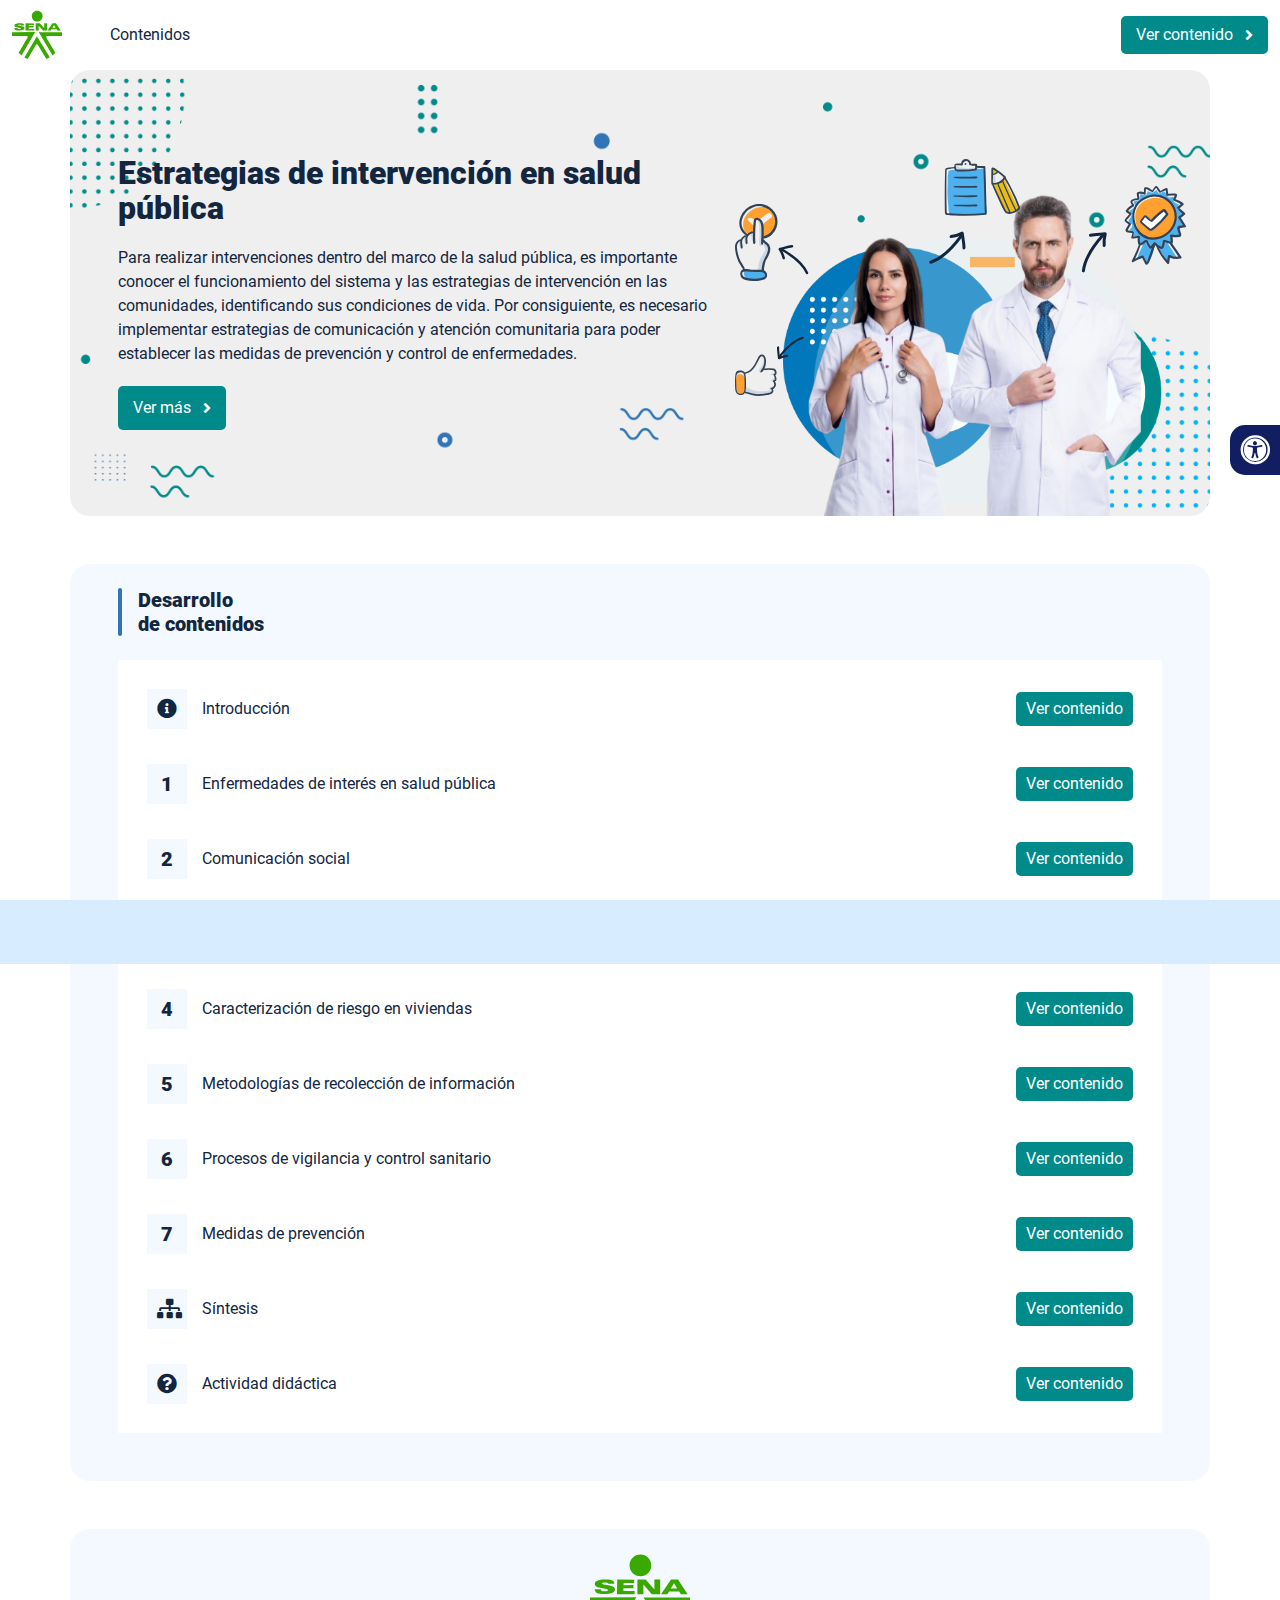
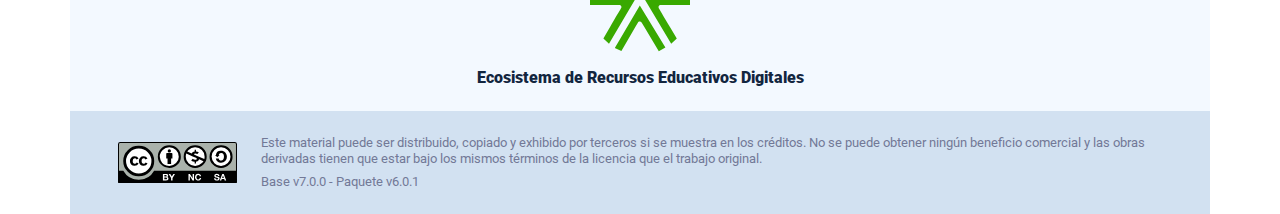
<file: index.html>
<!DOCTYPE html><html lang=""><head><meta charset="utf-8"><meta http-equiv="X-UA-Compatible" content="IE=edge"><meta name="viewport" content="width=device-width,initial-scale=1"><link rel="icon" href="favicon.ico"><title>Estrategias de intervención en salud pública</title><link href="css/chunk-0c047e41.3babef71.css" rel="prefetch"><link href="css/chunk-25b302c8.3babef71.css" rel="prefetch"><link href="css/chunk-26fc7596.3babef71.css" rel="prefetch"><link href="css/chunk-2d2747e2.3babef71.css" rel="prefetch"><link href="css/chunk-32334cb6.3babef71.css" rel="prefetch"><link href="css/chunk-3c57cd7b.3babef71.css" rel="prefetch"><link href="css/chunk-4f2d402a.3babef71.css" rel="prefetch"><link href="css/chunk-515a8379.337426bb.css" rel="prefetch"><link href="css/chunk-59974754.0dfe5fca.css" rel="prefetch"><link href="css/chunk-60cbc06b.09438581.css" rel="prefetch"><link href="css/chunk-6e1e538a.3ba0a060.css" rel="prefetch"><link href="css/chunk-766a929b.cc043ef5.css" rel="prefetch"><link href="css/chunk-f2df7d2c.3babef71.css" rel="prefetch"><link href="css/comple.c9cf16ef.css" rel="prefetch"><link href="css/creditos.e4b4955b.css" rel="prefetch"><link href="css/glosario.19152a81.css" rel="prefetch"><link href="css/referencias.4c4e3410.css" rel="prefetch"><link href="css/tema1.dd2ca9cd.css" rel="prefetch"><link href="css/tema2.8b6d9dd0.css" rel="prefetch"><link href="css/tema3.16f364d5.css" rel="prefetch"><link href="css/tema5.b89c3d46.css" rel="prefetch"><link href="css/tema6.09ccdfda.css" rel="prefetch"><link href="css/tema7.1f9c35f8.css" rel="prefetch"><link href="js/actividad.0dea4542.js" rel="prefetch"><link href="js/chunk-0206bfa0.9d64e2cb.js" rel="prefetch"><link href="js/chunk-0c047e41.c1b5f948.js" rel="prefetch"><link href="js/chunk-13a6037e.b6cc52b1.js" rel="prefetch"><link href="js/chunk-18f95272.c2a5eee4.js" rel="prefetch"><link href="js/chunk-25b302c8.26cfb7b2.js" rel="prefetch"><link href="js/chunk-26fc7596.286ada91.js" rel="prefetch"><link href="js/chunk-2c06842c.44a60f75.js" rel="prefetch"><link href="js/chunk-2d0c5615.ebc1981a.js" rel="prefetch"><link href="js/chunk-2d0e96ec.7b8875b5.js" rel="prefetch"><link href="js/chunk-2d208d90.9c6a4a0e.js" rel="prefetch"><link href="js/chunk-2d21d0e2.320e0a0d.js" rel="prefetch"><link href="js/chunk-2d22c123.474e9714.js" rel="prefetch"><link href="js/chunk-2d2747e2.55b9a2a1.js" rel="prefetch"><link href="js/chunk-2e80bb9a.818f9add.js" rel="prefetch"><link href="js/chunk-319206de.2b0a71fd.js" rel="prefetch"><link href="js/chunk-32334cb6.4e06baf7.js" rel="prefetch"><link href="js/chunk-36769079.f509823e.js" rel="prefetch"><link href="js/chunk-3c57cd7b.d8fd3cb3.js" rel="prefetch"><link href="js/chunk-4cdd78c0.21552dad.js" rel="prefetch"><link href="js/chunk-4f2d402a.f52de32d.js" rel="prefetch"><link href="js/chunk-515a8379.ad4b0488.js" rel="prefetch"><link href="js/chunk-53ccb27e.e4c9c4d9.js" rel="prefetch"><link href="js/chunk-55d286b8.984d19df.js" rel="prefetch"><link href="js/chunk-59974754.4b536167.js" rel="prefetch"><link href="js/chunk-60cbc06b.17f2bb4a.js" rel="prefetch"><link href="js/chunk-659152b8.4c724f06.js" rel="prefetch"><link href="js/chunk-6e1e538a.1656d117.js" rel="prefetch"><link href="js/chunk-766a929b.4fd76fb0.js" rel="prefetch"><link href="js/chunk-c796899c.b404a9ce.js" rel="prefetch"><link href="js/chunk-e8a7823a.9ff4a1e8.js" rel="prefetch"><link href="js/chunk-f2df7d2c.d2fe56d5.js" rel="prefetch"><link href="js/chunk-fde47172.6ef31f8b.js" rel="prefetch"><link href="js/comple.0a901b7c.js" rel="prefetch"><link href="js/creditos.e0a862ca.js" rel="prefetch"><link href="js/glosario.a5f617ac.js" rel="prefetch"><link href="js/intro.6979a1d8.js" rel="prefetch"><link href="js/referencias.60cd8cd5.js" rel="prefetch"><link href="js/sintesis.7e6cef96.js" rel="prefetch"><link href="js/tema1.262c5d60.js" rel="prefetch"><link href="js/tema2.d4e5d31b.js" rel="prefetch"><link href="js/tema3.fae7fefd.js" rel="prefetch"><link href="js/tema4.a84fd474.js" rel="prefetch"><link href="js/tema5.41091c86.js" rel="prefetch"><link href="js/tema6.ac70ebf8.js" rel="prefetch"><link href="js/tema7.c682bdf6.js" rel="prefetch"><link href="css/app.dd7db0fe.css" rel="preload" as="style"><link href="css/chunk-vendors.b0f79a96.css" rel="preload" as="style"><link href="js/app.a2b48f02.js" rel="preload" as="script"><link href="js/chunk-vendors.b023b486.js" rel="preload" as="script"><link href="css/chunk-vendors.b0f79a96.css" rel="stylesheet"><link href="css/app.dd7db0fe.css" rel="stylesheet"></head><body><noscript><strong>We're sorry but Estrategias de intervención en salud pública doesn't work properly without JavaScript enabled. Please enable it to continue.</strong></noscript><div id="app"></div><script src="js/chunk-vendors.b023b486.js"></script><script src="js/app.a2b48f02.js"></script></body></html>
</file>
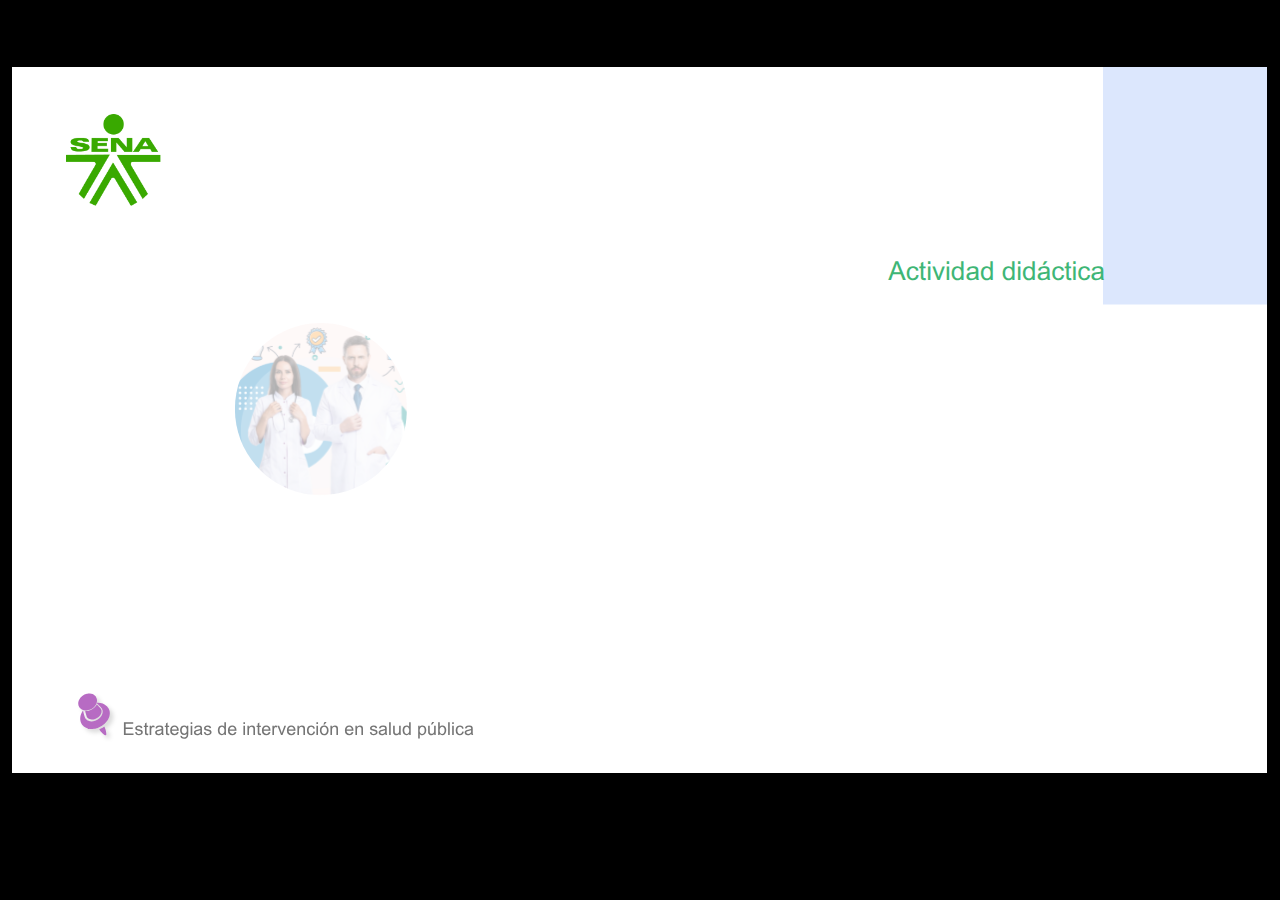
<file: actividades/story.html>
﻿<!doctype html>
<html lang="es">
<head>
  <meta charset="utf-8">
  <!-- Creado con Storyline 360 - http://www.articulate.com  -->
  <!-- version: 3.75.30269.0 -->
  <title>Actividad did&#225;ctica</title>
  <meta http-equiv="x-ua-compatible" content="IE=edge"/>
  <meta name="viewport" content="width=device-width,initial-scale=1,user-scalable=no,shrink-to-fit=no,minimal-ui"/>
  <meta name="apple-mobile-web-app-capable" content="yes"/>
  <style>
    html, body { height: 100%; padding: 0; margin: 0 }
    #app { height: 100%; width: 100%; }
  </style>

  <script>
    window.DS = {};
    window.globals = {
      DATA_PATH_BASE: '',
      HAS_FRAME: true,
      HAS_SLIDE: true,

      lmsPresent: false,
      tinCanPresent: false,
      cmi5Present: false,
      aoSupport: false,
      scale: 'show all',
      captureRc: false,
      browserSize: 'optimal',
      bgColor: '#000000',
      features: 'AccessibleVideo,BackgroundAudio,ConnectionMessages,FullScreenToggle,InsertSvgPicture,LayerPresentAsDialog,MultipleQuizTracking,PlayerSpeedControl,StreamingVideo,UpdatedThemeEditor,UseAudioElement,VideoTranscripts',
      themeName: 'classic',
      preloaderColor: '#FFFFFF',
      suppressAnalytics: false,
      productChannel: 'stable',
      publishSource: 'storyline',
      aid: 'aid|5304b41d-7af7-4125-b8d1-83eb222823e2',
      cid: '04bfd34e-cd07-4569-9f02-371561cab23e',
      playerVersion: '3.75.30269.0',
      publishTimestamp: '2023-08-10T19:01:28.5040009Z',
      maxIosVideoElements: 10,
      connectionSettings: { },

      
      parseParams: function(qs) {
        if (window.globals.parsedParams != null) {
          return window.globals.parsedParams;
        }
        qs = (qs || window.location.search.substr(1)).split('+').join(' ');
        var params = {},
            tokens,
            re = /[?&]?([^=]+)=([^&]*)/g;

        while (tokens = re.exec(qs)) {
          params[decodeURIComponent(tokens[1]).trim()] =
            decodeURIComponent(tokens[2]).trim();
        }
        window.globals.parsedParams = params;
        return params;
      }

    };
  </script>
  <script>
    var isIe11 = ('ActiveXObject' in window || window.MSBlobBuilder != null)
      && window.msCrypto != null && !window.ActiveXObject;
    if (isIe11) {
      window.globals.unsupportedBrowser = true;
      document.write(atob('[base64]'));
    }
  </script>
  
  <script>window.THREE = { };</script>
  
</head>
<body style="background: #000000" class="cs-HTML theme-classic">
  <!-- 360 -->
  <script>!function(){var e,i=/iPhone/i,o=/iPod/i,n=/iPad/i,t=/\biOS-universal(?:.+)Mac\b/i,r=/\bAndroid(?:.+)Mobile\b/i,a=/Android/i,d=/(?:SD4930UR|\bSilk(?:.+)Mobile\b)/i,p=/Silk/i,l=/Windows Phone/i,u=/\bWindows(?:.+)ARM\b/i,b=/BlackBerry/i,s=/BB10/i,c=/Opera Mini/i,f=/\b(CriOS|Chrome)(?:.+)Mobile/i,h=/Mobile(?:.+)Firefox\b/i,v=function(e){return void 0!==e&&"MacIntel"===e.platform&&"number"==typeof e.maxTouchPoints&&e.maxTouchPoints>1&&"undefined"==typeof MSStream};e=function(e){var m={userAgent:"",platform:"",maxTouchPoints:0};e||"undefined"==typeof navigator?"string"==typeof e?m.userAgent=e:e&&e.userAgent&&(m={userAgent:e.userAgent,platform:e.platform,maxTouchPoints:e.maxTouchPoints||0}):m={userAgent:navigator.userAgent,platform:navigator.platform,maxTouchPoints:navigator.maxTouchPoints||0};var g=m.userAgent,y=g.split("[FBAN");void 0!==y[1]&&(g=y[0]),void 0!==(y=g.split("Twitter"))[1]&&(g=y[0]);var A=function(e){return function(i){return i.test(e)}}(g),w={apple:{phone:A(i)&&!A(l),ipod:A(o),tablet:!A(i)&&(A(n)||v(m))&&!A(l),universal:A(t),device:(A(i)||A(o)||A(n)||A(t)||v(m))&&!A(l)},amazon:{phone:A(d),tablet:!A(d)&&A(p),device:A(d)||A(p)},android:{phone:!A(l)&&A(d)||!A(l)&&A(r),tablet:!A(l)&&!A(d)&&!A(r)&&(A(p)||A(a)),device:!A(l)&&(A(d)||A(p)||A(r)||A(a))||A(/\bokhttp\b/i)},windows:{phone:A(l),tablet:A(u),device:A(l)||A(u)},other:{blackberry:A(b),blackberry10:A(s),opera:A(c),firefox:A(h),chrome:A(f),device:A(b)||A(s)||A(c)||A(h)||A(f)},any:!1,phone:!1,tablet:!1};return w.any=w.apple.device||w.android.device||w.windows.device||w.other.device,w.phone=w.apple.phone||w.android.phone||w.windows.phone,w.tablet=w.apple.tablet||w.android.tablet||w.windows.tablet,w}(),"object"==typeof exports&&"undefined"!=typeof module?module.exports=e:"function"==typeof define&&define.amd?define((function(){return e})):this.isMobile=e}();
    window.isMobile.apple.tablet = window.isMobile.apple.tablet ||
      (navigator.platform === 'MacIntel' && navigator.maxTouchPoints > 1);
    window.isMobile.apple.device = window.isMobile.apple.device || window.isMobile.apple.tablet;
    window.isMobile.tablet = window.isMobile.tablet || window.isMobile.apple.tablet;
    window.isMobile.any = window.isMobile.any || window.isMobile.apple.tablet;
  </script>

  <div id="focus-sink" tabindex="-1"></div>

  <div id="preso"></div>
  <script>
    (function() {

      var classTypes = [ 'desktop', 'mobile', 'phone', 'tablet' ];

      var addDeviceClasses = function(prefix, testObj) {
        var curr, i;
        for (i = 0; i < classTypes.length; i++) {
          curr = classTypes[i];
          if (testObj[curr]) {
            document.body.classList.add(prefix + curr);
          }
        }
      };

      var params = window.globals.parseParams(),
          isDevicePreview = params.devicepreview === '1',
          isPhoneOverride = params.deviceType === 'phone' || (isDevicePreview && params.phone == '1'),
          isTabletOverride = (params.deviceType === 'tablet' || isDevicePreview) && !isPhoneOverride,
          isMobileOverride = isPhoneOverride || isTabletOverride;

      var deviceView = {
        desktop: !window.isMobile.any && !isMobileOverride,
        mobile: window.isMobile.any || isMobileOverride,
        phone: isPhoneOverride || (window.isMobile.phone && !isTabletOverride),
        tablet: isTabletOverride || window.isMobile.tablet
      };

      window.globals.deviceView = deviceView;
      window.isMobile.desktop = !window.isMobile.any;
      window.isMobile.mobile = window.isMobile.any;

      addDeviceClasses('view-', deviceView);

    })();
  </script>
  
  <script src='story_content/user.js' type=text/javascript></script>
  <div class="slide-loader"></div>

  <script>
    if (window.globals.deviceView.isMobile) { var doc = document, loader = doc.body.querySelector('.slide-loader'); [ 1, 2, 3 ].forEach(function(n) { var d = doc.createElement('div'); d.style.backgroundColor = window.globals.preloaderColor; d.classList.add('mobile-loader-dot'); d.classList.add('dot' + n); loader.appendChild(d); }); }
  </script>

  <div class="mobile-load-title-overlay" style="display: none">
    <div class="mobile-load-title">Actividad did&#225;ctica</div>
  </div>

  <div class="mobile-chrome-warning"></div>

  
<style>
  .warn-connection-dialog {
    display: none;
    background: transparent;
    pointer-events: none;
    position: fixed;
    left: 0;
    top: 0;
    width: 100%;
    height: 100%;
    z-index: 999;
  }

  .warn-connection-content {
    border-radius: 4px;
    background: white;
    border: 1px solid #E7E7E7;
    color: #333333;
    box-shadow: 0 2px 4px rgba(0, 0, 0, 0.25);
    transition: all 150ms ease-out;
    position: absolute;
    white-space: nowrap;
  }

  .view-phone.is-landscape .warn-connection-content {
    left: 23px;
    bottom: 23px;
  }

  .view-tablet.is-landscape .warn-connection-content {
    left: 50%;
    top: 20px;
    transform: translateX(-50%);
  }

  .is-portrait .warn-connection-content {
    transform: translate(-50%, calc(-100% - 15px));
  }

  .warn-connection-content p {
    display: inline-block;
    margin: 0 8px 0 0;
    line-height: 33px;
    font-size: 11px;
  }

  .warn-connection-content svg {
    position: relative;
    vertical-align: middle;
    margin: 0 2px 2px 8px;
  }

  .view-desktop .warn-connection-content {
    left: 1.5em;
    bottom: 1.5em;
  }

  .view-desktop .warn-connection-content p {
    font-size: 1.1em;
  }

  .is-offline .warn-connection-dialog {
    display: block;
  }

  .is-offline .cs-panel * {
    pointer-events: none !important;
  }

  .is-offline .cs-panel {
    pointer-events: all !important;
  }

  .is-offline #nav-controls * {
    pointer-events: none !important;
  }

  .is-offline #nav-controls {
    pointer-events: all !important;
  }
</style>

<div class="warn-connection-dialog">
  <div class="warn-connection-content">
    <svg width="17" height="15" viewBox="0 0 17 15" xmlns="http://www.w3.org/2000/svg">
      <path fill="#8F0000" stroke="white" d="M16.07,12.98 L15.88,12.23 L9.51,1.21 C8.97,0.26,7.6,0.26,7.06,1.21 L0.69,12.23 C0.15,13.16,0.81,14.36,1.91,14.36 H14.65 C15.47,14.36,16.05,13.7,16.07,12.98 Z"/>
      <path fill="white" stroke="white" d="M8.58,5.5 C8.35,5.28,8.5,5.35,8.21,5.32 C8.09,5.35,7.97,5.49,7.96,5.67 C7.97,5.79,7.98,5.92,7.98,6.04 L7.98,6.04 C7.99,6.17,8,6.31,8.01,6.43 L8.01,6.44 C8.03,6.92,8.06,7.41,8.09,7.9 L8.09,7.9 C8.12,8.39,8.14,8.88,8.17,9.37 C8.17,9.39,8.18,9.42,8.2,9.44 C8.23,9.46,8.25,9.47,8.28,9.47 C8.31,9.47,8.34,9.46,8.35,9.44 C8.37,9.43,8.38,9.4,8.39,9.35 L8.39,9.34 C8.39,9.24,8.4,9.15,8.4,9.05 L8.4,9.05 C8.41,8.96,8.41,8.86,8.42,8.75 C8.43,8.44,8.45,8.12,8.47,7.81 L8.47,7.81 C8.49,7.49,8.51,7.18,8.53,6.87 C8.55,6.46,8.56,6.05,8.59,5.64 L8.6,5.62 C8.6,5.57,8.59,5.53,8.58,5.5 L8.21,5.32 Z"/>
      <circle fill="white" stroke="white" cx="8.3" cy="11.35" r="0.3"/>
    </svg>
    <p>You are offline. Trying to reconnect...</p>
  </div>
</div>

<script>
  (function() {
    window.DS.connection = {
      warningShown: false,
      assets: {},
      loadingAssetGroup: false,
      retryDelay: 500
    };

    // @TODO this is POC code and can be cleaned up a bit more if we move forward
    // with the feature



    // The `window.globals.features` variable must be set in `webpack.dev.config` when testing locally - it is not enough
    // to have it in the data - but it must be set there as well.
    var useConnectionMessages = window.AbortController != null &&
      window.location.protocol != 'file:' &&
      window.globals.features.indexOf('ConnectionMessages') != -1;

    window.DS.connection.useConnectionMessages = useConnectionMessages

    var assetCount = 0;
    var checkLoadedId;
    var connectionSettings = window.globals.connectionSettings;

    if (useConnectionMessages && connectionSettings != null) {
      var contentEl = document.querySelector('.warn-connection-content');
      var messageEl = contentEl.querySelector('p')

      if (connectionSettings.useDarkTheme) {
        contentEl.style.borderColor = '#BABBBA';
        contentEl.style.backgroundColor = '#282828';
        contentEl.style.color = '#FFFFFF';
      }

      if (connectionSettings.message != null) {
        messageEl.textContent = window.decodeURIComponent(connectionSettings.message);
      }
    }

    function checkAssetsReady() {
      for (var i in DS.connection.assets) {
        if (!DS.connection.assets[i].success) {
          return false;
        }
      }
      return true;
    }

    function stopAssetGroup() {
      if (!useConnectionMessages) { return; }

      assetCount = 0;

      DS.connection.oldAssetGroup = DS.connection.assets;
      DS.connection.assets = {};
      DS.connection.loadingAssetGroup = false;
      clearInterval(checkLoadedId);
    }

    function startAssetGroup() {
      if (!useConnectionMessages) { return; }
      var ticks = 0;
      clearInterval(checkLoadedId);
      checkLoadedId = setInterval(function() {
        var loaded = 0;
        if (assetCount === 0 && loaded === 0) {
          clearInterval(checkLoadedId);
          return;
        }

        for (var i in DS.connection.assets) {
          if (DS.connection.assets[i].success) {
            loaded++;
          }
        }

        if (assetCount === loaded && checkAssetsReady()) {
          for (var i in DS.connection.assets) {
            if (DS.connection.assets[i].action) {
              DS.connection.assets[i].action();
            }
          }
          hideWarning();
          stopAssetGroup();
        }
      }, 100)
    }

    function requiredAsset(url, action, retry, type) {
      if (!useConnectionMessages) { return; }
      if (DS.connection.assets[url]) { return; }

      DS.connection.assets[url] = {
        success: false, action: action, retry: retry, type: type
      };
      assetCount = Object.keys(DS.connection.assets).length;
      if (!DS.connection.loadingAssetGroup) {
        startAssetGroup();
      }
      DS.connection.loadingAssetGroup = true;
    }

    function assetLoaded(url) {
      if (!useConnectionMessages) { return; }
      if (DS.connection.assets[url]) {
        DS.connection.assets[url].success = true;
      }
    }

    function assetFailed(url) {
      if (!useConnectionMessages) { return; }
      if (!DS.connection.assets[url]) {
        if (/\.js$/.test(url)) {
          setTimeout(function() {
            if (DS.connection.lastSlideLoaded != null) {
              DS.connection.lastSlideLoaded();
            }
          }, DS.connection.retryDelay);
        }
        return;
      }
      if (!DS.connection.warningShown) { showWarning(); }
      if (DS.connection.assets[url].retry) {
        setTimeout(function() {
          if (!DS.connection.assets[url].success) {
            DS.connection.assets[url].retry()
          }
        }, DS.connection.retryDelay);
      }
    }

    function hideWarning() {
      document.body.classList.remove('is-offline');
      DS.connection.warningShown = false;
    }
    DS.connection.hideWarning = hideWarning

    function showWarning(btn) {
      document.body.classList.add('is-offline')
      DS.connection.warningShown = true;
      updateWarningPosition();
    }

    function updateWarningPosition() {
      if (!DS.connection.warningShown) {
        return;
      }

      var isPortrait = document.body.classList.contains('is-portrait');
      var warningEl = document.querySelector('.warn-connection-content');

      if (isPortrait) {
        var slide = document.querySelector('.primary-slide');
        var slideRect = slide.getBoundingClientRect();

        warningEl.style.top = `${slideRect.top}px`
        warningEl.style.left = `${slideRect.left + slideRect.width / 2}px`
      } else {
        warningEl.style.top = null;
        warningEl.style.left = null;
      }

      window.requestAnimationFrame(updateWarningPosition);
    }

    // these will all be noops if the feature flag isn't set in
    // the data and `window.globals.features`
    DS.connection.requiredAsset = requiredAsset;
    DS.connection.assetLoaded = assetLoaded;
    DS.connection.assetFailed = assetFailed;
    DS.connection.stopAssetGroup = stopAssetGroup;
    DS.connection.startAssetGroup = startAssetGroup;
  })();
</script>


  <script>
    
    if (window.autoSpider && window.vInterfaceObject) {
      document.querySelector('.mobile-load-title-overlay').style.display = 'none';
    }
  </script>

  

  <link rel="stylesheet" href="html5/data/css/output.min.css" data-noprefix/>
</body>
<script src="html5/lib/scripts/bootstrapper.min.js"></script>
</html>
</file>
<file: css/chunk-0c047e41.3babef71.css>
.actividad[data-v-22adfd6b]{background-color:#f2f2f2}.horizontal-scroll__wrapper[data-v-22adfd6b]{overflow:hidden}.horizontal-scroll[data-v-22adfd6b]{display:flex;transition:transform .5s ease-in-out;align-items:center;flex-wrap:nowrap}.horizontal-scroll[data-v-22adfd6b]:not(.row){width:100%}.horizontal-scroll--item-fw[data-v-22adfd6b]>div{flex-grow:0;flex-shrink:0;width:100%;margin:0!important}
</file>
<file: css/chunk-25b302c8.3babef71.css>
.actividad[data-v-22adfd6b]{background-color:#f2f2f2}.horizontal-scroll__wrapper[data-v-22adfd6b]{overflow:hidden}.horizontal-scroll[data-v-22adfd6b]{display:flex;transition:transform .5s ease-in-out;align-items:center;flex-wrap:nowrap}.horizontal-scroll[data-v-22adfd6b]:not(.row){width:100%}.horizontal-scroll--item-fw[data-v-22adfd6b]>div{flex-grow:0;flex-shrink:0;width:100%;margin:0!important}
</file>
<file: css/chunk-26fc7596.3babef71.css>
.actividad[data-v-22adfd6b]{background-color:#f2f2f2}.horizontal-scroll__wrapper[data-v-22adfd6b]{overflow:hidden}.horizontal-scroll[data-v-22adfd6b]{display:flex;transition:transform .5s ease-in-out;align-items:center;flex-wrap:nowrap}.horizontal-scroll[data-v-22adfd6b]:not(.row){width:100%}.horizontal-scroll--item-fw[data-v-22adfd6b]>div{flex-grow:0;flex-shrink:0;width:100%;margin:0!important}
</file>
<file: css/chunk-2d2747e2.3babef71.css>
.actividad[data-v-22adfd6b]{background-color:#f2f2f2}.horizontal-scroll__wrapper[data-v-22adfd6b]{overflow:hidden}.horizontal-scroll[data-v-22adfd6b]{display:flex;transition:transform .5s ease-in-out;align-items:center;flex-wrap:nowrap}.horizontal-scroll[data-v-22adfd6b]:not(.row){width:100%}.horizontal-scroll--item-fw[data-v-22adfd6b]>div{flex-grow:0;flex-shrink:0;width:100%;margin:0!important}
</file>
<file: css/chunk-32334cb6.3babef71.css>
.actividad[data-v-22adfd6b]{background-color:#f2f2f2}.horizontal-scroll__wrapper[data-v-22adfd6b]{overflow:hidden}.horizontal-scroll[data-v-22adfd6b]{display:flex;transition:transform .5s ease-in-out;align-items:center;flex-wrap:nowrap}.horizontal-scroll[data-v-22adfd6b]:not(.row){width:100%}.horizontal-scroll--item-fw[data-v-22adfd6b]>div{flex-grow:0;flex-shrink:0;width:100%;margin:0!important}
</file>
<file: css/chunk-3c57cd7b.3babef71.css>
.actividad[data-v-22adfd6b]{background-color:#f2f2f2}.horizontal-scroll__wrapper[data-v-22adfd6b]{overflow:hidden}.horizontal-scroll[data-v-22adfd6b]{display:flex;transition:transform .5s ease-in-out;align-items:center;flex-wrap:nowrap}.horizontal-scroll[data-v-22adfd6b]:not(.row){width:100%}.horizontal-scroll--item-fw[data-v-22adfd6b]>div{flex-grow:0;flex-shrink:0;width:100%;margin:0!important}
</file>
<file: css/chunk-4f2d402a.3babef71.css>
.actividad[data-v-22adfd6b]{background-color:#f2f2f2}.horizontal-scroll__wrapper[data-v-22adfd6b]{overflow:hidden}.horizontal-scroll[data-v-22adfd6b]{display:flex;transition:transform .5s ease-in-out;align-items:center;flex-wrap:nowrap}.horizontal-scroll[data-v-22adfd6b]:not(.row){width:100%}.horizontal-scroll--item-fw[data-v-22adfd6b]>div{flex-grow:0;flex-shrink:0;width:100%;margin:0!important}
</file>
<file: css/chunk-515a8379.337426bb.css>
.actividad{background-color:#f2f2f2}.banner-interno{position:relative}.banner-interno__fondo{position:absolute;top:0;bottom:-50px;left:0;right:0;background-color:#ffa031;background-size:cover;background-position:50%}.banner-interno__titulo{display:flex;align-items:center}.banner-interno__titulo__icono{display:block;width:32px;height:32px;border-radius:50%;background-color:#fff;position:relative}.banner-interno__titulo__icono i{color:#ffa031;position:absolute;left:50%;top:50%;transform:translate(-50%,-50%)}.banner-interno__titulo h1,.banner-interno__titulo h2,.banner-interno__titulo h3,.banner-interno__titulo h4,.banner-interno__titulo h5,.banner-interno__titulo h6{color:#fff;line-height:1.1em}
</file>
<file: css/chunk-59974754.0dfe5fca.css>
.actividad{background-color:#f2f2f2}.aside-menu{position:fixed;top:70px;min-height:calc(100vh - 70px);max-height:calc(100vh - 70px);background-color:#f3f9ff;transition:flex .5s ease-in-out,width .5s ease-in-out;overflow-x:hidden;z-index:100001;width:300px}.aside-menu__black-background{position:fixed;inset:0;top:70px;background:rgba(0,0,0,.8);cursor:pointer}.aside-menu a{color:#111e61}.aside-menu__content{width:300px;display:flex;flex-direction:column;justify-content:space-between;min-height:calc(100vh - 70px);max-height:calc(100vh - 70px);border-right:1px solid #d8ecff;position:absolute;background:#fff}@media (max-height:800px){.aside-menu__content{min-height:800px;max-height:800px;overflow-y:auto}}.aside-menu__header{padding:10px;text-align:center;background-color:#d8ecff}.aside-menu__header h4{margin:0}.aside-menu__menu{overflow-y:auto;flex-grow:1;list-style:none;padding-left:0;margin-bottom:0}.aside-menu__menu__item--active .aside-menu__menu__item__lnk,.aside-menu__menu__item--active .aside-menu__sec-menu__item__lnk{background-color:#d8ecff;font-weight:700}.aside-menu__menu__item--sub-menu:hover,.aside-menu__menu__item:hover,.aside-menu__sec-menu__item:hover{background-color:#d8ecff}.aside-menu__menu__item--sub-menu{padding-left:10px}.aside-menu__menu__item--sub-menu--active .aside-menu__menu__item__lnk,.aside-menu__menu__item--sub-menu--active .aside-menu__sec-menu__item__lnk{background-color:#d8ecff;font-weight:700;position:relative}.aside-menu__menu__item--sub-menu--active .aside-menu__menu__item__lnk:before,.aside-menu__menu__item--sub-menu--active .aside-menu__sec-menu__item__lnk:before{content:"";display:block;position:absolute;left:0;bottom:0;top:0;width:4px;border-radius:2px;background-color:#3076b6}.aside-menu__menu__item__lnk,.aside-menu__sec-menu__item__lnk{display:flex;align-items:center;padding:10px 15px;line-height:1.1em}.aside-menu__menu__item__lnk i,.aside-menu__menu__item__lnk span,.aside-menu__sec-menu__item__lnk i,.aside-menu__sec-menu__item__lnk span{margin-right:10px}.aside-menu__menu__item__lnk i:last-child,.aside-menu__menu__item__lnk span:last-child,.aside-menu__sec-menu__item__lnk i:last-child,.aside-menu__sec-menu__item__lnk span:last-child{margin-right:0}.aside-menu__sec-menu{background-color:#d8ecff;padding:10px 0;flex-shrink:0;margin-bottom:0}.aside-menu__sec-menu__item{padding:10px 15px}.aside-menu__sec-menu__item__lnk{padding:0;border-radius:1em}.aside-menu__sec-menu__item__lnk i{display:block;width:2em;height:2em;padding:.5em 0;text-align:center;background-color:#fff;border-radius:50%}.aside-menu__sec-menu__item__lnk:hover{background-color:#fff}@media (max-width:576px){.aside-menu__sec-menu{padding-bottom:110px}}.main-menu-enter-active{animation:main-menu-open-animation .3s}.main-menu-enter-active .aside-menu__black-background{animation:main-menu-background-animation .3s}.main-menu-leave-active{animation:main-menu-open-animation .3s reverse}.main-menu-leave-active .aside-menu__black-background{animation:main-menu-background-animation .3s reverse}@keyframes main-menu-open-animation{0%{width:0}to{width:300px}}@keyframes main-menu-background-animation{0%{opacity:0}to{opacity:1}}
</file>
<file: css/chunk-60cbc06b.09438581.css>
.actividad[data-v-7e5a4120]{background-color:#f2f2f2}.header[data-v-7e5a4120]{position:sticky;top:0;padding-top:10px;padding-bottom:10px;background-color:#fff;z-index:10010;line-height:1.1em}.header__logo[data-v-7e5a4120]{width:50px}@media (max-width:576px){.header__componente-formativo[data-v-7e5a4120]{font-size:.8em}}.header__menu[data-v-7e5a4120]{cursor:pointer}.header__menu span[data-v-7e5a4120]{font-size:.7em;display:block;line-height:1em;text-align:center;color:#111e61}.header__menu__btn[data-v-7e5a4120]{width:30px;height:30px;position:relative;margin-bottom:4px}.header__menu__btn .line-1[data-v-7e5a4120],.header__menu__btn .line-2[data-v-7e5a4120],.header__menu__btn .line-3[data-v-7e5a4120]{height:4px;width:30px;background-color:#111e61;transform-origin:center center;position:absolute;left:0;border-radius:2px}.header__menu__btn .line-1[data-v-7e5a4120]{top:4px;animation:line-1-inactive-data-v-7e5a4120 .5s ease-in-out forwards}.header__menu__btn .line-2[data-v-7e5a4120]{top:13px;animation:line-2-inactive-data-v-7e5a4120 .5s ease-in-out forwards}.header__menu__btn .line-3[data-v-7e5a4120]{top:22px;animation:line-3-inactive-data-v-7e5a4120 .5s ease-in-out forwards}.header__menu__btn[data-v-7e5a4120]:hover{cursor:pointer}.header__menu__btn--open .line-1[data-v-7e5a4120]{animation:line-1-active-data-v-7e5a4120 .5s ease-in-out forwards}.header__menu__btn--open .line-2[data-v-7e5a4120]{animation:line-2-active-data-v-7e5a4120 .5s ease-in-out forwards}.header__menu__btn--open .line-3[data-v-7e5a4120]{animation:line-3-active-data-v-7e5a4120 .5s ease-in-out forwards}@keyframes line-1-active-data-v-7e5a4120{0%{transform:translate(0) rotate(0)}50%{transform:translateY(9px) rotate(0)}to{transform:translateY(9px) rotate(45deg)}}@keyframes line-2-active-data-v-7e5a4120{0%{transform:scale(1)}to{transform:scale(0)}}@keyframes line-3-active-data-v-7e5a4120{0%{transform:translate(0) rotate(0)}50%{transform:translateY(-9px) rotate(0)}to{transform:translateY(-9px) rotate(-45deg)}}@keyframes line-1-inactive-data-v-7e5a4120{0%{transform:translateY(9px) rotate(45deg)}50%{transform:translateY(9px) rotate(0)}to{transform:translate(0) rotate(0)}}@keyframes line-2-inactive-data-v-7e5a4120{0%{transform:scale(0)}to{transform:scale(1)}}@keyframes line-3-inactive-data-v-7e5a4120{0%{transform:translateY(-9px) rotate(-45deg)}50%{transform:translateY(-9px) rotate(0)}to{transform:translate(0) rotate(0)}}
</file>
<file: css/chunk-6e1e538a.3ba0a060.css>
.actividad[data-v-4f6b7c58]{background-color:#f2f2f2}.accesibilidad[data-v-4f6b7c58]{position:fixed;right:0;top:50vh;height:50px;background-color:#111e61;border-top-left-radius:15px;border-bottom-left-radius:15px;transform:translateY(-50%) translateX(100%) translateX(-50px);overflow:hidden;transition:transform .3s ease-in-out,height .3s ease-in-out}.accesibilidad[data-v-4f6b7c58]:hover{transform:translateY(-50%) translateX(0);height:12.75rem}.accesibilidad [data-v-4f6b7c58]{color:#fff}.accesibilidad__menu__content .accesibilidad__menu__item[data-v-4f6b7c58]{cursor:pointer}.accesibilidad__menu__content .accesibilidad__menu__item[data-v-4f6b7c58]:hover{background-color:#273685}.accesibilidad__menu__content .accesibilidad__menu__item[data-v-4f6b7c58]:last-child{border:none}.accesibilidad__menu__item[data-v-4f6b7c58]{display:flex;align-items:center;padding:10px;border-bottom:1px solid #273685;line-height:1em;-moz-user-select:none;user-select:none}.accesibilidad__menu i[data-v-4f6b7c58]{font-size:30px;font-style:normal;margin-right:10px;line-height:1em}.accesibilidad__menu img[data-v-4f6b7c58]{width:30px;margin-right:10px}
</file>
<file: css/chunk-766a929b.cc043ef5.css>
.actividad{background-color:#f2f2f2}.barra-avance{display:flex;align-items:center;justify-content:space-between;position:fixed;bottom:0;left:0;width:100%;padding:10px;background-color:#d8ecff;transition:transform .5s ease-in-out;z-index:100000}.barra-avance__barra{margin:0 20px;flex:1;position:relative;max-width:800px}.barra-avance__barra--amarilla,.barra-avance__barra--blanca{height:4px}.barra-avance__barra--amarilla:after,.barra-avance__barra--amarilla:before,.barra-avance__barra--blanca:after,.barra-avance__barra--blanca:before{content:"";display:block;width:10px;height:10px;border-radius:50%;position:absolute;top:50%}.barra-avance__barra--amarilla:before,.barra-avance__barra--blanca:before{left:0;transform:translate(-50%,-50%)}.barra-avance__barra--amarilla:after,.barra-avance__barra--blanca:after{right:0;transform:translate(50%,-50%)}.barra-avance__barra--blanca{background-color:#fff}.barra-avance__barra--blanca:after,.barra-avance__barra--blanca:before{background-color:#fff}.barra-avance__barra--amarilla{position:absolute;width:100%;top:0;background-color:#008b8a}.barra-avance__barra--amarilla:after,.barra-avance__barra--amarilla:before{background-color:#008b8a}.barra-avance__boton--regresar{background-color:#b0c0d2}.barra-avance__boton--regresar span{color:#111e61!important}.barra-avance__boton--disable{opacity:0;pointer-events:none}.barra-avance--open{transform:translateY(0)}.barra-avance--close{transform:translateY(100%)}
</file>
<file: css/chunk-f2df7d2c.3babef71.css>
.actividad[data-v-22adfd6b]{background-color:#f2f2f2}.horizontal-scroll__wrapper[data-v-22adfd6b]{overflow:hidden}.horizontal-scroll[data-v-22adfd6b]{display:flex;transition:transform .5s ease-in-out;align-items:center;flex-wrap:nowrap}.horizontal-scroll[data-v-22adfd6b]:not(.row){width:100%}.horizontal-scroll--item-fw[data-v-22adfd6b]>div{flex-grow:0;flex-shrink:0;width:100%;margin:0!important}
</file>
<file: css/comple.c9cf16ef.css>
.banner-interno{position:relative}.banner-interno__fondo{position:absolute;top:0;bottom:-50px;left:0;right:0;background-color:#ffa031;background-size:cover;background-position:50%}.banner-interno__titulo{display:flex;align-items:center}.banner-interno__titulo__icono{display:block;width:32px;height:32px;border-radius:50%;background-color:#fff;position:relative}.banner-interno__titulo__icono i{color:#ffa031;position:absolute;left:50%;top:50%;transform:translate(-50%,-50%)}.banner-interno__titulo h1,.banner-interno__titulo h2,.banner-interno__titulo h3,.banner-interno__titulo h4,.banner-interno__titulo h5,.banner-interno__titulo h6{color:#fff;line-height:1.1em}.actividad{background-color:#f2f2f2}.complementario__enlaces{display:flex;justify-content:center;flex-wrap:wrap}.complementario__enlaces a{margin:0 5px}.complementario__btn{font-size:1.5em;line-height:1em}table{width:calc(100% - 1px);min-width:800px}table thead{background-color:#d8ecff}table thead th{border-color:#d8ecff}table td,table th{padding:25px 20px;text-align:center}
</file>
<file: css/creditos.e4b4955b.css>
.banner-interno{position:relative}.banner-interno__fondo{position:absolute;top:0;bottom:-50px;left:0;right:0;background-color:#ffa031;background-size:cover;background-position:50%}.banner-interno__titulo{display:flex;align-items:center}.banner-interno__titulo__icono{display:block;width:32px;height:32px;border-radius:50%;background-color:#fff;position:relative}.banner-interno__titulo__icono i{color:#ffa031;position:absolute;left:50%;top:50%;transform:translate(-50%,-50%)}.banner-interno__titulo h1,.banner-interno__titulo h2,.banner-interno__titulo h3,.banner-interno__titulo h4,.banner-interno__titulo h5,.banner-interno__titulo h6{color:#fff;line-height:1.1em}.actividad{background-color:#f2f2f2}.creditos-vista .tarjeta.credito{background-color:#d2e1f1}.creditos{color:#727997;overflow-x:auto}.creditos__item{min-width:490px}.creditos p{line-height:1.3em;margin-bottom:0;color:#727997}.creditos__titulo{font-weight:700;background-color:#d2e1f1;padding:5px 10px;border-top-radius:5px;border-top-left-radius:5px;border-top-right-radius:5px}.creditos table td,.creditos table th{border-color:#d2e1f1}
</file>
<file: css/glosario.19152a81.css>
.banner-interno{position:relative}.banner-interno__fondo{position:absolute;top:0;bottom:-50px;left:0;right:0;background-color:#ffa031;background-size:cover;background-position:50%}.banner-interno__titulo{display:flex;align-items:center}.banner-interno__titulo__icono{display:block;width:32px;height:32px;border-radius:50%;background-color:#fff;position:relative}.banner-interno__titulo__icono i{color:#ffa031;position:absolute;left:50%;top:50%;transform:translate(-50%,-50%)}.banner-interno__titulo h1,.banner-interno__titulo h2,.banner-interno__titulo h3,.banner-interno__titulo h4,.banner-interno__titulo h5,.banner-interno__titulo h6{color:#fff;line-height:1.1em}.actividad{background-color:#f2f2f2}.glosario__letra-item{display:flex}.glosario__letra-item__texto{padding-top:5px}.glosario__letra-item__letra__icono{width:32px;height:32px;position:relative;line-height:1em;border-radius:50%;background-color:#d2e1f1}.glosario__letra-item__letra__icono span{position:absolute;left:50%;top:50%;transform:translate(-50%,-50%);font-size:1.1em;font-weight:900}
</file>
<file: css/referencias.4c4e3410.css>
.banner-interno{position:relative}.banner-interno__fondo{position:absolute;top:0;bottom:-50px;left:0;right:0;background-color:#ffa031;background-size:cover;background-position:50%}.banner-interno__titulo{display:flex;align-items:center}.banner-interno__titulo__icono{display:block;width:32px;height:32px;border-radius:50%;background-color:#fff;position:relative}.banner-interno__titulo__icono i{color:#ffa031;position:absolute;left:50%;top:50%;transform:translate(-50%,-50%)}.banner-interno__titulo h1,.banner-interno__titulo h2,.banner-interno__titulo h3,.banner-interno__titulo h4,.banner-interno__titulo h5,.banner-interno__titulo h6{color:#fff;line-height:1.1em}.actividad{background-color:#f2f2f2}.referencias__item:last-child hr{display:none}.referencias__item a{color:#2196f3;text-decoration:underline;overflow-wrap:break-word}
</file>
<file: css/tema1.dd2ca9cd.css>
.actividad{background-color:#f2f2f2}.bloque-texto-d.color-secundario:before{background-color:#e8f2fe;width:80%;left:20%}.bloque-texto-d{border-top:1px solid #00bcd4}
</file>
<file: css/tema2.8b6d9dd0.css>
.actividad{background-color:#f2f2f2}.slyder-a__bullets__item--active{background-color:#008b8a!important;border-color:#008b8a}.slyder-a__bullets__item{background-color:#91c9ce}.slyderf2_1 .slyder-f__btn i{color:#fff;background-color:#008b8a;border-radius:100%;padding:.8rem 1rem;font-size:1.5rem}.linea-tiempo-d.color-secundario .linea-tiempo-d__item--selected .linea-tiempo-d__item__number{background-color:#3076b6;color:#fff}.linea-tiempo-d__item.row.linea-tiempo-d__item--selected .linea-tiempo-d__item__content{background-color:#edf7fe}
</file>
<file: css/tema3.16f364d5.css>
.actividad{background-color:#f2f2f2}.tarjeta.tarjeta--azul.acordion__activo{background-color:#d5e3f0}.acordion1 .acordion__accion__btn--a i,.acordion1 .acordion__accion__btn--b i{color:#ffa031}.pasos-a__linea__esquina__linea{border-radius:0}.pasos-a.color-primario .pasos-a__circle div{color:#fff}.slyder-a__bullets__item--active{background-color:#008b8a!important;border-color:#008b8a}.slyder-a__bullets__item{background-color:#91c9ce}
</file>
<file: css/tema5.b89c3d46.css>
.actividad{background-color:#f2f2f2}.arrow-right{width:0;height:0;border-top:140px solid transparent;border-bottom:150px solid transparent;border-left:100px solid #9ac6df}.arrow-down{width:0;height:0;border-left:20px solid transparent;border-right:20px solid transparent;border-top:20px solid #00605c}.linea-tiempo-c.color-acento-contenido .linea-tiempo-c__header__item--active .linea-tiempo-c__header__item__line-container:before{background-color:#471e89}.linea-tiempo-c.color-acento-contenido .linea-tiempo-c__header__item--before .linea-tiempo-c__header__item__line-container:after,.linea-tiempo-c.color-acento-contenido .linea-tiempo-c__header__item--before .linea-tiempo-c__header__item__line-container:before{background-color:#471e89}.linea-tiempo-c.color-acento-contenido .linea-tiempo-c__header__item--before .linea-tiempo-c__header__item__dot{border-color:#471e89}.linea-tiempo-c.color-acento-contenido .linea-tiempo-c__header__item--active .linea-tiempo-c__header__item__dot:after{background-color:#471e89}.linea-tiempo-c.color-acento-contenido .linea-tiempo-c__header__item--active .linea-tiempo-c__header__item__dot{border-color:#471e89}.linea-tiempo-c__header__item__dot{background-color:#fff}
</file>
<file: css/tema6.09ccdfda.css>
.actividad{background-color:#f2f2f2}.tabs-b__tab{border-bottom:0;background-color:#c9d3dd}.tabs-b__tab.tabs-b__tab--active{background-color:#fff}.slyderf1 .slyder-f__btn i{color:#008b8a!important;font-size:3rem!important}.slyderf2 .slyder-f__btn i{color:#fff;background-color:#008b8a;border-radius:100%;padding:.8rem 1rem;font-size:1.5rem}.slyder-f .horizontal-scroll{display:flex!important;align-items:stretch!important;height:100%}.slyder-f .horizontal-scroll .slyder-f__slyde{display:flex;align-items:stretch}
</file>
<file: css/tema7.1f9c35f8.css>
.actividad{background-color:#f2f2f2}.linea-tiempo-c.color-acento-contenido .linea-tiempo-c__header__item--active .linea-tiempo-c__header__item__line-container:before{background-color:#471e89}.linea-tiempo-c.color-acento-contenido .linea-tiempo-c__header__item--before .linea-tiempo-c__header__item__line-container:after,.linea-tiempo-c.color-acento-contenido .linea-tiempo-c__header__item--before .linea-tiempo-c__header__item__line-container:before{background-color:#471e89}.linea-tiempo-c.color-acento-contenido .linea-tiempo-c__header__item--before .linea-tiempo-c__header__item__dot{border-color:#471e89}.linea-tiempo-c.color-acento-contenido .linea-tiempo-c__header__item--active .linea-tiempo-c__header__item__dot:after{background-color:#471e89}.linea-tiempo-c.color-acento-contenido .linea-tiempo-c__header__item--active .linea-tiempo-c__header__item__dot{border-color:#471e89}.linea-tiempo-c__header__item__dot{background-color:#fff}
</file>
<file: css/app.dd7db0fe.css>
.banner-interno{height:170px}.banner-interno__fondo{background-image:url(../img/fondo_tema.fd7a9a14.png)!important}.banner-principal .tarjeta{background-position:inherit!important}.titulo-principal__numero{background-color:#3076b6!important}.curso-main-container>.container{overflow-x:clip!important}.titulo-segundo:after{border-left-color:#008b8a!important}.banner-interno__titulo h1,.banner-interno__titulo h2,.banner-interno__titulo h3,.banner-interno__titulo h4,.banner-interno__titulo h5,.banner-interno__titulo h6,.banner-principal h1,.banner-principal h2,.banner-principal h3,.banner-principal h4,.banner-principal h5,.banner-principal h6,.banner-principal p{color:#12263f!important}.banner-interno__titulo__icono{background-color:#12263f!important}.d-none.d-lg-block.col-lg-5.px-0.banner-principal__img{padding-bottom:0!important;padding-top:7rem!important;padding-left:3rem!important}.banner-principal .tarjeta{background-position:50%!important}.banner-principal-decorativo-1{top:58%!important;right:85%!important}.banner-principal-decorativo-2{top:30%!important;right:83%!important}.banner-principal-decorativo-3{top:26%!important;right:5%!important}.banner-principal-decorativo-3,.banner-principal-decorativo-4{animation:float1 2.8s ease-in-out infinite alternate!important;position:absolute!important}.banner-principal-decorativo-4{top:20%!important;right:40%!important}@media screen and (max-width:992px){.cont_responsive1{right:0!important;width:100%!important}.cont_responsive2{left:0!important;width:100%!important}.cont_gradiente_gris{margin-top:0}.cont_arrow_1:before{width:0!important}}@media screen and (max-width:768px){.cont_gradiente_gris{margin-top:0!important}}.boton,.boton--sm{background-color:#008b8a!important}.boton,.boton *,.boton--sm,.boton--sm *,a.barra-avance__boton--regresar span{color:#fff!important}.cont_gradiente_gris{position:relative;margin-top:-90px;background:#dedede;background:linear-gradient(180deg,#dedede,#fff 50%,#dedede);border-radius:10px;box-shadow:0 0 10px 5px rgba(0,0,0,.095)}.cajon.cajon1:before{background-color:#12263f!important}.subtitulo_cf{width:-moz-fit-content;width:fit-content;background-color:#3076b6;border-radius:0 29px 0 29px;margin-top:5rem;color:#fff;text-align:center;padding:1rem;padding-left:1.5rem;padding-right:1.5rem}.boton.color-primario,.color-primario.boton--sm{background-color:#ffa031!important}*{box-sizing:inherit}:after,:before{box-sizing:inherit}html{height:100%;line-height:1.15;box-sizing:border-box;-webkit-font-smoothing:antialiased;-moz-osx-font-smoothing:grayscale;-webkit-text-size-adjust:100%;-ms-text-size-adjust:100%;text-rendering:optimizeLegibility}a,abbr,acronym,address,applet,article,aside,audio,b,big,blockquote,body,canvas,caption,center,cite,code,dd,del,details,dfn,div,dl,dt,em,embed,fieldset,figcaption,figure,footer,form,h1,h2,h3,h4,h5,h6,header,hgroup,html,i,iframe,img,ins,kbd,label,legend,li,mark,menu,nav,object,ol,output,p,pre,q,ruby,s,samp,section,small,span,strike,strong,sub,summary,sup,table,tbody,td,tfoot,th,thead,time,tr,tt,u,ul,var,video{margin:0;padding:0;border:0;outline:0;background:transparent;vertical-align:baseline}article,aside,details,figcaption,figure,footer,header,main,menu,nav,section,summary{display:block}[hidden],template{display:none}hr{box-sizing:content-box;height:0;border-bottom:1px solid #e8e8e8;border-left:0;border-right:0;border-top:0;margin:1.5em 0;overflow:visible}[hidden]{display:none}a{font-family:Roboto,sans-serif;font-size:1em;font-weight:400;text-decoration:none;color:#12263f;background-color:transparent;transition:all .15s ease-in-out;-webkit-text-decoration-skip:objects}a:active,a:hover{outline-width:0}a:active,a:focus,a:hover{color:#000}[type=button],[type=reset],[type=submit],button{-moz-appearance:none;appearance:none;cursor:pointer;display:inline-block;vertical-align:middle;border:0;border-radius:5px;color:#12263f;background-color:#008b8a;font-family:Roboto,sans-serif;font-weight:400;font-size:1em;-webkit-font-smoothing:antialiased;line-height:1em;white-space:nowrap;text-decoration:none;text-transform:none;padding:.75em 1.5em;margin:0;-moz-user-select:none;user-select:none;overflow:visible;transition:background-color .15s ease-in-out}[type=button]:focus,[type=button]:hover,[type=reset]:focus,[type=reset]:hover,[type=submit]:focus,[type=submit]:hover,button:focus,button:hover{background-color:#008b8a;color:#12263f}[type=button]:disabled,[type=reset]:disabled,[type=submit]:disabled,button:disabled{cursor:not-allowed;opacity:.5}[type=button]:disabled:hover,[type=reset]:disabled:hover,[type=submit]:disabled:hover,button:disabled:hover{background-color:#008b8a}input,select,textarea{margin:0;display:block;font-family:Roboto,sans-serif;font-size:16px}input{overflow:visible}[type=color],[type=date],[type=datetime-local],[type=datetime],[type=email],[type=month],[type=number],[type=password],[type=search],[type=tel],[type=text],[type=time],[type=url],[type=week],input:not([type]),select,select[multiple],textarea{background-color:#fff;border:1px solid #e8e8e8;border-radius:5px;box-shadow:inset 0 1px 3px rgba(0,0,0,.06);box-sizing:inherit;margin-bottom:.75em;padding:.5em;transition:border-color .15s ease-in-out;width:100%}[type=color]:hover,[type=date]:hover,[type=datetime-local]:hover,[type=datetime]:hover,[type=email]:hover,[type=month]:hover,[type=number]:hover,[type=password]:hover,[type=search]:hover,[type=tel]:hover,[type=text]:hover,[type=time]:hover,[type=url]:hover,[type=week]:hover,input:not([type]):hover,select:hover,select[multiple]:hover,textarea:hover{border-color:shade(#e8e8e8,20%)}[type=color]:focus,[type=date]:focus,[type=datetime-local]:focus,[type=datetime]:focus,[type=email]:focus,[type=month]:focus,[type=number]:focus,[type=password]:focus,[type=search]:focus,[type=tel]:focus,[type=text]:focus,[type=time]:focus,[type=url]:focus,[type=week]:focus,input:not([type]):focus,select:focus,select[multiple]:focus,textarea:focus{border-color:#3076b6;box-shadow:inset 0 1px 3px rgba(0,0,0,.06),0 0 5px rgba(255,148,24,.7);outline:none}[type=color]:disabled,[type=date]:disabled,[type=datetime-local]:disabled,[type=datetime]:disabled,[type=email]:disabled,[type=month]:disabled,[type=number]:disabled,[type=password]:disabled,[type=search]:disabled,[type=tel]:disabled,[type=text]:disabled,[type=time]:disabled,[type=url]:disabled,[type=week]:disabled,input:not([type]):disabled,select:disabled,select[multiple]:disabled,textarea:disabled{background-color:shade(#fff,5%);cursor:not-allowed}[type=color]:disabled:hover,[type=date]:disabled:hover,[type=datetime-local]:disabled:hover,[type=datetime]:disabled:hover,[type=email]:disabled:hover,[type=month]:disabled:hover,[type=number]:disabled:hover,[type=password]:disabled:hover,[type=search]:disabled:hover,[type=tel]:disabled:hover,[type=text]:disabled:hover,[type=time]:disabled:hover,[type=url]:disabled:hover,[type=week]:disabled:hover,input:not([type]):disabled:hover,select:disabled:hover,select[multiple]:disabled:hover,textarea:disabled:hover{border:1px solid #e8e8e8}select{text-transform:none;max-width:100%;border-radius:5px}::-webkit-file-upload-button{background-color:#008b8a;border:none;cursor:pointer;color:#12263f;border-radius:5px;padding:.75em 1.5em}::-webkit-file-upload-button:hover{background-color:#008b8a}optgroup{font-weight:700}fieldset{border:1px solid #e8e8e8;background-color:transparent;padding:1.5em;-webkit-margin-start:0;-webkit-margin-end:0;-webkit-padding-before:1.5em;-webkit-padding-start:1.5em;-webkit-padding-end:1.5em;-webkit-padding-after:1.5em}legend{box-sizing:border-box;color:inherit;display:table;max-width:100%;padding:0;white-space:normal;font-weight:600;-webkit-padding-start:0;-webkit-padding-end:0}label,legend{margin-bottom:.375em}label{display:block;font-size:1em;font-family:Roboto,sans-serif;font-weight:900}textarea{overflow:auto;resize:vertical}[type=checkbox],[type=radio]{box-sizing:border-box;padding:0;display:inline;margin-right:.375em}[type=number]::-webkit-inner-spin-button,[type=number]::-webkit-outer-spin-button{height:auto}[type=search]{-webkit-appearance:textfield;outline-offset:-2px}[type=search]::-webkit-search-cancel-button,[type=search]::-webkit-search-decoration{-webkit-appearance:none;-moz-appearance:none}::-moz-placeholder{color:#999}::placeholder{color:#999}::-webkit-file-upload-button{-webkit-appearance:button;-moz-appearance:button;font:inherit}[type=file]{margin-bottom:.75em;width:100%}[type=button],[type=reset],[type=submit],button{-webkit-appearance:button}[type=button]::-moz-focus-inner,[type=reset]::-moz-focus-inner,[type=submit]::-moz-focus-inner,button::-moz-focus-inner{border-style:none;padding:0}[type=button]:-moz-focusring,[type=reset]:-moz-focusring,[type=submit]:-moz-focusring,button:-moz-focusring{outline:1px dotted ButtonText}progress{vertical-align:baseline}ol,ul{list-style:none;margin-bottom:1em}dt{font-weight:700}figure,img,picture,svg{margin:0;width:100%;max-width:100%}figcaption{display:block;background-color:#e8e8e8;padding:.75em 1.5em;font-size:.8em;font-weight:700}img,svg{display:block;border-style:none}svg:not(:root){overflow:hidden}audio,canvas,progress,video{display:inline-block}audio:not([controls]){display:none;height:0}template{display:none}table{border-collapse:collapse;border-spacing:0;table-layout:fixed;width:100%}td,th,tr{vertical-align:middle}td,th{border:1px solid #e8e8e8;padding:.75em}th{font-size:.875em;line-height:1.2}td{line-height:1.5}body{font-size:16px;font-weight:400;line-height:1.5}body,h1,h2,h3,h4,h5,h6{color:#12263f;font-family:Roboto,sans-serif}h1,h2,h3,h4,h5,h6{font-weight:900;line-height:1.2;margin:0 0 .75em}h1{font-size:2em}h2{font-size:1.5em}h3{font-size:1.25em}h4{font-size:1.125em}h5{font-size:1em}h6{font-size:.875em}p{font-family:Roboto,sans-serif;font-size:1em;font-weight:400;line-height:1.5;color:#12263f;margin-bottom:1em}b,strong{font-weight:700}dfn,em,i{font-style:italic}br{line-height:2em}u{text-decoration:underline}code,kbd,pre,samp{color:#727997;font-family:Lucida Console,Courier New,monospace;font-size:1em}sub,sup{font-size:75%;line-height:0;position:relative;vertical-align:baseline}sub{bottom:-.25em}sup{top:-.5em}small{font-size:80%}mark{background-color:#ffeb3b;color:#000}abbr[title]{border-bottom:none;text-decoration:underline;text-decoration:underline dotted}blockquote,q{quotes:none}::selection{background:#2196f3!important;color:#fff!important;text-shadow:none}::-moz-selection{background:#2196f3!important;color:#fff!important;text-shadow:none}img::selection{background:transparent}img::-moz-selection{background:transparent}body{-webkit-tap-highlight-color:#2196F3!important}details,menu{display:block}summary{display:list-item}@media print{*{background:transparent!important;color:#000!important;box-shadow:none!important;text-shadow:none!important}:after,:before,:first-letter,:first-line{background:transparent!important;color:#000!important;box-shadow:none!important;text-shadow:none!important}a,a:visited{text-decoration:underline}a[href]:after{content:" (" attr(href) ")"}a abbr[title]:after{content:" (" attr(title) ")"}a[href^="#"]:after,a[href^="javascript:"]:after{content:""}blockquote,pre{border:1px solid #999;page-break-inside:avoid}thead{display:table-header-group}img,tr{page-break-inside:avoid}img{max-width:100%!important}h2,h3,p{orphans:3;widows:3}h2,h3{page-break-after:avoid}}[data-aos][data-aos][data-aos-duration="50"],body[data-aos-duration="50"] [data-aos]{transition-duration:50ms}[data-aos][data-aos][data-aos-delay="50"],body[data-aos-delay="50"] [data-aos]{transition-delay:0s}[data-aos][data-aos][data-aos-delay="50"].aos-animate,body[data-aos-delay="50"] [data-aos].aos-animate{transition-delay:50ms}[data-aos][data-aos][data-aos-duration="100"],body[data-aos-duration="100"] [data-aos]{transition-duration:.1s}[data-aos][data-aos][data-aos-delay="100"],body[data-aos-delay="100"] [data-aos]{transition-delay:0s}[data-aos][data-aos][data-aos-delay="100"].aos-animate,body[data-aos-delay="100"] [data-aos].aos-animate{transition-delay:.1s}[data-aos][data-aos][data-aos-duration="150"],body[data-aos-duration="150"] [data-aos]{transition-duration:.15s}[data-aos][data-aos][data-aos-delay="150"],body[data-aos-delay="150"] [data-aos]{transition-delay:0s}[data-aos][data-aos][data-aos-delay="150"].aos-animate,body[data-aos-delay="150"] [data-aos].aos-animate{transition-delay:.15s}[data-aos][data-aos][data-aos-duration="200"],body[data-aos-duration="200"] [data-aos]{transition-duration:.2s}[data-aos][data-aos][data-aos-delay="200"],body[data-aos-delay="200"] [data-aos]{transition-delay:0s}[data-aos][data-aos][data-aos-delay="200"].aos-animate,body[data-aos-delay="200"] [data-aos].aos-animate{transition-delay:.2s}[data-aos][data-aos][data-aos-duration="250"],body[data-aos-duration="250"] [data-aos]{transition-duration:.25s}[data-aos][data-aos][data-aos-delay="250"],body[data-aos-delay="250"] [data-aos]{transition-delay:0s}[data-aos][data-aos][data-aos-delay="250"].aos-animate,body[data-aos-delay="250"] [data-aos].aos-animate{transition-delay:.25s}[data-aos][data-aos][data-aos-duration="300"],body[data-aos-duration="300"] [data-aos]{transition-duration:.3s}[data-aos][data-aos][data-aos-delay="300"],body[data-aos-delay="300"] [data-aos]{transition-delay:0s}[data-aos][data-aos][data-aos-delay="300"].aos-animate,body[data-aos-delay="300"] [data-aos].aos-animate{transition-delay:.3s}[data-aos][data-aos][data-aos-duration="350"],body[data-aos-duration="350"] [data-aos]{transition-duration:.35s}[data-aos][data-aos][data-aos-delay="350"],body[data-aos-delay="350"] [data-aos]{transition-delay:0s}[data-aos][data-aos][data-aos-delay="350"].aos-animate,body[data-aos-delay="350"] [data-aos].aos-animate{transition-delay:.35s}[data-aos][data-aos][data-aos-duration="400"],body[data-aos-duration="400"] [data-aos]{transition-duration:.4s}[data-aos][data-aos][data-aos-delay="400"],body[data-aos-delay="400"] [data-aos]{transition-delay:0s}[data-aos][data-aos][data-aos-delay="400"].aos-animate,body[data-aos-delay="400"] [data-aos].aos-animate{transition-delay:.4s}[data-aos][data-aos][data-aos-duration="450"],body[data-aos-duration="450"] [data-aos]{transition-duration:.45s}[data-aos][data-aos][data-aos-delay="450"],body[data-aos-delay="450"] [data-aos]{transition-delay:0s}[data-aos][data-aos][data-aos-delay="450"].aos-animate,body[data-aos-delay="450"] [data-aos].aos-animate{transition-delay:.45s}[data-aos][data-aos][data-aos-duration="500"],body[data-aos-duration="500"] [data-aos]{transition-duration:.5s}[data-aos][data-aos][data-aos-delay="500"],body[data-aos-delay="500"] [data-aos]{transition-delay:0s}[data-aos][data-aos][data-aos-delay="500"].aos-animate,body[data-aos-delay="500"] [data-aos].aos-animate{transition-delay:.5s}[data-aos][data-aos][data-aos-duration="550"],body[data-aos-duration="550"] [data-aos]{transition-duration:.55s}[data-aos][data-aos][data-aos-delay="550"],body[data-aos-delay="550"] [data-aos]{transition-delay:0s}[data-aos][data-aos][data-aos-delay="550"].aos-animate,body[data-aos-delay="550"] [data-aos].aos-animate{transition-delay:.55s}[data-aos][data-aos][data-aos-duration="600"],body[data-aos-duration="600"] [data-aos]{transition-duration:.6s}[data-aos][data-aos][data-aos-delay="600"],body[data-aos-delay="600"] [data-aos]{transition-delay:0s}[data-aos][data-aos][data-aos-delay="600"].aos-animate,body[data-aos-delay="600"] [data-aos].aos-animate{transition-delay:.6s}[data-aos][data-aos][data-aos-duration="650"],body[data-aos-duration="650"] [data-aos]{transition-duration:.65s}[data-aos][data-aos][data-aos-delay="650"],body[data-aos-delay="650"] [data-aos]{transition-delay:0s}[data-aos][data-aos][data-aos-delay="650"].aos-animate,body[data-aos-delay="650"] [data-aos].aos-animate{transition-delay:.65s}[data-aos][data-aos][data-aos-duration="700"],body[data-aos-duration="700"] [data-aos]{transition-duration:.7s}[data-aos][data-aos][data-aos-delay="700"],body[data-aos-delay="700"] [data-aos]{transition-delay:0s}[data-aos][data-aos][data-aos-delay="700"].aos-animate,body[data-aos-delay="700"] [data-aos].aos-animate{transition-delay:.7s}[data-aos][data-aos][data-aos-duration="750"],body[data-aos-duration="750"] [data-aos]{transition-duration:.75s}[data-aos][data-aos][data-aos-delay="750"],body[data-aos-delay="750"] [data-aos]{transition-delay:0s}[data-aos][data-aos][data-aos-delay="750"].aos-animate,body[data-aos-delay="750"] [data-aos].aos-animate{transition-delay:.75s}[data-aos][data-aos][data-aos-duration="800"],body[data-aos-duration="800"] [data-aos]{transition-duration:.8s}[data-aos][data-aos][data-aos-delay="800"],body[data-aos-delay="800"] [data-aos]{transition-delay:0s}[data-aos][data-aos][data-aos-delay="800"].aos-animate,body[data-aos-delay="800"] [data-aos].aos-animate{transition-delay:.8s}[data-aos][data-aos][data-aos-duration="850"],body[data-aos-duration="850"] [data-aos]{transition-duration:.85s}[data-aos][data-aos][data-aos-delay="850"],body[data-aos-delay="850"] [data-aos]{transition-delay:0s}[data-aos][data-aos][data-aos-delay="850"].aos-animate,body[data-aos-delay="850"] [data-aos].aos-animate{transition-delay:.85s}[data-aos][data-aos][data-aos-duration="900"],body[data-aos-duration="900"] [data-aos]{transition-duration:.9s}[data-aos][data-aos][data-aos-delay="900"],body[data-aos-delay="900"] [data-aos]{transition-delay:0s}[data-aos][data-aos][data-aos-delay="900"].aos-animate,body[data-aos-delay="900"] [data-aos].aos-animate{transition-delay:.9s}[data-aos][data-aos][data-aos-duration="950"],body[data-aos-duration="950"] [data-aos]{transition-duration:.95s}[data-aos][data-aos][data-aos-delay="950"],body[data-aos-delay="950"] [data-aos]{transition-delay:0s}[data-aos][data-aos][data-aos-delay="950"].aos-animate,body[data-aos-delay="950"] [data-aos].aos-animate{transition-delay:.95s}[data-aos][data-aos][data-aos-duration="1000"],body[data-aos-duration="1000"] [data-aos]{transition-duration:1s}[data-aos][data-aos][data-aos-delay="1000"],body[data-aos-delay="1000"] [data-aos]{transition-delay:0s}[data-aos][data-aos][data-aos-delay="1000"].aos-animate,body[data-aos-delay="1000"] [data-aos].aos-animate{transition-delay:1s}[data-aos][data-aos][data-aos-duration="1050"],body[data-aos-duration="1050"] [data-aos]{transition-duration:1.05s}[data-aos][data-aos][data-aos-delay="1050"],body[data-aos-delay="1050"] [data-aos]{transition-delay:0s}[data-aos][data-aos][data-aos-delay="1050"].aos-animate,body[data-aos-delay="1050"] [data-aos].aos-animate{transition-delay:1.05s}[data-aos][data-aos][data-aos-duration="1100"],body[data-aos-duration="1100"] [data-aos]{transition-duration:1.1s}[data-aos][data-aos][data-aos-delay="1100"],body[data-aos-delay="1100"] [data-aos]{transition-delay:0s}[data-aos][data-aos][data-aos-delay="1100"].aos-animate,body[data-aos-delay="1100"] [data-aos].aos-animate{transition-delay:1.1s}[data-aos][data-aos][data-aos-duration="1150"],body[data-aos-duration="1150"] [data-aos]{transition-duration:1.15s}[data-aos][data-aos][data-aos-delay="1150"],body[data-aos-delay="1150"] [data-aos]{transition-delay:0s}[data-aos][data-aos][data-aos-delay="1150"].aos-animate,body[data-aos-delay="1150"] [data-aos].aos-animate{transition-delay:1.15s}[data-aos][data-aos][data-aos-duration="1200"],body[data-aos-duration="1200"] [data-aos]{transition-duration:1.2s}[data-aos][data-aos][data-aos-delay="1200"],body[data-aos-delay="1200"] [data-aos]{transition-delay:0s}[data-aos][data-aos][data-aos-delay="1200"].aos-animate,body[data-aos-delay="1200"] [data-aos].aos-animate{transition-delay:1.2s}[data-aos][data-aos][data-aos-duration="1250"],body[data-aos-duration="1250"] [data-aos]{transition-duration:1.25s}[data-aos][data-aos][data-aos-delay="1250"],body[data-aos-delay="1250"] [data-aos]{transition-delay:0s}[data-aos][data-aos][data-aos-delay="1250"].aos-animate,body[data-aos-delay="1250"] [data-aos].aos-animate{transition-delay:1.25s}[data-aos][data-aos][data-aos-duration="1300"],body[data-aos-duration="1300"] [data-aos]{transition-duration:1.3s}[data-aos][data-aos][data-aos-delay="1300"],body[data-aos-delay="1300"] [data-aos]{transition-delay:0s}[data-aos][data-aos][data-aos-delay="1300"].aos-animate,body[data-aos-delay="1300"] [data-aos].aos-animate{transition-delay:1.3s}[data-aos][data-aos][data-aos-duration="1350"],body[data-aos-duration="1350"] [data-aos]{transition-duration:1.35s}[data-aos][data-aos][data-aos-delay="1350"],body[data-aos-delay="1350"] [data-aos]{transition-delay:0s}[data-aos][data-aos][data-aos-delay="1350"].aos-animate,body[data-aos-delay="1350"] [data-aos].aos-animate{transition-delay:1.35s}[data-aos][data-aos][data-aos-duration="1400"],body[data-aos-duration="1400"] [data-aos]{transition-duration:1.4s}[data-aos][data-aos][data-aos-delay="1400"],body[data-aos-delay="1400"] [data-aos]{transition-delay:0s}[data-aos][data-aos][data-aos-delay="1400"].aos-animate,body[data-aos-delay="1400"] [data-aos].aos-animate{transition-delay:1.4s}[data-aos][data-aos][data-aos-duration="1450"],body[data-aos-duration="1450"] [data-aos]{transition-duration:1.45s}[data-aos][data-aos][data-aos-delay="1450"],body[data-aos-delay="1450"] [data-aos]{transition-delay:0s}[data-aos][data-aos][data-aos-delay="1450"].aos-animate,body[data-aos-delay="1450"] [data-aos].aos-animate{transition-delay:1.45s}[data-aos][data-aos][data-aos-duration="1500"],body[data-aos-duration="1500"] [data-aos]{transition-duration:1.5s}[data-aos][data-aos][data-aos-delay="1500"],body[data-aos-delay="1500"] [data-aos]{transition-delay:0s}[data-aos][data-aos][data-aos-delay="1500"].aos-animate,body[data-aos-delay="1500"] [data-aos].aos-animate{transition-delay:1.5s}[data-aos][data-aos][data-aos-duration="1550"],body[data-aos-duration="1550"] [data-aos]{transition-duration:1.55s}[data-aos][data-aos][data-aos-delay="1550"],body[data-aos-delay="1550"] [data-aos]{transition-delay:0s}[data-aos][data-aos][data-aos-delay="1550"].aos-animate,body[data-aos-delay="1550"] [data-aos].aos-animate{transition-delay:1.55s}[data-aos][data-aos][data-aos-duration="1600"],body[data-aos-duration="1600"] [data-aos]{transition-duration:1.6s}[data-aos][data-aos][data-aos-delay="1600"],body[data-aos-delay="1600"] [data-aos]{transition-delay:0s}[data-aos][data-aos][data-aos-delay="1600"].aos-animate,body[data-aos-delay="1600"] [data-aos].aos-animate{transition-delay:1.6s}[data-aos][data-aos][data-aos-duration="1650"],body[data-aos-duration="1650"] [data-aos]{transition-duration:1.65s}[data-aos][data-aos][data-aos-delay="1650"],body[data-aos-delay="1650"] [data-aos]{transition-delay:0s}[data-aos][data-aos][data-aos-delay="1650"].aos-animate,body[data-aos-delay="1650"] [data-aos].aos-animate{transition-delay:1.65s}[data-aos][data-aos][data-aos-duration="1700"],body[data-aos-duration="1700"] [data-aos]{transition-duration:1.7s}[data-aos][data-aos][data-aos-delay="1700"],body[data-aos-delay="1700"] [data-aos]{transition-delay:0s}[data-aos][data-aos][data-aos-delay="1700"].aos-animate,body[data-aos-delay="1700"] [data-aos].aos-animate{transition-delay:1.7s}[data-aos][data-aos][data-aos-duration="1750"],body[data-aos-duration="1750"] [data-aos]{transition-duration:1.75s}[data-aos][data-aos][data-aos-delay="1750"],body[data-aos-delay="1750"] [data-aos]{transition-delay:0s}[data-aos][data-aos][data-aos-delay="1750"].aos-animate,body[data-aos-delay="1750"] [data-aos].aos-animate{transition-delay:1.75s}[data-aos][data-aos][data-aos-duration="1800"],body[data-aos-duration="1800"] [data-aos]{transition-duration:1.8s}[data-aos][data-aos][data-aos-delay="1800"],body[data-aos-delay="1800"] [data-aos]{transition-delay:0s}[data-aos][data-aos][data-aos-delay="1800"].aos-animate,body[data-aos-delay="1800"] [data-aos].aos-animate{transition-delay:1.8s}[data-aos][data-aos][data-aos-duration="1850"],body[data-aos-duration="1850"] [data-aos]{transition-duration:1.85s}[data-aos][data-aos][data-aos-delay="1850"],body[data-aos-delay="1850"] [data-aos]{transition-delay:0s}[data-aos][data-aos][data-aos-delay="1850"].aos-animate,body[data-aos-delay="1850"] [data-aos].aos-animate{transition-delay:1.85s}[data-aos][data-aos][data-aos-duration="1900"],body[data-aos-duration="1900"] [data-aos]{transition-duration:1.9s}[data-aos][data-aos][data-aos-delay="1900"],body[data-aos-delay="1900"] [data-aos]{transition-delay:0s}[data-aos][data-aos][data-aos-delay="1900"].aos-animate,body[data-aos-delay="1900"] [data-aos].aos-animate{transition-delay:1.9s}[data-aos][data-aos][data-aos-duration="1950"],body[data-aos-duration="1950"] [data-aos]{transition-duration:1.95s}[data-aos][data-aos][data-aos-delay="1950"],body[data-aos-delay="1950"] [data-aos]{transition-delay:0s}[data-aos][data-aos][data-aos-delay="1950"].aos-animate,body[data-aos-delay="1950"] [data-aos].aos-animate{transition-delay:1.95s}[data-aos][data-aos][data-aos-duration="2000"],body[data-aos-duration="2000"] [data-aos]{transition-duration:2s}[data-aos][data-aos][data-aos-delay="2000"],body[data-aos-delay="2000"] [data-aos]{transition-delay:0s}[data-aos][data-aos][data-aos-delay="2000"].aos-animate,body[data-aos-delay="2000"] [data-aos].aos-animate{transition-delay:2s}[data-aos][data-aos][data-aos-duration="2050"],body[data-aos-duration="2050"] [data-aos]{transition-duration:2.05s}[data-aos][data-aos][data-aos-delay="2050"],body[data-aos-delay="2050"] [data-aos]{transition-delay:0s}[data-aos][data-aos][data-aos-delay="2050"].aos-animate,body[data-aos-delay="2050"] [data-aos].aos-animate{transition-delay:2.05s}[data-aos][data-aos][data-aos-duration="2100"],body[data-aos-duration="2100"] [data-aos]{transition-duration:2.1s}[data-aos][data-aos][data-aos-delay="2100"],body[data-aos-delay="2100"] [data-aos]{transition-delay:0s}[data-aos][data-aos][data-aos-delay="2100"].aos-animate,body[data-aos-delay="2100"] [data-aos].aos-animate{transition-delay:2.1s}[data-aos][data-aos][data-aos-duration="2150"],body[data-aos-duration="2150"] [data-aos]{transition-duration:2.15s}[data-aos][data-aos][data-aos-delay="2150"],body[data-aos-delay="2150"] [data-aos]{transition-delay:0s}[data-aos][data-aos][data-aos-delay="2150"].aos-animate,body[data-aos-delay="2150"] [data-aos].aos-animate{transition-delay:2.15s}[data-aos][data-aos][data-aos-duration="2200"],body[data-aos-duration="2200"] [data-aos]{transition-duration:2.2s}[data-aos][data-aos][data-aos-delay="2200"],body[data-aos-delay="2200"] [data-aos]{transition-delay:0s}[data-aos][data-aos][data-aos-delay="2200"].aos-animate,body[data-aos-delay="2200"] [data-aos].aos-animate{transition-delay:2.2s}[data-aos][data-aos][data-aos-duration="2250"],body[data-aos-duration="2250"] [data-aos]{transition-duration:2.25s}[data-aos][data-aos][data-aos-delay="2250"],body[data-aos-delay="2250"] [data-aos]{transition-delay:0s}[data-aos][data-aos][data-aos-delay="2250"].aos-animate,body[data-aos-delay="2250"] [data-aos].aos-animate{transition-delay:2.25s}[data-aos][data-aos][data-aos-duration="2300"],body[data-aos-duration="2300"] [data-aos]{transition-duration:2.3s}[data-aos][data-aos][data-aos-delay="2300"],body[data-aos-delay="2300"] [data-aos]{transition-delay:0s}[data-aos][data-aos][data-aos-delay="2300"].aos-animate,body[data-aos-delay="2300"] [data-aos].aos-animate{transition-delay:2.3s}[data-aos][data-aos][data-aos-duration="2350"],body[data-aos-duration="2350"] [data-aos]{transition-duration:2.35s}[data-aos][data-aos][data-aos-delay="2350"],body[data-aos-delay="2350"] [data-aos]{transition-delay:0s}[data-aos][data-aos][data-aos-delay="2350"].aos-animate,body[data-aos-delay="2350"] [data-aos].aos-animate{transition-delay:2.35s}[data-aos][data-aos][data-aos-duration="2400"],body[data-aos-duration="2400"] [data-aos]{transition-duration:2.4s}[data-aos][data-aos][data-aos-delay="2400"],body[data-aos-delay="2400"] [data-aos]{transition-delay:0s}[data-aos][data-aos][data-aos-delay="2400"].aos-animate,body[data-aos-delay="2400"] [data-aos].aos-animate{transition-delay:2.4s}[data-aos][data-aos][data-aos-duration="2450"],body[data-aos-duration="2450"] [data-aos]{transition-duration:2.45s}[data-aos][data-aos][data-aos-delay="2450"],body[data-aos-delay="2450"] [data-aos]{transition-delay:0s}[data-aos][data-aos][data-aos-delay="2450"].aos-animate,body[data-aos-delay="2450"] [data-aos].aos-animate{transition-delay:2.45s}[data-aos][data-aos][data-aos-duration="2500"],body[data-aos-duration="2500"] [data-aos]{transition-duration:2.5s}[data-aos][data-aos][data-aos-delay="2500"],body[data-aos-delay="2500"] [data-aos]{transition-delay:0s}[data-aos][data-aos][data-aos-delay="2500"].aos-animate,body[data-aos-delay="2500"] [data-aos].aos-animate{transition-delay:2.5s}[data-aos][data-aos][data-aos-duration="2550"],body[data-aos-duration="2550"] [data-aos]{transition-duration:2.55s}[data-aos][data-aos][data-aos-delay="2550"],body[data-aos-delay="2550"] [data-aos]{transition-delay:0s}[data-aos][data-aos][data-aos-delay="2550"].aos-animate,body[data-aos-delay="2550"] [data-aos].aos-animate{transition-delay:2.55s}[data-aos][data-aos][data-aos-duration="2600"],body[data-aos-duration="2600"] [data-aos]{transition-duration:2.6s}[data-aos][data-aos][data-aos-delay="2600"],body[data-aos-delay="2600"] [data-aos]{transition-delay:0s}[data-aos][data-aos][data-aos-delay="2600"].aos-animate,body[data-aos-delay="2600"] [data-aos].aos-animate{transition-delay:2.6s}[data-aos][data-aos][data-aos-duration="2650"],body[data-aos-duration="2650"] [data-aos]{transition-duration:2.65s}[data-aos][data-aos][data-aos-delay="2650"],body[data-aos-delay="2650"] [data-aos]{transition-delay:0s}[data-aos][data-aos][data-aos-delay="2650"].aos-animate,body[data-aos-delay="2650"] [data-aos].aos-animate{transition-delay:2.65s}[data-aos][data-aos][data-aos-duration="2700"],body[data-aos-duration="2700"] [data-aos]{transition-duration:2.7s}[data-aos][data-aos][data-aos-delay="2700"],body[data-aos-delay="2700"] [data-aos]{transition-delay:0s}[data-aos][data-aos][data-aos-delay="2700"].aos-animate,body[data-aos-delay="2700"] [data-aos].aos-animate{transition-delay:2.7s}[data-aos][data-aos][data-aos-duration="2750"],body[data-aos-duration="2750"] [data-aos]{transition-duration:2.75s}[data-aos][data-aos][data-aos-delay="2750"],body[data-aos-delay="2750"] [data-aos]{transition-delay:0s}[data-aos][data-aos][data-aos-delay="2750"].aos-animate,body[data-aos-delay="2750"] [data-aos].aos-animate{transition-delay:2.75s}[data-aos][data-aos][data-aos-duration="2800"],body[data-aos-duration="2800"] [data-aos]{transition-duration:2.8s}[data-aos][data-aos][data-aos-delay="2800"],body[data-aos-delay="2800"] [data-aos]{transition-delay:0s}[data-aos][data-aos][data-aos-delay="2800"].aos-animate,body[data-aos-delay="2800"] [data-aos].aos-animate{transition-delay:2.8s}[data-aos][data-aos][data-aos-duration="2850"],body[data-aos-duration="2850"] [data-aos]{transition-duration:2.85s}[data-aos][data-aos][data-aos-delay="2850"],body[data-aos-delay="2850"] [data-aos]{transition-delay:0s}[data-aos][data-aos][data-aos-delay="2850"].aos-animate,body[data-aos-delay="2850"] [data-aos].aos-animate{transition-delay:2.85s}[data-aos][data-aos][data-aos-duration="2900"],body[data-aos-duration="2900"] [data-aos]{transition-duration:2.9s}[data-aos][data-aos][data-aos-delay="2900"],body[data-aos-delay="2900"] [data-aos]{transition-delay:0s}[data-aos][data-aos][data-aos-delay="2900"].aos-animate,body[data-aos-delay="2900"] [data-aos].aos-animate{transition-delay:2.9s}[data-aos][data-aos][data-aos-duration="2950"],body[data-aos-duration="2950"] [data-aos]{transition-duration:2.95s}[data-aos][data-aos][data-aos-delay="2950"],body[data-aos-delay="2950"] [data-aos]{transition-delay:0s}[data-aos][data-aos][data-aos-delay="2950"].aos-animate,body[data-aos-delay="2950"] [data-aos].aos-animate{transition-delay:2.95s}[data-aos][data-aos][data-aos-duration="3000"],body[data-aos-duration="3000"] [data-aos]{transition-duration:3s}[data-aos][data-aos][data-aos-delay="3000"],body[data-aos-delay="3000"] [data-aos]{transition-delay:0s}[data-aos][data-aos][data-aos-delay="3000"].aos-animate,body[data-aos-delay="3000"] [data-aos].aos-animate{transition-delay:3s}[data-aos]{pointer-events:none}[data-aos].aos-animate{pointer-events:auto}[data-aos][data-aos][data-aos-easing=linear],body[data-aos-easing=linear] [data-aos]{transition-timing-function:cubic-bezier(.25,.25,.75,.75)}[data-aos][data-aos][data-aos-easing=ease],body[data-aos-easing=ease] [data-aos]{transition-timing-function:ease}[data-aos][data-aos][data-aos-easing=ease-in],body[data-aos-easing=ease-in] [data-aos]{transition-timing-function:ease-in}[data-aos][data-aos][data-aos-easing=ease-out],body[data-aos-easing=ease-out] [data-aos]{transition-timing-function:ease-out}[data-aos][data-aos][data-aos-easing=ease-in-out],body[data-aos-easing=ease-in-out] [data-aos]{transition-timing-function:ease-in-out}[data-aos][data-aos][data-aos-easing=ease-in-back],body[data-aos-easing=ease-in-back] [data-aos]{transition-timing-function:cubic-bezier(.6,-.28,.735,.045)}[data-aos][data-aos][data-aos-easing=ease-out-back],body[data-aos-easing=ease-out-back] [data-aos]{transition-timing-function:cubic-bezier(.175,.885,.32,1.275)}[data-aos][data-aos][data-aos-easing=ease-in-out-back],body[data-aos-easing=ease-in-out-back] [data-aos]{transition-timing-function:cubic-bezier(.68,-.55,.265,1.55)}[data-aos][data-aos][data-aos-easing=ease-in-sine],body[data-aos-easing=ease-in-sine] [data-aos]{transition-timing-function:cubic-bezier(.47,0,.745,.715)}[data-aos][data-aos][data-aos-easing=ease-out-sine],body[data-aos-easing=ease-out-sine] [data-aos]{transition-timing-function:cubic-bezier(.39,.575,.565,1)}[data-aos][data-aos][data-aos-easing=ease-in-out-sine],body[data-aos-easing=ease-in-out-sine] [data-aos]{transition-timing-function:cubic-bezier(.445,.05,.55,.95)}[data-aos][data-aos][data-aos-easing=ease-in-quad],body[data-aos-easing=ease-in-quad] [data-aos]{transition-timing-function:cubic-bezier(.55,.085,.68,.53)}[data-aos][data-aos][data-aos-easing=ease-out-quad],body[data-aos-easing=ease-out-quad] [data-aos]{transition-timing-function:cubic-bezier(.25,.46,.45,.94)}[data-aos][data-aos][data-aos-easing=ease-in-out-quad],body[data-aos-easing=ease-in-out-quad] [data-aos]{transition-timing-function:cubic-bezier(.455,.03,.515,.955)}[data-aos][data-aos][data-aos-easing=ease-in-cubic],body[data-aos-easing=ease-in-cubic] [data-aos]{transition-timing-function:cubic-bezier(.55,.085,.68,.53)}[data-aos][data-aos][data-aos-easing=ease-out-cubic],body[data-aos-easing=ease-out-cubic] [data-aos]{transition-timing-function:cubic-bezier(.25,.46,.45,.94)}[data-aos][data-aos][data-aos-easing=ease-in-out-cubic],body[data-aos-easing=ease-in-out-cubic] [data-aos]{transition-timing-function:cubic-bezier(.455,.03,.515,.955)}[data-aos][data-aos][data-aos-easing=ease-in-quart],body[data-aos-easing=ease-in-quart] [data-aos]{transition-timing-function:cubic-bezier(.55,.085,.68,.53)}[data-aos][data-aos][data-aos-easing=ease-out-quart],body[data-aos-easing=ease-out-quart] [data-aos]{transition-timing-function:cubic-bezier(.25,.46,.45,.94)}[data-aos][data-aos][data-aos-easing=ease-in-out-quart],body[data-aos-easing=ease-in-out-quart] [data-aos]{transition-timing-function:cubic-bezier(.455,.03,.515,.955)}@media screen{html:not(.no-js) [data-aos^=fade][data-aos^=fade]{opacity:0;transition-property:opacity,transform}html:not(.no-js) [data-aos^=fade][data-aos^=fade].aos-animate{opacity:1;transform:none}html:not(.no-js) [data-aos=fade-up]{transform:translate3d(0,100px,0)}html:not(.no-js) [data-aos=fade-down]{transform:translate3d(0,-100px,0)}html:not(.no-js) [data-aos=fade-right]{transform:translate3d(-100px,0,0)}html:not(.no-js) [data-aos=fade-left]{transform:translate3d(100px,0,0)}html:not(.no-js) [data-aos=fade-up-right]{transform:translate3d(-100px,100px,0)}html:not(.no-js) [data-aos=fade-up-left]{transform:translate3d(100px,100px,0)}html:not(.no-js) [data-aos=fade-down-right]{transform:translate3d(-100px,-100px,0)}html:not(.no-js) [data-aos=fade-down-left]{transform:translate3d(100px,-100px,0)}html:not(.no-js) [data-aos^=zoom][data-aos^=zoom]{opacity:0;transition-property:opacity,transform}html:not(.no-js) [data-aos^=zoom][data-aos^=zoom].aos-animate{opacity:1;transform:translateZ(0) scale(1)}html:not(.no-js) [data-aos=zoom-in]{transform:scale(.6)}html:not(.no-js) [data-aos=zoom-in-up]{transform:translate3d(0,100px,0) scale(.6)}html:not(.no-js) [data-aos=zoom-in-down]{transform:translate3d(0,-100px,0) scale(.6)}html:not(.no-js) [data-aos=zoom-in-right]{transform:translate3d(-100px,0,0) scale(.6)}html:not(.no-js) [data-aos=zoom-in-left]{transform:translate3d(100px,0,0) scale(.6)}html:not(.no-js) [data-aos=zoom-out]{transform:scale(1.2)}html:not(.no-js) [data-aos=zoom-out-up]{transform:translate3d(0,100px,0) scale(1.2)}html:not(.no-js) [data-aos=zoom-out-down]{transform:translate3d(0,-100px,0) scale(1.2)}html:not(.no-js) [data-aos=zoom-out-right]{transform:translate3d(-100px,0,0) scale(1.2)}html:not(.no-js) [data-aos=zoom-out-left]{transform:translate3d(100px,0,0) scale(1.2)}html:not(.no-js) [data-aos^=flip][data-aos^=flip]{backface-visibility:hidden;transition-property:transform}html:not(.no-js) [data-aos=flip-left]{transform:perspective(2500px) rotateY(-100deg)}html:not(.no-js) [data-aos=flip-left].aos-animate{transform:perspective(2500px) rotateY(0)}html:not(.no-js) [data-aos=flip-right]{transform:perspective(2500px) rotateY(100deg)}html:not(.no-js) [data-aos=flip-right].aos-animate{transform:perspective(2500px) rotateY(0)}html:not(.no-js) [data-aos=flip-up]{transform:perspective(2500px) rotateX(-100deg)}html:not(.no-js) [data-aos=flip-up].aos-animate{transform:perspective(2500px) rotateX(0)}html:not(.no-js) [data-aos=flip-down]{transform:perspective(2500px) rotateX(100deg)}html:not(.no-js) [data-aos=flip-down].aos-animate{transform:perspective(2500px) rotateX(0)}}.actividad{background-color:#f2f2f2}.acordion{position:relative}.acordion__header{display:flex;align-items:center;margin-bottom:25px;cursor:pointer;justify-content:space-between}.acordion__accion__btn--a,.acordion__accion__btn--b{width:40px;height:40px;border-radius:50%;position:relative}.acordion__accion__btn--a i,.acordion__accion__btn--b i{position:absolute;top:50%;left:50%;transform:translate(-50%,-50%)}.acordion__accion__btn--a{background-color:#fff;box-shadow:0 3px 5px 0 rgba(17,30,97,.3)}.acordion__accion__btn--b{border:1px solid #111e61}.acordion__contenido{overflow:hidden;transition:height .5s ease-in-out}.acordion .indicador__container{transform:translateY(15px)}.bloque-texto-a{position:relative}.bloque-texto-a:before{content:"";display:block;position:absolute;top:0;bottom:0;left:50%;right:0}.bloque-texto-a>div{position:relative}.bloque-texto-a.color-primario,.bloque-texto-a__texto{background-color:#fff}.bloque-texto-a.color-primario:before{background-color:#ffa031}.bloque-texto-a.color-secundario{background-color:#abdaf8}.bloque-texto-a.color-secundario:before{background-color:#4db1f0}.bloque-texto-a.color-acento-contenido{background-color:#86b5df}.bloque-texto-a.color-acento-contenido:before{background-color:#3076b6}.bloque-texto-a.color-acento-botones{background-color:#25fffd}.bloque-texto-a.color-acento-botones:before{background-color:#008b8a}.bloque-texto-b{position:relative}.bloque-texto-b:before{content:"";display:block;position:absolute;top:40%;bottom:0;left:35%;right:0}.bloque-texto-b__texto{position:relative}.bloque-texto-b__texto *{display:inline}.bloque-texto-b i{font-size:2.5em;color:#3076b6}.bloque-texto-b i:first-of-type{margin-right:15px}.bloque-texto-b i:last-of-type{margin-left:15px;vertical-align:text-top}.bloque-texto-b.color-primario:before{background-color:#ffa031}.bloque-texto-b.color-secundario:before{background-color:#4db1f0}.bloque-texto-b.color-acento-contenido:before{background-color:#3076b6}.bloque-texto-b.color-acento-botones:before{background-color:#008b8a}.bloque-texto-c i{font-size:2.5em;color:#3076b6}.bloque-texto-c:after{content:"";display:block;width:30px;height:30px;background-color:#3076b6;position:relative;left:calc(100% - 30px)}.bloque-texto-c.color-primario{background-color:#ffa031}.bloque-texto-c.color-secundario{background-color:#4db1f0}.bloque-texto-c.color-acento-contenido{background-color:#3076b6}.bloque-texto-c.color-acento-botones{background-color:#008b8a}.bloque-texto-d{border-top:1px solid #3076b6;position:relative}.bloque-texto-d:before{content:"";display:block;position:absolute;top:40%;bottom:0;left:35%;right:0}.bloque-texto-d__texto{position:relative}.bloque-texto-d__texto *{display:inline}.bloque-texto-d i{font-size:2.5em;color:#3076b6}.bloque-texto-d i:first-of-type{margin-right:15px}.bloque-texto-d i:last-of-type{margin-left:15px;vertical-align:text-top}.bloque-texto-d__autor,.bloque-texto-e__autor{text-align:right;position:relative}.bloque-texto-d.color-primario:before{background-color:#ffa031}.bloque-texto-d.color-secundario:before{background-color:#4db1f0}.bloque-texto-d.color-acento-contenido:before{background-color:#3076b6}.bloque-texto-d.color-acento-botones:before{background-color:#008b8a}.bloque-texto-e__texto *{display:inline}.bloque-texto-e i{font-size:2.5em;color:#3076b6}.bloque-texto-e i:first-of-type{margin-right:15px}.bloque-texto-e i:last-of-type{margin-left:15px;vertical-align:text-top}.bloque-texto-e.color-primario{background-color:#ffa031}.bloque-texto-e.color-secundario{background-color:#4db1f0}.bloque-texto-e.color-acento-contenido{background-color:#3076b6}.bloque-texto-e.color-acento-botones{background-color:#008b8a}.bloque-texto-f{display:flex;flex-direction:column;position:relative;padding-bottom:50px}.bloque-texto-f:before{content:"";display:block;position:absolute;top:0;left:0;right:0;bottom:50px}.bloque-texto-f__comillas{position:static}.bloque-texto-f__comillas i{position:absolute;font-size:2.5em;color:#3076b6}.bloque-texto-f__comillas i:first-of-type{margin-right:15px;top:0;left:40px;transform:translate(-50%,-50%)}.bloque-texto-f__comillas i:last-of-type{margin-left:15px;vertical-align:text-top;top:calc(100% - 50px);right:10px;margin:0;transform:translate(-50%,-50%)}.bloque-texto-f__texto{position:relative}.bloque-texto-f__texto *{display:inline}.bloque-texto-f__autor{text-align:center;position:relative}.bloque-texto-f__avatar{position:relative;height:50px}.bloque-texto-f__avatar__img{background-color:#fff;position:absolute;top:0;left:50%;transform:translateX(-50%);width:100px;border-radius:50%;overflow:hidden;border:5px solid #fff;box-shadow:0 0 10px 0 rgba(0,0,0,.3)}.bloque-texto-f.color-primario:before{background-color:#ffa031}.bloque-texto-f.color-secundario:before{background-color:#4db1f0}.bloque-texto-f.color-acento-contenido:before{background-color:#3076b6}.bloque-texto-f.color-acento-botones:before{background-color:#008b8a}.bloque-texto-g{position:relative;display:flex;justify-content:flex-end}.bloque-texto-g__img{width:50%;position:absolute;top:0;left:0;bottom:0;background-position:50%;background-size:cover}.bloque-texto-g__texto{position:relative;width:60%;background-color:hsla(0,0%,100%,.95)}.bloque-texto-g__texto *{display:inline}.bloque-texto-g--inverso{justify-content:flex-start}.bloque-texto-g--inverso .bloque-texto-g__img{left:auto;right:0}@media (max-width:992px){.bloque-texto-g{padding-top:40%!important}.bloque-texto-g__img{width:100%;height:50%}.bloque-texto-g__texto{width:100%}}@media (max-width:576px){.bloque-texto-g{padding-top:200px!important}.bloque-texto-g__img{height:250px}}.bloque-texto-g.color-primario{background-color:#ffa031}.bloque-texto-g.color-secundario{background-color:#4db1f0}.bloque-texto-g.color-acento-contenido{background-color:#3076b6}.bloque-texto-g.color-acento-botones{background-color:#008b8a}.tabs-a__tab{display:block;width:100%;text-align:left;background-color:#d8ecff;padding:15px 20px;border-radius:5px;color:#111e61;line-height:1.2em}.tabs-a__tab__text{overflow:hidden;text-overflow:ellipsis}.tabs-a__tab:last-child{margin-bottom:0!important}.tabs-a__tab:active,.tabs-a__tab:focus,.tabs-a__tab:hover{color:#111e61}.tabs-a__tab__selected{font-weight:700}@media (min-width:992px){.tabs-a__tab__selected{position:relative}.tabs-a__tab__selected:before{content:"";display:block;position:absolute;right:0;top:50%;width:15px;height:15px;transform:translate(5px,-50%) rotate(45deg);background-color:#008b8a}}.tabs-a__content-item{opacity:0}.tabs-a__content-item--active{animation:tab-content-active .5s ease-in-out forwards}.tabs-a.color-primario .tabs-a__tab:active,.tabs-a.color-primario .tabs-a__tab:focus,.tabs-a.color-primario .tabs-a__tab:hover{background-color:#ffa031;color:#12263f}.tabs-a.color-primario .tabs-a__tab__selected{background-color:#ffa031;color:#12263f}.tabs-a.color-primario .tabs-a__tab__selected:before{background-color:#ffa031}.tabs-a.color-secundario .tabs-a__tab:active,.tabs-a.color-secundario .tabs-a__tab:focus,.tabs-a.color-secundario .tabs-a__tab:hover{background-color:#4db1f0;color:#12263f}.tabs-a.color-secundario .tabs-a__tab__selected{background-color:#4db1f0;color:#12263f}.tabs-a.color-secundario .tabs-a__tab__selected:before{background-color:#4db1f0}.tabs-a.color-acento-contenido .tabs-a__tab:active,.tabs-a.color-acento-contenido .tabs-a__tab:focus,.tabs-a.color-acento-contenido .tabs-a__tab:hover{background-color:#3076b6;color:#fff}.tabs-a.color-acento-contenido .tabs-a__tab__selected{background-color:#3076b6;color:#fff}.tabs-a.color-acento-contenido .tabs-a__tab__selected:before{background-color:#3076b6}.tabs-a.color-acento-botones .tabs-a__tab:active,.tabs-a.color-acento-botones .tabs-a__tab:focus,.tabs-a.color-acento-botones .tabs-a__tab:hover{background-color:#008b8a;color:#fff}.tabs-a.color-acento-botones .tabs-a__tab__selected{background-color:#008b8a;color:#fff}.tabs-a.color-acento-botones .tabs-a__tab__selected:before{background-color:#008b8a}@keyframes tab-content-active{0%{opacity:0}to{opacity:1}}.tabs-b{border-bottom:1px solid #afafaf}.tabs-b__tab{display:flex;flex-direction:column;align-items:center;padding:20px;background-color:#f6f6f6;border-right:2px solid #afafaf;border-bottom:2px solid #afafaf;cursor:pointer}.tabs-b__tab:active,.tabs-b__tab:focus,.tabs-b__tab:hover{background-color:#e8e8e8}.tabs-b__tab:last-child{border-right:none}.tabs-b__tab__icon{width:50px;margin-bottom:20px}.tabs-b__tab__title{text-align:center;font-size:.875em;line-height:1.1em;display:flex;height:100%;align-items:center}.tabs-b__tab--active{background-color:transparent;border-top:5px solid!important;border-bottom:none}.tabs-b__tab--active:active,.tabs-b__tab--active:focus,.tabs-b__tab--active:hover{background-color:transparent}.tabs-b__tab--active .tabs-b__tab__title{font-weight:700}@media (min-width:576px) and (max-width:992px){.tabs-b__tab{border-top:2px solid #afafaf}.tabs-b__tab:first-child{border-left:2px solid #afafaf}.tabs-b__tab:last-child{border-right:2px solid #afafaf}.tabs-b__tab:nth-child(4){border-left:2px solid #afafaf}.tabs-b__tab:nth-child(n+4){border-top:none}.tabs-b__tab--active:nth-child(-n+3){border-bottom:2px solid #afafaf}}@media (max-width:576px){.tabs-b__tab:last-child{border-right:2px solid #afafaf}.tabs-b__tab:nth-child(-n+2){border-top:2px solid #afafaf}.tabs-b__tab:nth-child(odd){border-left:2px solid #afafaf}}.tabs-b.color-primario .tabs-b__tab--active{border-top-color:#ffa031!important}.tabs-b.color-secundario .tabs-b__tab--active{border-top-color:#4db1f0!important}.tabs-b.color-acento-contenido .tabs-b__tab--active{border-top-color:#3076b6!important}.tabs-b.color-acento-botones .tabs-b__tab--active{border-top-color:#008b8a!important}.tabs-c{border-bottom:1px solid #afafaf}.tabs-c__header{margin-bottom:15px}.tabs-c__tab{border-bottom:4px solid #e8e8e8;line-height:1.2;text-align:center;display:flex;align-items:center;justify-content:center;position:relative}.tabs-c__tab:after,.tabs-c__tab:before{content:"";display:block;position:absolute;transform:translate(-50%,-50%)}.tabs-c__tab:after{width:2px;height:20px;top:50%;right:-2px;background-color:#e8e8e8}.tabs-c__tab:last-child:after{display:none}@media (min-width:992px) and (max-width:1200px){.tabs-c__tab:nth-child(3n):after{display:none}}@media (min-width:576px) and (max-width:992px){.tabs-c__tab:nth-child(2n):after{display:none}}@media (max-width:576px){.tabs-c__tab:after{display:none}}.tabs-c__tab--active{border-bottom:4px solid!important}.tabs-c__tab--active:before{width:0;height:0;border-left:10px solid transparent;border-right:10px solid transparent;border-top:10px solid;left:50%;top:calc(100% + 6px)}.tabs-c__tab--active:active,.tabs-c__tab--active:focus,.tabs-c__tab--active:hover{background-color:transparent}.tabs-c__tab--active .tabs-b__tab__title{font-weight:700}.tabs-c.color-primario .tabs-c__tab--active{border-bottom-color:#ffa031!important}.tabs-c.color-primario .tabs-c__tab--active:before{border-top-color:#ffa031}.tabs-c.color-secundario .tabs-c__tab--active{border-bottom-color:#4db1f0!important}.tabs-c.color-secundario .tabs-c__tab--active:before{border-top-color:#4db1f0}.tabs-c.color-acento-contenido .tabs-c__tab--active{border-bottom-color:#3076b6!important}.tabs-c.color-acento-contenido .tabs-c__tab--active:before{border-top-color:#3076b6}.tabs-c.color-acento-botones .tabs-c__tab--active{border-bottom-color:#008b8a!important}.tabs-c.color-acento-botones .tabs-c__tab--active:before{border-top-color:#008b8a}.fade-enter-active,.fade-leave-active{transition:opacity .5s}.fade-enter,.fade-leave-to{opacity:0}table *{line-height:1.2}table caption{margin-top:5px;color:#12263f;font-size:.8em;background-color:#e8e8e8;padding:.75em 1.5em;font-weight:700}.tabla-a{overflow-x:auto}.tabla-a table{min-width:700px}.tabla-a thead{border-top:5px solid;color:#111e61;background-color:#e8e8e8}.tabla-a th{border-color:#e8e8e8;font-weight:700;text-align:center;font-size:1.125em}.tabla-a.color-primario thead{border-color:#ffa031}.tabla-a.color-secundario thead{border-color:#4db1f0}.tabla-a.color-acento-contenido thead{border-color:#3076b6}.tabla-a.color-acento-botones thead{border-color:#008b8a}.tabla-b,.tabla-c{overflow-x:auto}.tabla-b__header{background-color:#3076b6;padding:15px;text-align:center;position:sticky;left:0}.tabla-b__header *{color:#fff}.tabla-b table,.tabla-c table{table-layout:auto;min-width:700px}.tabla-b tr:nth-child(2n),.tabla-c tr:nth-child(2n){background-color:hsla(0,0%,91%,.4)}.tabla-b td,.tabla-b th,.tabla-c td,.tabla-c th{border:none;padding:20px 40px}.tabla-b th,.tabla-c th{width:200px;border-right:1px solid #e8e8e8}.color-primario.tabla-c .tabla-b__header,.tabla-b.color-primario .tabla-b__header{background-color:#ffa031}.color-primario.tabla-c .tabla-b__header *,.tabla-b.color-primario .tabla-b__header *{color:#12263f}.color-secundario.tabla-c .tabla-b__header,.tabla-b.color-secundario .tabla-b__header{background-color:#4db1f0}.color-secundario.tabla-c .tabla-b__header *,.tabla-b.color-secundario .tabla-b__header *{color:#12263f}.color-acento-contenido.tabla-c .tabla-b__header,.tabla-b.color-acento-contenido .tabla-b__header{background-color:#3076b6}.color-acento-contenido.tabla-c .tabla-b__header *,.tabla-b.color-acento-contenido .tabla-b__header *{color:#fff}.color-acento-botones.tabla-c .tabla-b__header,.tabla-b.color-acento-botones .tabla-b__header{background-color:#008b8a}.color-acento-botones.tabla-c .tabla-b__header *,.tabla-b.color-acento-botones .tabla-b__header *{color:#fff}.tabla-c{box-shadow:0 0 10px 0 rgba(0,0,0,.25)}.tabla-c table{border-radius:10px;border-collapse:collapse}.tabla-c caption{border-radius:0}.tabla-c td,.tabla-c th{border:none;padding:20px}.tabla-c th{width:16%}.tabla-c th+td{width:36%}.tabla-c td{width:16%}.tabla-c td:first-child{width:36%}.linea-tiempo-a{position:relative;padding:30px 0}.linea-tiempo-a__row{display:flex;align-items:center;margin-bottom:90px;position:relative;cursor:pointer}.linea-tiempo-a__row:after,.linea-tiempo-a__row:before{content:"";display:block;top:50%;left:50%;width:40px;height:40px;border-radius:50%;position:absolute;transform:translate(-50%,-50%)}.linea-tiempo-a__row:after{width:20px;height:20px;background:#d2e1f1}.linea-tiempo-a__row:nth-child(2n){flex-direction:row-reverse}.linea-tiempo-a__row:nth-child(2n) .linea-tiempo-a__content{text-align:left}.linea-tiempo-a__row:nth-child(2n) .linea-tiempo-a__text{align-items:flex-start;margin-right:0;margin-left:80px}.linea-tiempo-a__row:nth-child(2n) .linea-tiempo-a__icon{justify-content:flex-end}.linea-tiempo-a__row:nth-child(2n) .linea-tiempo-a__icon__container{margin-left:0;margin-right:50px}.linea-tiempo-a__row:nth-child(2n) .linea-tiempo-a__icon__container:before{left:auto;right:0;transform:translate(35%,-50%) rotate(45deg)}.linea-tiempo-a__row:nth-child(2n):hover .linea-tiempo-a__icon__container{transform:scale(1.3) translateX(-15px)}.linea-tiempo-a__row:nth-child(2n):hover .linea-tiempo-a__text{transform:translateX(-30px)}.linea-tiempo-a__row:hover .linea-tiempo-a__icon__container{transform:scale(1.3) translateX(15px)}.linea-tiempo-a__row:hover .linea-tiempo-a__text{transform:translateX(30px)}.linea-tiempo-a__row:last-child{margin-bottom:0}.linea-tiempo-a__content{width:50%;text-align:right}.linea-tiempo-a__content span{display:block;margin:0;max-width:250px;line-height:1.1em}.linea-tiempo-a__text{display:flex;flex-direction:column;align-items:flex-end;margin-right:80px;transition:transform .3s ease-in-out}.linea-tiempo-a__icon{display:flex}.linea-tiempo-a__icon__container{position:relative;width:130px;height:130px;background:#3076b6;border-radius:50%;margin-left:50px;transition:transform .3s ease-in-out;display:flex;justify-content:center;align-items:center}.linea-tiempo-a__icon__container:before{content:"";display:block;top:50%;left:0;width:30px;height:30px;position:absolute;background:#3076b6;transform:translate(-35%,-50%) rotate(45deg)}.linea-tiempo-a__icon__container span{position:relative;text-align:center;font-weight:900}.linea-tiempo-a__icon img{width:60px;position:absolute;top:50%;left:50%;transform:translate(-50%,-50%)}.linea-tiempo-a:before{content:"";display:block;top:0;left:50%;width:10px;height:100%;border-radius:5px;position:absolute;background:#d2e1f1;transform:translate(-50%)}@media screen and (max-width:768px){.linea-tiempo-a__row:nth-child(2n) .linea-tiempo-a__text{margin-left:40px}.linea-tiempo-a__row:nth-child(2n):hover .linea-tiempo-a__icon__container{transform:scale(1.3) translateX(-5px)}.linea-tiempo-a__row:nth-child(2n):hover .linea-tiempo-a__text{transform:translateX(-10px)}.linea-tiempo-a__row:hover .linea-tiempo-a__icon__container{transform:scale(1.3) translateX(5px)}.linea-tiempo-a__row:hover .linea-tiempo-a__text{transform:translateX(10px)}.linea-tiempo-a__text{margin-right:40px}}@media screen and (max-width:450px){.linea-tiempo-a__content span{font-size:16px}.linea-tiempo-a__icon__container{width:100px;height:100px}.linea-tiempo-a__icon__container span{font-size:16px}.linea-tiempo-a__icon__inner{width:100%;height:100%}.linea-tiempo-a__icon__inner:after{width:70px;height:70px}.linea-tiempo-a__icon img{width:40px}}.linea-tiempo-a.color-primario .linea-tiempo-a__row:before{background-color:#ffa031}.linea-tiempo-a.color-primario .linea-tiempo-a__icon__container{background-color:#ffa031;color:#12263f}.linea-tiempo-a.color-primario .linea-tiempo-a__icon__container:before{background-color:#ffa031}.linea-tiempo-a.color-secundario .linea-tiempo-a__row:before{background-color:#4db1f0}.linea-tiempo-a.color-secundario .linea-tiempo-a__icon__container{background-color:#4db1f0;color:#12263f}.linea-tiempo-a.color-secundario .linea-tiempo-a__icon__container:before{background-color:#4db1f0}.linea-tiempo-a.color-acento-contenido .linea-tiempo-a__row:before{background-color:#3076b6}.linea-tiempo-a.color-acento-contenido .linea-tiempo-a__icon__container{background-color:#3076b6;color:#fff}.linea-tiempo-a.color-acento-contenido .linea-tiempo-a__icon__container:before{background-color:#3076b6}.linea-tiempo-a.color-acento-botones .linea-tiempo-a__row:before{background-color:#008b8a}.linea-tiempo-a.color-acento-botones .linea-tiempo-a__icon__container{background-color:#008b8a;color:#fff}.linea-tiempo-a.color-acento-botones .linea-tiempo-a__icon__container:before{background-color:#008b8a}.linea-tiempo-b{position:relative}.linea-tiempo-b__icon{padding-top:100%;border-radius:50%;position:relative}.linea-tiempo-b__icon:after{content:"";display:block;width:15px;height:4px;position:absolute;left:100%;top:50%;transform:translateY(-50%)}.linea-tiempo-b__icon img{position:absolute;width:80%;top:50%;left:50%;transform:translate(-50%,-50%)}.linea-tiempo-b__row{margin-bottom:50px}.linea-tiempo-b__row:last-child{margin-bottom:0}@media (min-width:768px){.linea-tiempo-b__row:nth-child(odd){flex-direction:row-reverse}.linea-tiempo-b__row:nth-child(odd) .linea-tiempo-b__content{text-align:right}.linea-tiempo-b__row:nth-child(odd) .linea-tiempo-b__icon:after{right:100%;left:auto}}.linea-tiempo-b__line{margin-left:calc(50% - 2px)}.linea-tiempo-b__line:after{content:"";display:block;position:absolute;border-left:4px dotted #727997;top:0;bottom:0}.linea-tiempo-b.color-primario .linea-tiempo-b__icon{background-color:#ffa031}.linea-tiempo-b.color-primario .linea-tiempo-b__icon:after{background-color:#ffa031}.linea-tiempo-b.color-secundario .linea-tiempo-b__icon{background-color:#4db1f0}.linea-tiempo-b.color-secundario .linea-tiempo-b__icon:after{background-color:#4db1f0}.linea-tiempo-b.color-acento-contenido .linea-tiempo-b__icon{background-color:#3076b6}.linea-tiempo-b.color-acento-contenido .linea-tiempo-b__icon:after{background-color:#3076b6}.linea-tiempo-b.color-acento-botones .linea-tiempo-b__icon{background-color:#008b8a}.linea-tiempo-b.color-acento-botones .linea-tiempo-b__icon:after{background-color:#008b8a}.linea-tiempo-c{display:flex;flex-direction:column}.linea-tiempo-c__header{display:flex;align-items:center}.linea-tiempo-c__header__items{display:flex;flex:auto}.linea-tiempo-c__header__items .horizontal-scroll{align-items:flex-end!important}.linea-tiempo-c__header__item{display:flex;flex-direction:column;align-items:center;cursor:pointer}.linea-tiempo-c__header__item__year{line-height:1.1em;text-align:center;margin-bottom:10px}.linea-tiempo-c__header__item__line-container{width:100%;display:flex;align-items:center}.linea-tiempo-c__header__item__line-container:after,.linea-tiempo-c__header__item__line-container:before{content:"";display:block;width:50%;height:3px;background-color:#ccc}.linea-tiempo-c__header__item__dot{min-width:20px;max-width:20px;min-height:20px;max-height:20px;border:3px solid #ccc;border-radius:50%}.linea-tiempo-c__header__item--active .linea-tiempo-c__header__item__year{font-weight:900}.linea-tiempo-c__header__item--active .linea-tiempo-c__header__item__line-container:before{background-color:#3076b6}.linea-tiempo-c__header__item--active .linea-tiempo-c__header__item__dot{border-color:#3076b6;position:relative}.linea-tiempo-c__header__item--active .linea-tiempo-c__header__item__dot:after{content:"";display:block;width:9px;height:9px;background-color:#3076b6;border-radius:50%;position:absolute;left:50%;top:50%;transform:translate(-50%,-50%)}.linea-tiempo-c__header__item--before .linea-tiempo-c__header__item__line-container:after,.linea-tiempo-c__header__item--before .linea-tiempo-c__header__item__line-container:before{background-color:#3076b6}.linea-tiempo-c__header__item--before .linea-tiempo-c__header__item__dot{border-color:#3076b6}.linea-tiempo-c__header__item:first-child .linea-tiempo-c__header__item__line-container:before{background-color:transparent!important}.linea-tiempo-c__header__item:last-child .linea-tiempo-c__header__item__line-container:after{background-color:transparent!important}.linea-tiempo-c__header__btn,.linea-tiempo-c__header__btn--left,.linea-tiempo-c__header__btn--right,.pasos-b__header__btn--left,.pasos-b__header__btn--right{min-width:50px;max-width:50px;min-height:50px;max-height:50px;flex:auto;border-radius:50%;border:2px solid #ccc;background-color:#fff;position:relative;cursor:pointer;transition:border-color .2s ease-in-out}.linea-tiempo-c__header__btn--left i,.linea-tiempo-c__header__btn--right i,.linea-tiempo-c__header__btn i,.pasos-b__header__btn--left i,.pasos-b__header__btn--right i{position:absolute;left:50%;top:50%;transform:translate(-45%,-45%);font-size:1.3em;display:block;line-height:1em}.linea-tiempo-c__header__btn--left:hover,.linea-tiempo-c__header__btn--right:hover,.linea-tiempo-c__header__btn:hover,.pasos-b__header__btn--left:hover,.pasos-b__header__btn--right:hover{border-color:#3076b6}@media (max-width:768px){.linea-tiempo-c__header__items{flex-wrap:wrap;justify-content:center}.linea-tiempo-c__header__item{flex:none;min-width:25%;margin-bottom:10px}}@media (max-width:576px){.linea-tiempo-c__header__btn,.linea-tiempo-c__header__btn--left,.linea-tiempo-c__header__btn--right,.pasos-b__header__btn--left,.pasos-b__header__btn--right{min-width:30px;max-width:30px;min-height:30px;max-height:30px}}.linea-tiempo-c.color-primario .linea-tiempo-c__header__item--active .linea-tiempo-c__header__item__line-container:before{background-color:#ffa031}.linea-tiempo-c.color-primario .linea-tiempo-c__header__item--active .linea-tiempo-c__header__item__dot{border-color:#ffa031}.linea-tiempo-c.color-primario .linea-tiempo-c__header__item--active .linea-tiempo-c__header__item__dot:after{background-color:#ffa031}.linea-tiempo-c.color-primario .linea-tiempo-c__header__item--before .linea-tiempo-c__header__item__line-container:after,.linea-tiempo-c.color-primario .linea-tiempo-c__header__item--before .linea-tiempo-c__header__item__line-container:before{background-color:#ffa031}.linea-tiempo-c.color-primario .linea-tiempo-c__header__item--before .linea-tiempo-c__header__item__dot{border-color:#ffa031}.linea-tiempo-c.color-secundario .linea-tiempo-c__header__item--active .linea-tiempo-c__header__item__line-container:before{background-color:#4db1f0}.linea-tiempo-c.color-secundario .linea-tiempo-c__header__item--active .linea-tiempo-c__header__item__dot{border-color:#4db1f0}.linea-tiempo-c.color-secundario .linea-tiempo-c__header__item--active .linea-tiempo-c__header__item__dot:after{background-color:#4db1f0}.linea-tiempo-c.color-secundario .linea-tiempo-c__header__item--before .linea-tiempo-c__header__item__line-container:after,.linea-tiempo-c.color-secundario .linea-tiempo-c__header__item--before .linea-tiempo-c__header__item__line-container:before{background-color:#4db1f0}.linea-tiempo-c.color-secundario .linea-tiempo-c__header__item--before .linea-tiempo-c__header__item__dot{border-color:#4db1f0}.linea-tiempo-c.color-acento-contenido .linea-tiempo-c__header__item--active .linea-tiempo-c__header__item__line-container:before{background-color:#3076b6}.linea-tiempo-c.color-acento-contenido .linea-tiempo-c__header__item--active .linea-tiempo-c__header__item__dot{border-color:#3076b6}.linea-tiempo-c.color-acento-contenido .linea-tiempo-c__header__item--active .linea-tiempo-c__header__item__dot:after{background-color:#3076b6}.linea-tiempo-c.color-acento-contenido .linea-tiempo-c__header__item--before .linea-tiempo-c__header__item__line-container:after,.linea-tiempo-c.color-acento-contenido .linea-tiempo-c__header__item--before .linea-tiempo-c__header__item__line-container:before{background-color:#3076b6}.linea-tiempo-c.color-acento-contenido .linea-tiempo-c__header__item--before .linea-tiempo-c__header__item__dot{border-color:#3076b6}.linea-tiempo-c.color-acento-botones .linea-tiempo-c__header__item--active .linea-tiempo-c__header__item__line-container:before{background-color:#008b8a}.linea-tiempo-c.color-acento-botones .linea-tiempo-c__header__item--active .linea-tiempo-c__header__item__dot{border-color:#008b8a}.linea-tiempo-c.color-acento-botones .linea-tiempo-c__header__item--active .linea-tiempo-c__header__item__dot:after{background-color:#008b8a}.linea-tiempo-c.color-acento-botones .linea-tiempo-c__header__item--before .linea-tiempo-c__header__item__line-container:after,.linea-tiempo-c.color-acento-botones .linea-tiempo-c__header__item--before .linea-tiempo-c__header__item__line-container:before{background-color:#008b8a}.linea-tiempo-c.color-acento-botones .linea-tiempo-c__header__item--before .linea-tiempo-c__header__item__dot{border-color:#008b8a}.linea-tiempo-c .indicador__container{transform:translateY(10px)}.linea-tiempo-d__item--selected .linea-tiempo-d__item__content__title,.linea-tiempo-d__item--selected .linea-tiempo-d__item__number{font-weight:700}.linea-tiempo-d__item__col-number{display:flex;flex-direction:column}.linea-tiempo-d__item__dots{flex:1;display:flex;justify-content:center;padding:5px 0}.linea-tiempo-d__item__dots:after{content:"";display:block;width:0;height:100%;border-left:5px dotted #d8ecff}.linea-tiempo-d__item__number{justify-content:center;min-width:40px;transition:background-color .3s ease-in-out,color .3s ease-in-out}.linea-tiempo-d__item__content__title,.linea-tiempo-d__item__number{display:flex;align-items:center;height:40px;cursor:pointer}.linea-tiempo-d__item__content__title:hover{font-weight:700}.linea-tiempo-d__item__content__slot{overflow:hidden;transition:height .5s ease-in-out}.linea-tiempo-d .tarjeta{border-radius:5px}.linea-tiempo-d.color-primario .linea-tiempo-d__item--selected .linea-tiempo-d__item__number{background-color:#ffa031;color:#12263f}.linea-tiempo-d.color-secundario .linea-tiempo-d__item--selected .linea-tiempo-d__item__number{background-color:#4db1f0;color:#12263f}.linea-tiempo-d.color-acento-contenido .linea-tiempo-d__item--selected .linea-tiempo-d__item__number{background-color:#3076b6;color:#fff}.linea-tiempo-d.color-acento-botones .linea-tiempo-d__item--selected .linea-tiempo-d__item__number{background-color:#008b8a;color:#fff}.linea-tiempo-e{width:100%;position:relative}.linea-tiempo-e:before{content:"";position:absolute;top:0;bottom:0;left:25%;width:5px;background:#ddd;transform:translateX(-50%)}.linea-tiempo-e__item{display:flex;position:relative;padding:25px 0}.linea-tiempo-e__item__header{margin-bottom:.5em;width:25%;padding-right:30px;text-align:right;position:relative}.linea-tiempo-e__item__header:before{content:"";position:absolute;width:20px;height:20px;border-radius:50%;border:5px solid;background-color:#fff;top:20px;right:-20px;z-index:99;transform:translateX(-50%)}.linea-tiempo-e__item__body{width:75%;padding-left:30px}@media (max-width:576px){.linea-tiempo-e:before{display:none}.linea-tiempo-e .linea-tiempo-e__item{flex-direction:column}.linea-tiempo-e .linea-tiempo-e__item__header{width:100%;text-align:left;padding:0;margin-bottom:15px}.linea-tiempo-e .linea-tiempo-e__item__header:before{display:none}.linea-tiempo-e .linea-tiempo-e__item__body{width:100%;padding:0}}.linea-tiempo-e.color-primario .linea-tiempo-e__item__header:before{border-color:#ffa031}.linea-tiempo-e.color-secundario .linea-tiempo-e__item__header:before{border-color:#4db1f0}.linea-tiempo-e.color-acento-contenido .linea-tiempo-e__item__header:before{border-color:#3076b6}.linea-tiempo-e.color-acento-botones .linea-tiempo-e__item__header:before{border-color:#008b8a}.anexo{display:block;background-color:#f3f9ff;position:relative;margin-left:30px;padding:20px;padding-left:50px;white-space:normal;text-align:left;border-radius:10px}.anexo *{line-height:1.2;color:#2196f3}.anexo p{margin-bottom:0}.anexo__icono{width:45px;position:absolute;left:-15px;top:0}.anexo:active,.anexo:focus,.anexo:hover{background-color:#daecff}.pasos-a,.pasos-a__numero{position:relative}.pasos-a__numero{align-self:stretch}.pasos-a__numero:after{content:"";position:absolute;border-left:3px solid;z-index:1}.pasos-a .bottom:after{height:50%;left:50%;top:50%}.pasos-a .full:after{height:100%;left:50%}.pasos-a .top:after{height:50%;left:50%;top:0}.pasos-a__linea div{padding:0;height:40px}.pasos-a__linea .hor-line{border-top:3px solid;margin:0;top:17px;position:relative}.pasos-a__linea__esquina{display:flex;overflow:hidden}.pasos-a__linea__esquina__linea{border:3px solid;width:100%;position:relative;border-radius:15px}.pasos-a__linea .top-right{left:50%;top:-50%}.pasos-a__linea .left-bottom{left:calc(-50% + 3px);top:calc(50% - 3px)}.pasos-a__linea .top-left{left:calc(-50% + 3px);top:-50%}.pasos-a__linea .right-bottom{left:50%;top:calc(50% - 3px)}.pasos-a__circle{width:50px;height:50px;min-width:50px;border-radius:50%;z-index:2;position:relative}.pasos-a__circle div{position:absolute;top:50%;left:50%;transform:translate(-50%,-50%)}.pasos-a.color-primario .pasos-a__numero:after{border-left-color:#ffa031}.pasos-a.color-primario .pasos-a__linea .hor-line{border-top-color:#ffa031}.pasos-a.color-primario .pasos-a__linea__esquina__linea{border-color:#ffa031}.pasos-a.color-primario .pasos-a__circle{background-color:#ffa031}.pasos-a.color-primario .pasos-a__circle div{color:#12263f}.pasos-a.color-secundario .pasos-a__numero:after{border-left-color:#4db1f0}.pasos-a.color-secundario .pasos-a__linea .hor-line{border-top-color:#4db1f0}.pasos-a.color-secundario .pasos-a__linea__esquina__linea{border-color:#4db1f0}.pasos-a.color-secundario .pasos-a__circle{background-color:#4db1f0}.pasos-a.color-secundario .pasos-a__circle div{color:#12263f}.pasos-a.color-acento-contenido .pasos-a__numero:after{border-left-color:#3076b6}.pasos-a.color-acento-contenido .pasos-a__linea .hor-line{border-top-color:#3076b6}.pasos-a.color-acento-contenido .pasos-a__linea__esquina__linea{border-color:#3076b6}.pasos-a.color-acento-contenido .pasos-a__circle{background-color:#3076b6}.pasos-a.color-acento-contenido .pasos-a__circle div{color:#fff}.pasos-a.color-acento-botones .pasos-a__numero:after{border-left-color:#008b8a}.pasos-a.color-acento-botones .pasos-a__linea .hor-line{border-top-color:#008b8a}.pasos-a.color-acento-botones .pasos-a__linea__esquina__linea{border-color:#008b8a}.pasos-a.color-acento-botones .pasos-a__circle{background-color:#008b8a}.pasos-a.color-acento-botones .pasos-a__circle div{color:#fff}.pasos-b{flex-direction:column}.pasos-b,.pasos-b__header{display:flex}.pasos-b__header__items{display:flex;flex:auto}.pasos-b__header__item{display:flex;flex-direction:column;align-items:center}.pasos-b__header__item__tittle{text-align:center;line-height:1.1em}.pasos-b__header__item__line-container{width:100%;display:flex;align-items:center;margin-bottom:10px}.pasos-b__header__item__line-container:after,.pasos-b__header__item__line-container:before{content:"";display:block;width:50%;height:3px;background-color:#ccc}.pasos-b__header__item__dot{min-width:40px;max-width:40px;min-height:40px;max-height:40px;border:3px solid #ccc;border-radius:50%;position:relative}.pasos-b__header__item__dot i,.pasos-b__header__item__dot span{display:block;position:absolute;left:50%;top:50%;transform:translate(-50%,-50%);line-height:1em}.pasos-b__header__item__dot i{color:#fff;display:none}.pasos-b__header__item--active .pasos-b__header__item__tittle{font-weight:900}.pasos-b__header__item--active .pasos-b__header__item__line-container:before{background-color:#6ec071}.pasos-b__header__item--active .pasos-b__header__item__dot{position:relative}.pasos-b__header__item--active .pasos-b__header__item__dot span{color:#fff}.pasos-b__header__item--before .pasos-b__header__item__line-container:after,.pasos-b__header__item--before .pasos-b__header__item__line-container:before{background-color:#6ec071}.pasos-b__header__item--before .pasos-b__header__item__dot{border-color:#6ec071;background-color:#6ec071}.pasos-b__header__item--before .pasos-b__header__item__dot span{display:none}.pasos-b__header__item--before .pasos-b__header__item__dot i{display:block}.pasos-b__header__item:first-child .pasos-b__header__item__line-container:before{background-color:transparent}.pasos-b__header__item:last-child .pasos-b__header__item__line-container:after{background-color:transparent}.pasos-b__header__btn{min-width:50px;max-width:50px;min-height:50px;max-height:50px;flex:auto;border-radius:50%;border:2px solid #ccc;background-color:#fff;position:relative;cursor:pointer;transition:border-color .2s ease-in-out}.pasos-b__header__btn i{position:absolute;left:50%;top:50%;transform:translate(-45%,-45%);font-size:1.3em;display:block;line-height:1em}.pasos-b__header__btn:hover{border-color:#3076b6}.pasos-b__header .horizontal-scroll{align-items:baseline!important}@media (max-width:768px){.pasos-b__header__items{flex-wrap:wrap;justify-content:center}.pasos-b__header__item{flex:none;min-width:25%;margin-bottom:10px}}@media (max-width:576px){.pasos-b__header__btn{min-width:30px;max-width:30px;min-height:30px;max-height:30px}}.pasos-b.color-primario .pasos-b__header__item--active .pasos-b__header__item__dot{border-color:#ffa031;background-color:#ffa031}.pasos-b.color-primario .pasos-b__header__item--active .pasos-b__header__item__dot span{color:#12263f}.pasos-b.color-secundario .pasos-b__header__item--active .pasos-b__header__item__dot{border-color:#4db1f0;background-color:#4db1f0}.pasos-b.color-secundario .pasos-b__header__item--active .pasos-b__header__item__dot span{color:#12263f}.pasos-b.color-acento-contenido .pasos-b__header__item--active .pasos-b__header__item__dot{border-color:#3076b6;background-color:#3076b6}.pasos-b.color-acento-contenido .pasos-b__header__item--active .pasos-b__header__item__dot span{color:#fff}.pasos-b.color-acento-botones .pasos-b__header__item--active .pasos-b__header__item__dot{border-color:#008b8a;background-color:#008b8a}.pasos-b.color-acento-botones .pasos-b__header__item--active .pasos-b__header__item__dot span{color:#fff}.pasos-b .indicador__container{transform:translateY(15px)}.video{position:relative;padding-top:56.25%}.video iframe{position:absolute;top:0;left:0;width:100%;height:100%}.imagen-titulo,.imagen-titulo--der,.imagen-titulo--izq{position:relative}.imagen-titulo--der:before,.imagen-titulo--izq:before,.imagen-titulo:before{content:"";display:block;position:absolute;width:50%;height:70%;bottom:-10px;border-radius:10px}.imagen-titulo--der figure,.imagen-titulo--izq figure,.imagen-titulo figure{position:relative}.imagen-titulo__titulo{position:absolute;bottom:10%;background-color:#4db1f0;padding:10px}.imagen-titulo--der{margin-right:10px}.imagen-titulo--der:before{right:-10px}.imagen-titulo--der .imagen-titulo__titulo{right:0}.imagen-titulo--izq{margin-left:10px}.imagen-titulo--izq:before{left:-10px}.imagen-titulo--izq .imagen-titulo__titulo{left:0}.color-primario.imagen-titulo--der:before,.color-primario.imagen-titulo--izq:before,.imagen-titulo.color-primario:before{background-color:#ffa031}.color-primario.imagen-titulo--der .imagen-titulo__titulo,.color-primario.imagen-titulo--izq .imagen-titulo__titulo,.imagen-titulo.color-primario .imagen-titulo__titulo{background-color:#ffa031}.color-primario.imagen-titulo--der .imagen-titulo__titulo *,.color-primario.imagen-titulo--izq .imagen-titulo__titulo *,.imagen-titulo.color-primario .imagen-titulo__titulo *{color:#12263f}.color-secundario.imagen-titulo--der:before,.color-secundario.imagen-titulo--izq:before,.imagen-titulo.color-secundario:before{background-color:#4db1f0}.color-secundario.imagen-titulo--der .imagen-titulo__titulo,.color-secundario.imagen-titulo--izq .imagen-titulo__titulo,.imagen-titulo.color-secundario .imagen-titulo__titulo{background-color:#4db1f0}.color-secundario.imagen-titulo--der .imagen-titulo__titulo *,.color-secundario.imagen-titulo--izq .imagen-titulo__titulo *,.imagen-titulo.color-secundario .imagen-titulo__titulo *{color:#12263f}.color-acento-contenido.imagen-titulo--der:before,.color-acento-contenido.imagen-titulo--izq:before,.imagen-titulo.color-acento-contenido:before{background-color:#3076b6}.color-acento-contenido.imagen-titulo--der .imagen-titulo__titulo,.color-acento-contenido.imagen-titulo--izq .imagen-titulo__titulo,.imagen-titulo.color-acento-contenido .imagen-titulo__titulo{background-color:#3076b6}.color-acento-contenido.imagen-titulo--der .imagen-titulo__titulo *,.color-acento-contenido.imagen-titulo--izq .imagen-titulo__titulo *,.imagen-titulo.color-acento-contenido .imagen-titulo__titulo *{color:#fff}.color-acento-botones.imagen-titulo--der:before,.color-acento-botones.imagen-titulo--izq:before,.imagen-titulo.color-acento-botones:before{background-color:#008b8a}.color-acento-botones.imagen-titulo--der .imagen-titulo__titulo,.color-acento-botones.imagen-titulo--izq .imagen-titulo__titulo,.imagen-titulo.color-acento-botones .imagen-titulo__titulo{background-color:#008b8a}.color-acento-botones.imagen-titulo--der .imagen-titulo__titulo *,.color-acento-botones.imagen-titulo--izq .imagen-titulo__titulo *,.imagen-titulo.color-acento-botones .imagen-titulo__titulo *{color:#fff}.tarjeta{border-radius:20px}.tarjeta--container>.tarjeta{border-radius:0}.tarjeta--container>.tarjeta:first-child{border-top-left-radius:20px;border-bottom-left-radius:20px}.tarjeta--container>.tarjeta:last-child{border-top-right-radius:20px;border-bottom-right-radius:20px}.tarjeta--blanca{background-color:#fff}.tarjeta--gris{background-color:#f6f6f6}.tarjeta--azul{background-color:#d8ecff}.tarjeta--boton{border-radius:20px;background-color:#f6f6f6;cursor:pointer;transition:background-color .3s ease-in-out}.tarjeta--boton.color-primario:active,.tarjeta--boton.color-primario:focus,.tarjeta--boton.color-primario:hover{background-color:#ffa031}.tarjeta--boton.color-primario:active *,.tarjeta--boton.color-primario:focus *,.tarjeta--boton.color-primario:hover *{color:#12263f}.tarjeta--boton.color-secundario:active,.tarjeta--boton.color-secundario:focus,.tarjeta--boton.color-secundario:hover{background-color:#4db1f0}.tarjeta--boton.color-secundario:active *,.tarjeta--boton.color-secundario:focus *,.tarjeta--boton.color-secundario:hover *{color:#12263f}.tarjeta--boton.color-acento-contenido:active,.tarjeta--boton.color-acento-contenido:focus,.tarjeta--boton.color-acento-contenido:hover{background-color:#3076b6}.tarjeta--boton.color-acento-contenido:active *,.tarjeta--boton.color-acento-contenido:focus *,.tarjeta--boton.color-acento-contenido:hover *{color:#fff}.tarjeta--boton.color-acento-botones:active,.tarjeta--boton.color-acento-botones:focus,.tarjeta--boton.color-acento-botones:hover{background-color:#008b8a}.tarjeta--boton.color-acento-botones:active *,.tarjeta--boton.color-acento-botones:focus *,.tarjeta--boton.color-acento-botones:hover *{color:#fff}.tarjeta--tabla{background-color:#d8ecff}.tarjeta--tabla:nth-child(2n){background-color:#f3f9ff}.tarjeta.color-primario{background-color:#ffa031}.tarjeta.color-primario *{color:#12263f}.tarjeta.color-primario--borde{background-color:#fff;color:#12263f;border:4px solid #ffa031}.tarjeta.color-secundario{background-color:#4db1f0}.tarjeta.color-secundario *{color:#12263f}.tarjeta.color-secundario--borde{background-color:#fff;color:#12263f;border:4px solid #4db1f0}.tarjeta.color-acento-contenido{background-color:#3076b6}.tarjeta.color-acento-contenido *{color:#fff}.tarjeta.color-acento-contenido--borde{background-color:#ebf3fa;color:#12263f;border:4px solid #3076b6}.tarjeta.color-acento-botones{background-color:#008b8a}.tarjeta.color-acento-botones *{color:#fff}.tarjeta.color-acento-botones--borde{background-color:#8bfffe;color:#12263f;border:4px solid #008b8a}.tarjeta-avatar{height:100%;position:relative;padding-top:75px}.tarjeta-avatar>img{position:absolute;left:50%;top:0;transform:translateX(-50%);display:block;width:150px;margin:0 auto}.tarjeta-avatar .tarjeta{display:inline-block;padding-top:60px!important;height:100%}.tarjeta-avatar-b{display:flex}.tarjeta-avatar-b__img{min-width:20%;max-width:20%;position:relative;display:flex;align-items:center}.tarjeta-avatar-b .tarjeta{width:100%;margin-left:-10%;padding-left:10%}.tarjeta-numerada{border:2px solid;border-radius:20px;position:relative;margin-left:30px}.tarjeta-numerada__numero{border-radius:60px;width:60px;height:60px;display:inline-block;position:absolute;left:0;top:25px;transform:translateX(-50%)}.tarjeta-numerada__numero div{position:absolute;left:50%;top:50%;transform:translate(-50%,-50%)}.tarjeta-numerada.color-primario{border-color:#ffa031}.tarjeta-numerada.color-primario .tarjeta-numerada__numero{background-color:#ffa031}.tarjeta-numerada.color-primario .tarjeta-numerada__numero div{color:#12263f}.tarjeta-numerada.color-secundario{border-color:#4db1f0}.tarjeta-numerada.color-secundario .tarjeta-numerada__numero{background-color:#4db1f0}.tarjeta-numerada.color-secundario .tarjeta-numerada__numero div{color:#12263f}.tarjeta-numerada.color-acento-contenido{border-color:#3076b6}.tarjeta-numerada.color-acento-contenido .tarjeta-numerada__numero{background-color:#3076b6}.tarjeta-numerada.color-acento-contenido .tarjeta-numerada__numero div{color:#fff}.tarjeta-numerada.color-acento-botones{border-color:#008b8a}.tarjeta-numerada.color-acento-botones .tarjeta-numerada__numero{background-color:#008b8a}.tarjeta-numerada.color-acento-botones .tarjeta-numerada__numero div{color:#fff}.tarjeta-flip{background-color:transparent!important;perspective:1000px;height:100%}.tarjeta-flip.tarjeta .tarjeta-flip__contenido,.tarjeta-flip.tarjeta .tarjeta-flip__img{border-radius:20px;overflow:hidden}.tarjeta-flip__contenedor{position:relative;width:100%;height:100%;transition:transform .5s ease-in-out;transform-style:preserve-3d}.tarjeta-flip:hover .tarjeta-flip__contenedor{transform:rotateY(180deg)}.tarjeta-flip__contenido,.tarjeta-flip__img{backface-visibility:hidden}.tarjeta-flip__img{position:absolute;inset:0;background-size:cover;background-position:50%}.tarjeta-flip__contenido{transform:rotateY(180deg);height:100%}.tarjeta-flip.color-primario .tarjeta-flip__img{background-color:#ffa031}.tarjeta-flip.color-primario .tarjeta-flip__contenido{background-color:#ffa031;color:#12263f}.tarjeta-flip.color-secundario .tarjeta-flip__img{background-color:#4db1f0}.tarjeta-flip.color-secundario .tarjeta-flip__contenido{background-color:#4db1f0;color:#12263f}.tarjeta-flip.color-acento-contenido .tarjeta-flip__img{background-color:#3076b6}.tarjeta-flip.color-acento-contenido .tarjeta-flip__contenido{background-color:#3076b6;color:#fff}.tarjeta-flip.color-acento-botones .tarjeta-flip__img{background-color:#008b8a}.tarjeta-flip.color-acento-botones .tarjeta-flip__contenido{background-color:#008b8a;color:#fff}.tarjeta-slide{height:100%;position:relative;overflow:hidden}.tarjeta-slide__img{position:absolute;inset:0;background-size:cover;background-position:50%;transform:translate(0);transition:transform .3s ease-in-out}.tarjeta-slide.arriba:hover .tarjeta-slide__img{transform:translateY(-100%)}.tarjeta-slide.abajo:hover .tarjeta-slide__img{transform:translateY(100%)}.tarjeta-slide.izquierda:hover .tarjeta-slide__img{transform:translate(-100%)}.tarjeta-slide.derecha:hover .tarjeta-slide__img{transform:translate(100%)}.tarjeta-slide.color-primario .tarjeta-slide__img{background-color:#ffa031}.tarjeta-slide.color-secundario .tarjeta-slide__img{background-color:#4db1f0}.tarjeta-slide.color-acento-contenido .tarjeta-slide__img{background-color:#3076b6}.tarjeta-slide.color-acento-botones .tarjeta-slide__img{background-color:#008b8a}.tarjeta-avatar-slide{overflow-x:hidden}.tarjeta-avatar-slide:hover .tarjeta-avatar-slide__img{transform:translateX(-50%)}.tarjeta-avatar-slide__img{display:flex;width:200%;position:relative;transition:transform .3s ease-in-out}.tarjeta-avatar-slide__img__item{flex:1;display:flex;justify-content:center}.slyder-a{position:relative}.slyder-a__btn--atrs,.slyder-a__btn--sigt{width:50px;height:50px;background-color:#fff;border-radius:50%;background-image:url(../img/arrow.813beb4d.svg);background-repeat:no-repeat;background-size:16px 24px;background-position:50%;border:1px solid #d8ecff;top:50%;z-index:10000;opacity:.7;box-shadow:0 0 0 0 rgba(0,0,0,.3);transition:opacity .3s ease-in-out,box-shadow .3s ease-in-out;cursor:pointer}.slyder-a__btn--atrs:hover,.slyder-a__btn--sigt:hover{opacity:1;box-shadow:0 0 5px 0 rgba(0,0,0,.3);border-color:#fff}.slyder-a__bullets{display:flex;z-index:10000}.slyder-a__bullets__item{width:15px;height:15px;background-color:#fff;border-radius:50%;box-shadow:0 0 5px 0 transparent;margin:0 10px;cursor:pointer;opacity:.7;transition:opacity .3s ease-in-out,box-shadow .3s ease-in-out;border:1px solid #d8ecff}.slyder-a__bullets__item--active{background-color:#727997;border-color:#727997;opacity:1}.slyder-a__bullets__item:hover{opacity:1;box-shadow:0 0 5px 0 rgba(0,0,0,.3);border-color:#727997}.slyder-a__tipo-a{position:absolute;inset:0}.slyder-a__tipo-a .slyder-a__btn--atrs,.slyder-a__tipo-a .slyder-a__btn--sigt{position:absolute}.slyder-a__tipo-a .slyder-a__btn--sigt{transform:translateY(-50%) rotate(-90deg);right:15px}.slyder-a__tipo-a .slyder-a__btn--sigt .indicador__container{transform:translateY(15px) rotate(90deg)}.slyder-a__tipo-a .slyder-a__btn--atrs{transform:translateY(-50%) rotate(90deg);left:15px}.slyder-a__tipo-a .slyder-a__bullets{position:absolute;bottom:50px;left:50%;transform:translateX(-50%)}.slyder-a__tipo-b{position:relative;display:flex;justify-content:space-between;align-items:center}.slyder-a__tipo-b .slyder-a__btn--sigt{transform:rotate(-90deg);right:15px}.slyder-a__tipo-b .slyder-a__btn--sigt .indicador__container{transform:rotate(90deg)}.slyder-a__tipo-b .slyder-a__btn--atrs{transform:rotate(90deg);left:15px}.slyder-a__tipo-b .slyder-a__bullets{position:relative}.slyder-a__tipo-b .hide{opacity:0;pointer-events:none}.slyder-b__img,.slyder-c__img{border-radius:10px;overflow:hidden}.slyder-c__content__header{align-items:center;justify-content:space-between}.slyder-c .indicador__container{transform:translateX(-15px)}.slyder-d__imagen{position:relative}.slyder-d__content{position:absolute;bottom:0}.slyder-d__content__card{background-color:#fff}@media (max-width:768px){.slyder-d__content{position:relative}}.slyder-d .indicador__container{transform:translateY(5px)}.slyder__action{display:flex;align-items:center;justify-content:flex-end}.slyder__btn{display:block;width:30px;height:30px;position:relative;background-color:#e8e8e8;margin-left:15px}.slyder__btn i{position:absolute;top:50%;left:50%;transform:translate(-50%,-50%)}.slyder__btn:hover{background-color:#b0c0d2}.slyder-f{display:flex}.slyder-f__main{width:84%}.slyder-f__main .horizontal-scroll{align-items:stretch!important}.slyder-f__btn{width:8%;display:flex;align-items:center;justify-content:center;cursor:pointer}.slyder-f__btn i{font-size:4rem}.slyder-f__slyde>.tarjeta{height:100%}.modal-a{pointer-events:none}.modal-a__content{position:fixed;top:50%;left:50%;background-color:#fff;width:90%;max-width:1300px;max-height:100vh;overflow-y:auto;z-index:110001;border-radius:20px;transform:translate(-50%,-50%) scale(0);transition:transform .3s ease-in-out}.modal-a__fondo{position:fixed;background-color:rgba(0,0,0,.9);top:0;left:0;bottom:0;right:0;opacity:0;z-index:110000;transition:opacity .3s ease-in-out;cursor:pointer}.modal-a__close-btn{position:absolute;width:30px;height:30px;top:10px;right:10px;border-radius:50%;cursor:pointer}.modal-a__close-btn i{font-size:1.5em;position:absolute;top:50%;left:50%;transform:translate(-50%,-50%)}.modal-a--abierto{pointer-events:auto}.modal-a--abierto .modal-a__content{transform:translate(-50%,-50%) scale(1)}.modal-a--abierto .modal-a__fondo{opacity:1}.img-infografica,.img-infografica-b{position:relative}.img-infografica-b__item,.img-infografica__item{position:absolute;cursor:pointer;transform:translate(-50%,-50%);width:2.5%}.img-infografica-b__item:hover .img-infografica-b__item__tooltip,.img-infografica-b__item:hover .img-infografica__item__tooltip,.img-infografica__item:hover .img-infografica-b__item__tooltip,.img-infografica__item:hover .img-infografica__item__tooltip{opacity:1}.img-infografica-b__item__tooltip,.img-infografica__item__tooltip{position:absolute;bottom:calc(100% + 5px);left:50%;transform:translateX(-50%);background-color:#ccc;padding:10px;width:150px;opacity:0;transition:opacity .3s ease-in-out;pointer-events:none}.img-infografica-b__item__tooltip span,.img-infografica__item__tooltip span{display:block;text-align:center;line-height:1em}.img-infografica-b__item__dot,.img-infografica__item__dot{position:relative;width:100%;padding-top:100%}.img-infografica-b__item__dot i,.img-infografica__item__dot i{position:absolute;top:50%;left:50%;transform:translate(-50%,-50%)}.img-infografica-b__item__dot:after,.img-infografica-b__item__dot:before,.img-infografica__item__dot:after,.img-infografica__item__dot:before{content:"";display:block;width:100%;height:100%;border-radius:50%;position:absolute;top:0;left:0;transition:transform .3s ease-in-out,opacity .3s ease-in-out;opacity:.7}.img-infografica-b__item__dot:after,.img-infografica__item__dot:after{animation:pulse 2s infinite;pointer-events:none}.img-infografica-b__item__numero,.img-infografica__item__numero{position:absolute;left:50%;top:50%;transform:translate(-50%,-50%);font-weight:700;line-height:1em}.img-infografica-b__card,.img-infografica__card{position:absolute;width:300px;opacity:0;pointer-events:none;transition:opacity .3s ease-in-out,transform .3s ease-in-out;transform:translateY(-10px);cursor:pointer}.img-infografica-b__card--selected,.img-infografica__card--selected{opacity:1;transform:translateY(0);pointer-events:auto}.img-infografica-b__indicador,.img-infografica__indicador{position:absolute}.img-infografica-b.color-primario .img-infografica-b__item__dot i,.img-infografica-b.color-primario .img-infografica__item__dot i,.img-infografica.color-primario .img-infografica-b__item__dot i,.img-infografica.color-primario .img-infografica__item__dot i{color:#12263f}.img-infografica-b.color-primario .img-infografica-b__item__dot:after,.img-infografica-b.color-primario .img-infografica-b__item__dot:before,.img-infografica-b.color-primario .img-infografica__item__dot:after,.img-infografica-b.color-primario .img-infografica__item__dot:before,.img-infografica.color-primario .img-infografica-b__item__dot:after,.img-infografica.color-primario .img-infografica-b__item__dot:before,.img-infografica.color-primario .img-infografica__item__dot:after,.img-infografica.color-primario .img-infografica__item__dot:before{background-color:#ffa031}.img-infografica-b.color-primario .img-infografica__item__numero,.img-infografica-b.color-secundario .img-infografica-b__item__dot i,.img-infografica-b.color-secundario .img-infografica__item__dot i,.img-infografica.color-primario .img-infografica__item__numero,.img-infografica.color-secundario .img-infografica-b__item__dot i,.img-infografica.color-secundario .img-infografica__item__dot i{color:#12263f}.img-infografica-b.color-secundario .img-infografica-b__item__dot:after,.img-infografica-b.color-secundario .img-infografica-b__item__dot:before,.img-infografica-b.color-secundario .img-infografica__item__dot:after,.img-infografica-b.color-secundario .img-infografica__item__dot:before,.img-infografica.color-secundario .img-infografica-b__item__dot:after,.img-infografica.color-secundario .img-infografica-b__item__dot:before,.img-infografica.color-secundario .img-infografica__item__dot:after,.img-infografica.color-secundario .img-infografica__item__dot:before{background-color:#4db1f0}.img-infografica-b.color-secundario .img-infografica__item__numero,.img-infografica.color-secundario .img-infografica__item__numero{color:#12263f}.img-infografica-b.color-acento-contenido .img-infografica-b__item__dot i,.img-infografica-b.color-acento-contenido .img-infografica__item__dot i,.img-infografica.color-acento-contenido .img-infografica-b__item__dot i,.img-infografica.color-acento-contenido .img-infografica__item__dot i{color:#fff}.img-infografica-b.color-acento-contenido .img-infografica-b__item__dot:after,.img-infografica-b.color-acento-contenido .img-infografica-b__item__dot:before,.img-infografica-b.color-acento-contenido .img-infografica__item__dot:after,.img-infografica-b.color-acento-contenido .img-infografica__item__dot:before,.img-infografica.color-acento-contenido .img-infografica-b__item__dot:after,.img-infografica.color-acento-contenido .img-infografica-b__item__dot:before,.img-infografica.color-acento-contenido .img-infografica__item__dot:after,.img-infografica.color-acento-contenido .img-infografica__item__dot:before{background-color:#3076b6}.img-infografica-b.color-acento-botones .img-infografica-b__item__dot i,.img-infografica-b.color-acento-botones .img-infografica__item__dot i,.img-infografica-b.color-acento-contenido .img-infografica__item__numero,.img-infografica.color-acento-botones .img-infografica-b__item__dot i,.img-infografica.color-acento-botones .img-infografica__item__dot i,.img-infografica.color-acento-contenido .img-infografica__item__numero{color:#fff}.img-infografica-b.color-acento-botones .img-infografica-b__item__dot:after,.img-infografica-b.color-acento-botones .img-infografica-b__item__dot:before,.img-infografica-b.color-acento-botones .img-infografica__item__dot:after,.img-infografica-b.color-acento-botones .img-infografica__item__dot:before,.img-infografica.color-acento-botones .img-infografica-b__item__dot:after,.img-infografica.color-acento-botones .img-infografica-b__item__dot:before,.img-infografica.color-acento-botones .img-infografica__item__dot:after,.img-infografica.color-acento-botones .img-infografica__item__dot:before{background-color:#008b8a}.img-infografica-b.color-acento-botones .img-infografica__item__numero,.img-infografica.color-acento-botones .img-infografica__item__numero{color:#fff}@media (max-width:768px){.img-infografica-b__item,.img-infografica__item{width:5%}}.img-infografica-b--open .img-infografica-b__img{position:absolute;width:100%}.img-infografica-b__modal{background-color:rgba(0,0,0,.9);animation:entrada-modal .2s ease-in-out forwards}.img-infografica-b__modal__contenido div>*{color:#fff!important}.img-infografica-b__modal__btn-cerrar{position:absolute;right:10px;top:10px;padding:5px;cursor:pointer}.img-infografica-b__modal__btn-cerrar i{display:block;line-height:.8em;font-size:1.5rem;color:#fff}@media (max-width:1200px){.img-infografica-b__modal__btn-cerrar{right:0;top:0}.img-infografica-b__modal__btn-cerrar i{font-size:1rem}}.img-infografica-b.color-primario .img-infografica-b__item__numero,.img-infografica-b.color-primario .img-infografica-b__item__numero i,.img-infografica-b.color-secundario .img-infografica-b__item__numero,.img-infografica-b.color-secundario .img-infografica-b__item__numero i{color:#12263f}.img-infografica-b.color-acento-botones .img-infografica-b__item__numero,.img-infografica-b.color-acento-botones .img-infografica-b__item__numero i,.img-infografica-b.color-acento-contenido .img-infografica-b__item__numero,.img-infografica-b.color-acento-contenido .img-infografica-b__item__numero i{color:#fff}@keyframes pulse{0%{transform:scale(1);opacity:0}10%{opacity:.7}to{transform:scale(2);opacity:0}}@keyframes entrada-modal{0%{transform:scale(.9);opacity:0}to{transform:scale(1);opacity:1}}.indicador__container{position:relative;z-index:1001}.indicador--click,.indicador--hover{position:absolute;top:50%;left:50%;pointer-events:none;z-index:1001}.indicador--click:after,.indicador--hover:after{content:"";display:block;position:absolute;width:50px;height:50px;z-index:1001;background-image:url(../img/puntero.0121b65a.svg)}.indicador--sm{transform:scale(.6)}.indicador--hover:after{animation:indicador-hover 5s infinite}.indicador--click:after{animation:indicador-click 5s infinite}.indicador--click:before{content:"";display:block;position:absolute;width:10px;height:10px;top:0;left:0;border:1px solid #000;border-radius:50%;animation:indicador-onda 5s infinite}.indicador--left .indicador--hover:after{animation:indicador-hover-left 5s infinite}.indicador--left .indicador--click:after{animation:indicador-click-left 5s infinite}@keyframes indicador-hover{0%{transform:translatex(150px);opacity:0}30%{transform:translatex(0);opacity:1}55%{transform:translatex(0);opacity:1}65%{transform:translatex(0);opacity:0}to{transform:translatex(0);opacity:0}}@keyframes indicador-hover-left{0%{transform:translatex(-150px);opacity:0}30%{transform:translatex(0);opacity:1}55%{transform:translatex(0);opacity:1}65%{transform:translatex(0);opacity:0}to{transform:translatex(0);opacity:0}}@keyframes indicador-click{0%{transform:translatex(150px);opacity:0}20%{transform:translatex(0);opacity:1}23%{transform:scale(.9)}27%{transform:scale(1)}30%{transform:translatex(0);opacity:1}40%{transform:translatex(0);opacity:1}50%{transform:translatex(0);opacity:0}to{transform:translatex(0);opacity:0}}@keyframes indicador-click-left{0%{transform:translatex(-150px);opacity:0}20%{transform:translatex(0);opacity:1}23%{transform:scale(.9)}27%{transform:scale(1)}30%{transform:translatex(0);opacity:1}40%{transform:translatex(0);opacity:1}50%{transform:translatex(0);opacity:0}to{transform:translatex(0);opacity:0}}@keyframes indicador-onda{0%{opacity:0}20%{transform:scale(.5);opacity:0}23%{transform:scale(.5);opacity:1}30%{transform:scale(5);opacity:0}to{opacity:0}}.zoom,.zoom__img{position:relative}.zoom__img{cursor:crosshair}.zoom__lens{background:#fff;border-radius:50%;position:absolute;border:2px solid #fff;pointer-events:none;transition:transform .25s ease-in-out,opacity .2s ease;opacity:0;transform-origin:50% 50%;overflow:hidden;z-index:100}.zoom__lens:before{content:"";position:absolute;margin:auto;left:0;top:0;right:0;bottom:0;width:100%;height:100%;border-radius:50%;display:none}.zoom__lens img{position:absolute;left:0;top:0;transition:opacity .25s ease;display:initial;width:auto;max-width:none}.zoom__lens.show{opacity:1}.audio{width:34px;height:34px;display:flex;align-items:center;justify-content:center}.audio__btn{border-radius:50%;width:100%;display:block;padding:0;transition-property:background-color,transform;transition-duration:.2s}.audio__btn:hover{transform:scale(1.1)}.audio .spinner-border{border-right-color:transparent!important}.audio.color-primario .audio__btn,.tarjeta-audio.color-primario .audio__btn,.tarjeta-dialogo.color-primario .audio__btn{background-color:#ffa031}.audio.color-primario .audio__btn:hover,.tarjeta-audio.color-primario .audio__btn:hover,.tarjeta-dialogo.color-primario .audio__btn:hover{background-color:#fd8800}.audio.color-primario .spinner-border,.tarjeta-audio.color-primario .spinner-border,.tarjeta-dialogo.color-primario .spinner-border{border-color:#ffa031}.audio.color-secundario .audio__btn,.tarjeta-audio.color-secundario .audio__btn,.tarjeta-dialogo.color-secundario .audio__btn{background-color:#4db1f0}.audio.color-secundario .audio__btn:hover,.tarjeta-audio.color-secundario .audio__btn:hover,.tarjeta-dialogo.color-secundario .audio__btn:hover{background-color:#1e9cec}.audio.color-secundario .spinner-border,.tarjeta-audio.color-secundario .spinner-border,.tarjeta-dialogo.color-secundario .spinner-border{border-color:#4db1f0}.audio.color-acento-contenido .audio__btn,.tarjeta-audio.color-acento-contenido .audio__btn,.tarjeta-dialogo.color-acento-contenido .audio__btn{background-color:#3076b6}.audio.color-acento-contenido .audio__btn:hover,.tarjeta-audio.color-acento-contenido .audio__btn:hover,.tarjeta-dialogo.color-acento-contenido .audio__btn:hover{background-color:#255c8e}.audio.color-acento-contenido .spinner-border,.tarjeta-audio.color-acento-contenido .spinner-border,.tarjeta-dialogo.color-acento-contenido .spinner-border{border-color:#3076b6}.audio.color-acento-botones .audio__btn,.tarjeta-audio.color-acento-botones .audio__btn,.tarjeta-dialogo.color-acento-botones .audio__btn{background-color:#008b8a}.audio.color-acento-botones .audio__btn:hover,.tarjeta-audio.color-acento-botones .audio__btn:hover,.tarjeta-dialogo.color-acento-botones .audio__btn:hover{background-color:#005857}.audio.color-acento-botones .spinner-border,.tarjeta-audio.color-acento-botones .spinner-border,.tarjeta-dialogo.color-acento-botones .spinner-border{border-color:#008b8a}.audio.color-adicional-1 .audio__btn,.tarjeta-audio.color-adicional-1 .audio__btn,.tarjeta-dialogo.color-adicional-1 .audio__btn{background-color:#cddc39}.audio.color-adicional-1 .audio__btn:hover,.tarjeta-audio.color-adicional-1 .audio__btn:hover,.tarjeta-dialogo.color-adicional-1 .audio__btn:hover{background-color:#b2c022}.audio.color-adicional-1 .spinner-border,.tarjeta-audio.color-adicional-1 .spinner-border,.tarjeta-dialogo.color-adicional-1 .spinner-border{border-color:#cddc39}.audio.color-adicional-2 .audio__btn,.tarjeta-audio.color-adicional-2 .audio__btn,.tarjeta-dialogo.color-adicional-2 .audio__btn{background-color:#00bcd4}.audio.color-adicional-2 .audio__btn:hover,.tarjeta-audio.color-adicional-2 .audio__btn:hover,.tarjeta-dialogo.color-adicional-2 .audio__btn:hover{background-color:#008fa1}.audio.color-adicional-2 .spinner-border,.tarjeta-audio.color-adicional-2 .spinner-border,.tarjeta-dialogo.color-adicional-2 .spinner-border{border-color:#00bcd4}.tarjeta-audio{border:2px solid;padding:.65em .7em .7em 1.5em;border-radius:30px;min-height:60px}.tarjeta-audio__input input[type=range]{-webkit-appearance:none;cursor:ew-resize;border:none;width:100%;border-radius:5px;background-repeat:no-repeat!important;height:4px}.tarjeta-audio__input input[type=range]::-webkit-slider-runnable-track{-webkit-appearance:none;height:4px}.tarjeta-audio__input input[type=range]::-webkit-slider-thumb{-webkit-appearance:none;width:10px;height:10px;margin-top:-3px;border-radius:50%}.tarjeta-audio__input input[type=range]::-moz-range-thumb{-webkit-appearance:none;width:10px;height:10px;border:none}.tarjeta-audio.color-primario{border-color:#ffa031}.tarjeta-audio.color-primario .tarjeta-audio__texto{color:#ffa031}.tarjeta-audio.color-primario .tarjeta-audio__input input[type=range]{background:rgba(255,160,49,.2);background-image:linear-gradient(#ffa031,#ffa031)}.tarjeta-audio.color-primario .tarjeta-audio__input input[type=range]::-webkit-slider-runnable-track{background:rgba(255,160,49,.2)}.tarjeta-audio.color-primario .tarjeta-audio__input input[type=range]::-webkit-slider-thumb{background-color:#ffa031}.tarjeta-audio.color-primario .tarjeta-audio__input input[type=range]::-moz-range-thumb{background-color:#ffa031}.tarjeta-audio.color-secundario{border-color:#4db1f0}.tarjeta-audio.color-secundario .tarjeta-audio__texto{color:#4db1f0}.tarjeta-audio.color-secundario .tarjeta-audio__input input[type=range]{background:rgba(77,177,240,.2);background-image:linear-gradient(#4db1f0,#4db1f0)}.tarjeta-audio.color-secundario .tarjeta-audio__input input[type=range]::-webkit-slider-runnable-track{background:rgba(77,177,240,.2)}.tarjeta-audio.color-secundario .tarjeta-audio__input input[type=range]::-webkit-slider-thumb{background-color:#4db1f0}.tarjeta-audio.color-secundario .tarjeta-audio__input input[type=range]::-moz-range-thumb{background-color:#4db1f0}.tarjeta-audio.color-acento-contenido{border-color:#3076b6}.tarjeta-audio.color-acento-contenido .tarjeta-audio__texto{color:#3076b6}.tarjeta-audio.color-acento-contenido .tarjeta-audio__input input[type=range]{background:rgba(48,118,182,.2);background-image:linear-gradient(#3076b6,#3076b6)}.tarjeta-audio.color-acento-contenido .tarjeta-audio__input input[type=range]::-webkit-slider-runnable-track{background:rgba(48,118,182,.2)}.tarjeta-audio.color-acento-contenido .tarjeta-audio__input input[type=range]::-webkit-slider-thumb{background-color:#3076b6}.tarjeta-audio.color-acento-contenido .tarjeta-audio__input input[type=range]::-moz-range-thumb{background-color:#3076b6}.tarjeta-audio.color-acento-botones{border-color:#008b8a}.tarjeta-audio.color-acento-botones .tarjeta-audio__texto{color:#008b8a}.tarjeta-audio.color-acento-botones .tarjeta-audio__input input[type=range]{background:rgba(0,139,138,.2);background-image:linear-gradient(#008b8a,#008b8a)}.tarjeta-audio.color-acento-botones .tarjeta-audio__input input[type=range]::-webkit-slider-runnable-track{background:rgba(0,139,138,.2)}.tarjeta-audio.color-acento-botones .tarjeta-audio__input input[type=range]::-webkit-slider-thumb{background-color:#008b8a}.tarjeta-audio.color-acento-botones .tarjeta-audio__input input[type=range]::-moz-range-thumb{background-color:#008b8a}.dialogo{border:2px solid;border-radius:10px;overflow:hidden}.dialogo,.dialogo__chat{background-color:#f8f9ff}.dialogo__chat{overflow-y:scroll;overflow-x:hidden;border-radius:10px;height:450px;margin-right:1.5rem;padding-top:.5rem;padding-right:1.5rem}.dialogo__chat::-webkit-scrollbar{width:10px}.dialogo__chat::-webkit-scrollbar-track{border-radius:10px;background-color:#e5e5e5}.dialogo__chat::-webkit-scrollbar-thumb{background-color:#b4bfd8;height:20px;border-radius:10px}.dialogo__chat::-webkit-scrollbar-thumb:hover{background-color:#3076b6}.dialogo__chat::-webkit-scrollbar-thumb:active{background-color:#3076b6}@media only screen and (max-width:768px){.dialogo__chat{height:300px;margin-right:0;padding-right:.5rem}.dialogo__chat .dialogo__chat__item{margin-right:0}}@media only screen and (max-width:450px){.dialogo__chat{height:250px}}.dialogo__chat__item{display:flex;align-items:flex-start}.dialogo__chat__item__person{text-align:center;margin-right:1em}.dialogo__chat__item__person img{width:50px;height:50px;border-radius:50%}.dialogo__chat__item__message{display:inline-block}.dialogo__chat__item__message__bubble{text-align:left;padding:1em;border-radius:10px;background-color:#fff;box-shadow:0 2px 10px 0 rgba(0,0,0,.2);position:relative}.dialogo__chat__item__message__bubble--tail:before{content:"";position:absolute;top:0;left:0;width:13px;height:13px;transform:translate(-5px,20px) rotate(45deg);background-color:#fff}@media (max-width:768px){.dialogo__chat__item__message__bubble{padding:.5em}}.dialogo__chat__item__message__text span{line-height:1.4em}.dialogo__chat__item__message__text__drop{border-bottom:2px solid #ffa031;background-color:#e1e8ff;border-radius:3px 3px 0 0;min-height:1.8em;vertical-align:baseline;text-align:center}.dialogo__chat__item__message__text__drop.is-active{border-color:#4caf50}.dialogo__chat__item__message__text__drop__response{padding:0 .2em}.dialogo__chat__item__message__text__drop__default{display:inline-block;min-width:50px}.dialogo__chat__item__message__text__esp .dialogo__chat__item__message__text__drop{border-bottom-color:transparent;background-color:#e6e6e6}.dialogo__chat__item__message__text__esp *{color:#666}.dialogo__chat__item__message__translate-btn{padding:.3rem .6rem .4rem .6rem;border-radius:0 0 7px 7px;color:#fff;line-height:1em}.dialogo__chat__item.borde .dialogo__chat__item__message__bubble{border:2px solid}.dialogo__chat__item.borde .dialogo__chat__item__message__bubble--tail:before{border-bottom:2px solid;border-left:2px solid;transform:translate(-8px,20px) rotate(45deg)}.dialogo__chat__item.color-primario .dialogo__chat__item__message__bubble{border-color:#ffa031}.dialogo__chat__item.color-primario button{background-color:#ffa031;color:#12263f}.dialogo__chat__item.color-primario button:hover{background-color:#ffcf97}.dialogo__chat__item.color-primario.borde .dialogo__chat__item__message__bubble--tail{border-color:#ffa031}.dialogo__chat__item.color-primario.borde .dialogo__chat__item__message__bubble--tail:before{border-color:#ffa031}.dialogo__chat__item.color-secundario .dialogo__chat__item__message__bubble{border-color:#4db1f0}.dialogo__chat__item.color-secundario button{background-color:#4db1f0;color:#12263f}.dialogo__chat__item.color-secundario button:hover{background-color:#abdaf8}.dialogo__chat__item.color-secundario.borde .dialogo__chat__item__message__bubble--tail{border-color:#4db1f0}.dialogo__chat__item.color-secundario.borde .dialogo__chat__item__message__bubble--tail:before{border-color:#4db1f0}.dialogo__chat__item.color-acento-contenido .dialogo__chat__item__message__bubble{border-color:#3076b6}.dialogo__chat__item.color-acento-contenido button{background-color:#3076b6;color:#fff}.dialogo__chat__item.color-acento-contenido button:hover{background-color:#72a8da}.dialogo__chat__item.color-acento-contenido.borde .dialogo__chat__item__message__bubble--tail{border-color:#3076b6}.dialogo__chat__item.color-acento-contenido.borde .dialogo__chat__item__message__bubble--tail:before{border-color:#3076b6}.dialogo__chat__item.color-acento-botones .dialogo__chat__item__message__bubble{border-color:#008b8a}.dialogo__chat__item.color-acento-botones button{background-color:#008b8a;color:#fff}.dialogo__chat__item.color-acento-botones button:hover{background-color:#00f1ef}.dialogo__chat__item.color-acento-botones.borde .dialogo__chat__item__message__bubble--tail{border-color:#008b8a}.dialogo__chat__item.color-acento-botones.borde .dialogo__chat__item__message__bubble--tail:before{border-color:#008b8a}.dialogo__chat__item.color-adicional-1 .dialogo__chat__item__message__bubble{border-color:#cddc39}.dialogo__chat__item.color-adicional-1 button{background-color:#cddc39;color:#12263f}.dialogo__chat__item.color-adicional-1 button:hover{background-color:#e3eb90}.dialogo__chat__item.color-adicional-1.borde .dialogo__chat__item__message__bubble--tail{border-color:#cddc39}.dialogo__chat__item.color-adicional-1.borde .dialogo__chat__item__message__bubble--tail:before{border-color:#cddc39}.dialogo__chat__item.color-adicional-2 .dialogo__chat__item__message__bubble{border-color:#00bcd4}.dialogo__chat__item.color-adicional-2 button{background-color:#00bcd4;color:#fff}.dialogo__chat__item.color-adicional-2 button:hover{background-color:#3be9ff}.dialogo__chat__item.color-adicional-2.borde .dialogo__chat__item__message__bubble--tail{border-color:#00bcd4}.dialogo__chat__item.color-adicional-2.borde .dialogo__chat__item__message__bubble--tail:before{border-color:#00bcd4}.dialogo__chat .dialogo__chat__item:nth-child(2n){flex-direction:row-reverse}.dialogo__chat .dialogo__chat__item:nth-child(2n) .dialogo__chat__item__person{margin-right:0;margin-left:1em}.dialogo__chat .dialogo__chat__item:nth-child(2n) .dialogo__chat__item__message__container{text-align:right}.dialogo__chat .dialogo__chat__item:nth-child(2n) .dialogo__chat__item__message__bubble:before{left:auto;right:0;transform:translate(5px,20px) rotate(45deg)}.dialogo__chat.borde{border:2px solid}.dialogo__chat--no-scroll{overflow-y:auto;height:auto}.dialogo__chat.color-primario{border-color:#ffa031}.dialogo__chat.color-primario button{background-color:#ffa031;color:#12263f}.dialogo__chat.color-primario button:hover{background-color:#ffcf97}.dialogo__chat.color-secundario{border-color:#4db1f0}.dialogo__chat.color-secundario button{background-color:#4db1f0;color:#12263f}.dialogo__chat.color-secundario button:hover{background-color:#abdaf8}.dialogo__chat.color-acento-contenido{border-color:#3076b6}.dialogo__chat.color-acento-contenido button{background-color:#3076b6;color:#fff}.dialogo__chat.color-acento-contenido button:hover{background-color:#72a8da}.dialogo__chat.color-acento-botones{border-color:#008b8a}.dialogo__chat.color-acento-botones button{background-color:#008b8a;color:#fff}.dialogo__chat.color-acento-botones button:hover{background-color:#00f1ef}.dialogo__chat.color-adicional-1{border-color:#cddc39}.dialogo__chat.color-adicional-1 button{background-color:#cddc39;color:#12263f}.dialogo__chat.color-adicional-1 button:hover{background-color:#e3eb90}.dialogo__chat.color-adicional-2{border-color:#00bcd4}.dialogo__chat.color-adicional-2 button{background-color:#00bcd4;color:#fff}.dialogo__chat.color-adicional-2 button:hover{background-color:#3be9ff}.dialogo__words{display:flex;flex-direction:column}.dialogo__words__content{flex:1 0 0%;display:flex;flex-direction:column}@media only screen and (max-width:768px){.dialogo__words__content{flex-direction:column-reverse}}.dialogo__words__word{display:inline-block;padding:.2em .4em;margin:.2em;cursor:grab;box-shadow:0 2px 3px rgba(0,0,0,.15)}.dialogo__words__word.grabbing{cursor:grabbing;cursor:-webkit-grabbing}.dialogo__words__word.touch-drag{position:fixed;opacity:.7}.dialogo__score{border-radius:10px}.dialogo__score .approved{background-color:#e2f3d5}.dialogo__score .disapproved{background-color:#fbb9be}.dialogo.color-primario{border-color:#ffa031}.dialogo.color-primario button{background-color:#ffa031;color:#12263f}.dialogo.color-primario button:hover{background-color:#ffcf97}.dialogo.color-primario .dialogo__header{background-color:#ffa031}.dialogo.color-primario .dialogo__header *{color:#12263f}.dialogo.color-primario .dialogo__words__word{background-color:#fff;color:#ffa031}.dialogo.color-secundario{border-color:#4db1f0}.dialogo.color-secundario button{background-color:#4db1f0;color:#12263f}.dialogo.color-secundario button:hover{background-color:#abdaf8}.dialogo.color-secundario .dialogo__header{background-color:#4db1f0}.dialogo.color-secundario .dialogo__header *{color:#12263f}.dialogo.color-secundario .dialogo__words__word{background-color:#fff;color:#4db1f0}.dialogo.color-acento-contenido{border-color:#3076b6}.dialogo.color-acento-contenido button{background-color:#3076b6;color:#fff}.dialogo.color-acento-contenido button:hover{background-color:#72a8da}.dialogo.color-acento-contenido .dialogo__header{background-color:#3076b6}.dialogo.color-acento-contenido .dialogo__header *{color:#fff}.dialogo.color-acento-contenido .dialogo__words__word{background-color:#ebf3fa;color:#3076b6}.dialogo.color-acento-botones{border-color:#008b8a}.dialogo.color-acento-botones button{background-color:#008b8a;color:#fff}.dialogo.color-acento-botones button:hover{background-color:#00f1ef}.dialogo.color-acento-botones .dialogo__header{background-color:#008b8a}.dialogo.color-acento-botones .dialogo__header *{color:#fff}.dialogo.color-acento-botones .dialogo__words__word{background-color:#8bfffe;color:#008b8a}.dialogo.color-adicional-1{border-color:#cddc39}.dialogo.color-adicional-1 button{background-color:#cddc39;color:#12263f}.dialogo.color-adicional-1 button:hover{background-color:#e3eb90}.dialogo.color-adicional-1 .dialogo__header{background-color:#cddc39}.dialogo.color-adicional-1 .dialogo__header *{color:#12263f}.dialogo.color-adicional-1 .dialogo__words__word{background-color:#fff;color:#cddc39}.dialogo.color-adicional-2{border-color:#00bcd4}.dialogo.color-adicional-2 button{background-color:#00bcd4;color:#fff}.dialogo.color-adicional-2 button:hover{background-color:#3be9ff}.dialogo.color-adicional-2 .dialogo__header{background-color:#00bcd4}.dialogo.color-adicional-2 .dialogo__header *{color:#fff}.dialogo.color-adicional-2 .dialogo__words__word{background-color:#d4faff;color:#00bcd4}.dialogoChat{border-radius:10px;overflow:hidden;border:2px solid #3076b6}.dialogoChat__chat{overflow-y:scroll;overflow-x:hidden;height:450px;margin-right:1.5rem;padding-top:.5rem;padding-right:1.5rem}.dialogoChat__chat::-webkit-scrollbar{width:10px}.dialogoChat__chat::-webkit-scrollbar-track{border-radius:10px;background-color:#e5e5e5}.dialogoChat__chat::-webkit-scrollbar-thumb{background-color:#b4bfd8;height:20px;border-radius:10px}.dialogoChat__chat::-webkit-scrollbar-thumb:hover{background-color:#3076b6}.dialogoChat__chat::-webkit-scrollbar-thumb:active{background-color:#3076b6}@media only screen and (max-width:768px){.dialogoChat__chat{height:300px;margin-right:0;padding-right:.5rem}.dialogoChat__chat .dialogoChat__chat__item{margin-right:0}}@media only screen and (max-width:450px){.dialogoChat__chat{height:250px}}.dialogoChat__chat__item{display:flex;align-items:flex-start}.dialogoChat__chat__item__person{text-align:center;margin-right:1em}.dialogoChat__chat__item__person img{width:50px;height:50px;border-radius:50%}.dialogoChat__chat__item__message{display:inline-block}.dialogoChat__chat__item__message__bubble{text-align:left;padding:1em;border-radius:10px;background-color:#fff;box-shadow:0 2px 10px 0 rgba(0,0,0,.2);position:relative}.dialogoChat__chat__item__message__bubble:before{content:"";position:absolute;top:0;left:0;width:15px;height:15px;transform:translate(-5px,20px) rotate(45deg);background-color:#fff}@media (max-width:768px){.dialogoChat__chat__item__message__bubble{padding:.5em}}.dialogoChat__chat__item:nth-child(2n){flex-direction:row-reverse}.dialogoChat__chat__item:nth-child(2n) .dialogoChat__chat__item__person{margin-right:0;margin-left:1em}.dialogoChat__chat__item:nth-child(2n) .dialogoChat__chat__item__message__container{text-align:right}.dialogoChat__chat__item:nth-child(2n) .dialogoChat__chat__item__message__bubble:before{left:auto;right:0;transform:translate(5px,20px) rotate(45deg)}.dialogoChat.color-primario{border-color:#ffa031}.dialogoChat.color-primario button{background-color:#ffa031;color:#12263f}.dialogoChat.color-primario button:hover{background-color:#ffcf97}.dialogoChat.color-primario .dialogo__header{background-color:#ffa031}.dialogoChat.color-primario .dialogo__header *{color:#12263f}.dialogoChat.color-secundario{border-color:#4db1f0}.dialogoChat.color-secundario button{background-color:#4db1f0;color:#12263f}.dialogoChat.color-secundario button:hover{background-color:#abdaf8}.dialogoChat.color-secundario .dialogo__header{background-color:#4db1f0}.dialogoChat.color-secundario .dialogo__header *{color:#12263f}.dialogoChat.color-acento-contenido{border-color:#3076b6}.dialogoChat.color-acento-contenido button{background-color:#3076b6;color:#fff}.dialogoChat.color-acento-contenido button:hover{background-color:#72a8da}.dialogoChat.color-acento-contenido .dialogo__header{background-color:#3076b6}.dialogoChat.color-acento-contenido .dialogo__header *{color:#fff}.dialogoChat.color-acento-botones{border-color:#008b8a}.dialogoChat.color-acento-botones button{background-color:#008b8a;color:#fff}.dialogoChat.color-acento-botones button:hover{background-color:#00f1ef}.dialogoChat.color-acento-botones .dialogo__header{background-color:#008b8a}.dialogoChat.color-acento-botones .dialogo__header *{color:#fff}.dialogoChat.color-adicional-1{border-color:#cddc39}.dialogoChat.color-adicional-1 button{background-color:#cddc39;color:#12263f}.dialogoChat.color-adicional-1 button:hover{background-color:#e3eb90}.dialogoChat.color-adicional-1 .dialogo__header{background-color:#cddc39}.dialogoChat.color-adicional-1 .dialogo__header *{color:#12263f}.dialogoChat.color-adicional-2{border-color:#00bcd4}.dialogoChat.color-adicional-2 button{background-color:#00bcd4;color:#fff}.dialogoChat.color-adicional-2 button:hover{background-color:#3be9ff}.dialogoChat.color-adicional-2 .dialogo__header{background-color:#00bcd4}.dialogoChat.color-adicional-2 .dialogo__header *{color:#fff}.contenedor-principal{display:flex;align-items:flex-start}.seccion-principal{width:100%}.seccion-principal--barra-avance-open .curso-main-container{padding-bottom:80px!important}.insignia{display:inline-block;color:#fff;background-color:#3076b6;border-radius:.5em;padding:5px;line-height:1em}.tarjeta__template--azul-claro{background-color:#f3f9ff}.titulo__template--a{position:relative;padding-left:20px}.titulo__template--a span{line-height:1.1em}.titulo__template--a:before{content:"";display:block;width:4px;background-color:#3076b6;position:absolute;top:0;bottom:0;left:0;border-radius:2px}.container,.container-fluid{position:relative}.curso-main-container{min-height:100vh;background-color:#f3f9ff}.curso-main-container>.container{overflow-x:hidden}.curso-main-container:after{content:"";display:block;height:1px}hr{border-color:#b0c0d2}.video{width:100%;border-radius:10px}.carousel-control-next,.carousel-control-prev{background-color:transparent;border-radius:0}.separador-container{padding:45px 0}.separador{height:20px;overflow:hidden;position:relative}.separador:after{content:"";position:absolute;top:0;left:50%;display:block;background-color:#ccc;width:40%;height:15px;filter:blur(5px);transform:translate(-50%,-50%);border-radius:50%}@font-face{font-family:Roboto;font-style:normal;font-weight:100;font-display:swap;src:local("Roboto Thin"),local("Roboto-Thin"),url(/fonts/roboto-100.woff2) format("woff2");unicode-range:u+00??,u+0131,u+0152-0153,u+02bb-02bc,u+02c6,u+02da,u+02dc,u+2000-206f,u+2074,u+20ac,u+2122,u+2191,u+2193,u+2212,u+2215,u+feff,u+fffd}@font-face{font-family:Roboto;font-style:italic;font-weight:100;font-display:swap;src:local("Roboto Thin Italic"),local("Roboto-Thin-Italic"),url(/fonts/roboto-100-italic.woff2) format("woff2");unicode-range:u+00??,u+0131,u+0152-0153,u+02bb-02bc,u+02c6,u+02da,u+02dc,u+2000-206f,u+2074,u+20ac,u+2122,u+2191,u+2193,u+2212,u+2215,u+feff,u+fffd}@font-face{font-family:Roboto;font-style:normal;font-weight:400;font-display:swap;src:local("Roboto Regular"),local("Roboto-Regular"),url(/fonts/roboto-400.woff2) format("woff2");unicode-range:u+00??,u+0131,u+0152-0153,u+02bb-02bc,u+02c6,u+02da,u+02dc,u+2000-206f,u+2074,u+20ac,u+2122,u+2191,u+2193,u+2212,u+2215,u+feff,u+fffd}@font-face{font-family:Roboto;font-style:italic;font-weight:400;font-display:swap;src:local("Roboto Regular Italic"),local("Roboto-Regular-Italic"),url(/fonts/roboto-400-italic.woff2) format("woff2");unicode-range:u+00??,u+0131,u+0152-0153,u+02bb-02bc,u+02c6,u+02da,u+02dc,u+2000-206f,u+2074,u+20ac,u+2122,u+2191,u+2193,u+2212,u+2215,u+feff,u+fffd}@font-face{font-family:Roboto;font-style:normal;font-weight:700;font-display:swap;src:local("Roboto Bold"),local("Roboto-Bold"),url(/fonts/roboto-700.woff2) format("woff2");unicode-range:u+00??,u+0131,u+0152-0153,u+02bb-02bc,u+02c6,u+02da,u+02dc,u+2000-206f,u+2074,u+20ac,u+2122,u+2191,u+2193,u+2212,u+2215,u+feff,u+fffd}@font-face{font-family:Roboto;font-style:italic;font-weight:700;font-display:swap;src:local("Roboto Bold Italic"),local("Roboto-Bold-Italic"),url(/fonts/roboto-700-italic.woff2) format("woff2");unicode-range:u+00??,u+0131,u+0152-0153,u+02bb-02bc,u+02c6,u+02da,u+02dc,u+2000-206f,u+2074,u+20ac,u+2122,u+2191,u+2193,u+2212,u+2215,u+feff,u+fffd}@font-face{font-family:Roboto;font-style:normal;font-weight:900;font-display:swap;src:local("Roboto Black"),local("Roboto-Black"),url(/fonts/roboto-900.woff2) format("woff2");unicode-range:u+00??,u+0131,u+0152-0153,u+02bb-02bc,u+02c6,u+02da,u+02dc,u+2000-206f,u+2074,u+20ac,u+2122,u+2191,u+2193,u+2212,u+2215,u+feff,u+fffd}@font-face{font-family:Roboto;font-style:italic;font-weight:900;font-display:swap;src:local("Roboto Black Italic"),local("Roboto-Black-Italic"),url(/fonts/roboto-900-italic.woff2) format("woff2");unicode-range:u+00??,u+0131,u+0152-0153,u+02bb-02bc,u+02c6,u+02da,u+02dc,u+2000-206f,u+2074,u+20ac,u+2122,u+2191,u+2193,u+2212,u+2215,u+feff,u+fffd}.h1,.h2,.h3,.h4,.h5,.h6,.titulo-principal__numero span{font-family:Roboto,sans-serif;font-weight:900;line-height:1.2;margin:0 0 .75em;color:#12263f}.h1,.titulo-principal__numero span{font-size:2em}.h2{font-size:1.5em}.h3{font-size:1.25em}.h4{font-size:1.125em}.h5{font-size:1em}.h6{font-size:.875em}.text-small{font-size:.8em}.text-thin,.texto-thin{font-weight:100}.text-regular,.texto-regular{font-weight:400}.text-bold,.texto-bold{font-weight:700}.text-black,.texto-black{font-weight:900}.text-center,.texto-centro{text-align:center}.text-white,.text-white *,.text-white i,.text-white span,.texto-blanco,.texto-blanco *,.texto-blanco i,.texto-blanco span{color:#fff!important}.text-white--hover:active,.text-white--hover:focus,.text-white--hover:hover,.texto-blanco--hover:active,.texto-blanco--hover:focus,.texto-blanco--hover:hover{color:#fff!important}.text-white--hover:active *,.text-white--hover:focus *,.text-white--hover:hover *,.texto-blanco--hover:active *,.texto-blanco--hover:focus *,.texto-blanco--hover:hover *{color:#fff!important}.titulo-principal{border-bottom:3px solid #e8e8e8;margin-bottom:48px;padding-bottom:20px;display:flex;align-items:center}.titulo-principal__numero{min-width:45px;height:45px;margin-right:15px;position:relative}.titulo-principal__numero span{margin-bottom:0;position:absolute;top:50%;left:50%;transform:translate(-50%,-50%)}.titulo-principal h1{margin-bottom:0}.titulo-principal.color-primario .titulo-principal__numero{background-color:#ffa031}.titulo-principal.color-primario .titulo-principal__numero span{color:#12263f}.titulo-principal.color-secundario .titulo-principal__numero{background-color:#4db1f0}.titulo-principal.color-secundario .titulo-principal__numero span{color:#12263f}.titulo-principal.color-acento-contenido .titulo-principal__numero{background-color:#3076b6}.titulo-principal.color-acento-contenido .titulo-principal__numero span{color:#fff}.titulo-principal.color-acento-botones .titulo-principal__numero{background-color:#008b8a}.titulo-principal.color-acento-botones .titulo-principal__numero span{color:#fff}.titulo-segundo{margin-bottom:48px}.titulo-segundo:after{content:"";display:block;height:3px;width:140px;border-left:50px solid;border-left-color:#e8e8e8;background-color:#e8e8e8}.titulo-segundo.color-primario:after{border-left-color:#ffa031}.titulo-segundo.color-secundario:after{border-left-color:#4db1f0}.titulo-segundo.color-acento-contenido:after{border-left-color:#3076b6}.titulo-segundo.color-acento-botones:after{border-left-color:#008b8a}.titulo-tercero{margin-bottom:36px}.titulo-cuarto,.titulo-quinto{margin-bottom:24px}.titulo-quinto{text-align:center}.titulo-quinto>*{display:inline-block;border-bottom:4px solid #ffa031;padding:0 15px 5px;position:relative}.titulo-quinto>:before{content:"";display:block;position:absolute;transform:translate(-50%,-50%);width:0;height:0;border-left:10px solid transparent;border-right:10px solid transparent;border-top:10px solid;left:50%;top:calc(100% + 6px);border-top-color:#ffa031}.titulo-quinto.color-primario>*{border-bottom-color:#ffa031!important}.titulo-quinto.color-primario>:before{border-top-color:#ffa031}.titulo-quinto.color-secundario>*{border-bottom-color:#4db1f0!important}.titulo-quinto.color-secundario>:before{border-top-color:#4db1f0}.titulo-quinto.color-acento-contenido>*{border-bottom-color:#3076b6!important}.titulo-quinto.color-acento-contenido>:before{border-top-color:#3076b6}.titulo-quinto.color-acento-botones>*{border-bottom-color:#008b8a!important}.titulo-quinto.color-acento-botones>:before{border-top-color:#008b8a}.titulo-sexto{margin-bottom:24px;border-left:5px solid;padding:5px 0 5px 15px}.titulo-sexto h5{display:inline-block;margin-right:10px;margin-bottom:0}.titulo-sexto.color-primario{border-left-color:#ffa031}.titulo-sexto.color-secundario{border-left-color:#4db1f0}.titulo-sexto.color-acento-contenido{border-left-color:#3076b6}.titulo-sexto.color-acento-botones{border-left-color:#008b8a}.etiqueta{padding:2px 6px 5px;margin-right:5px;color:#fff;background-color:#ffa031}.cajon{position:relative}.cajon:before{content:"";display:block;width:25px;height:10px;position:absolute;top:0;left:0}.cajon.color-primario{background-color:#fff}.cajon.color-primario:before{background-color:#ffa031}.cajon.color-secundario{background-color:#abdaf8}.cajon.color-secundario:before{background-color:#4db1f0}.cajon.color-acento-contenido{background-color:#9bc1e4}.cajon.color-acento-contenido:before{background-color:#3076b6}.cajon.color-acento-botones{background-color:#3ffffe}.cajon.color-acento-botones:before{background-color:#008b8a}.cajon-b{position:relative}.cajon-b:before{content:"";display:block;position:absolute;opacity:.35;top:0;left:0;right:60%;bottom:50%}.cajon-b>*{position:relative}.cajon-b.arriba-derecha:before{top:0;left:60%;right:0;bottom:50%}.cajon-b.abajo-derecha:before{top:50%;left:60%;right:0;bottom:0}.cajon-b.abajo-izquierda:before{top:50%;left:0;right:60%;bottom:0}.cajon-b.color-primario:before{background-color:#ffa031}.cajon-b.color-secundario:before{background-color:#4db1f0}.cajon-b.color-acento-contenido:before{background-color:#3076b6}.cajon-b.color-acento-botones:before{background-color:#008b8a}.lista-ol--cuadro li,.lista-ol li,.lista-ul--color li,.lista-ul--separador li,.lista-ul li{margin-bottom:10px}.lista-ol--cuadro li>span:first-of-type,.lista-ol li>span:first-of-type,.lista-ul--color li>span:first-of-type,.lista-ul--separador li>span:first-of-type,.lista-ul li>span:first-of-type{margin-right:5px}.lista-ol--separador li,.lista-ul--separador li{padding-bottom:15px;margin-bottom:15px;border-bottom:1px solid #b0c0d2}.lista-ol--separador li:last-child,.lista-ul--separador li:last-child{padding-bottom:0;border-bottom:none}.lista-ol--cuadro__vineta{background-color:#3076b6;display:inline-block;min-width:24px;height:24px;color:#fff;position:relative;margin-right:8px;vertical-align:top}.lista-ol--cuadro__vineta span{position:absolute;top:50%;left:50%;transform:translate(-50%,-50%);line-height:1em}.lista-ul--color li>i:first-of-type,.lista-ul--separador li>i:first-of-type,.lista-ul li>i:first-of-type{position:relative;top:4px;margin-right:7px;vertical-align:top}.lista-ul--color li ul,.lista-ul--separador li ul,.lista-ul li ul{padding-left:15px}.lista-ul--color li ul .lista-ul__vineta:before,.lista-ul--separador li ul .lista-ul__vineta:before,.lista-ul li ul .lista-ul__vineta:before{content:"- "}.lista-ul__vineta{top:0!important}.lista-ul__vineta:before{content:"• ";line-height:1em}.lista-ul--color li>i:first-of-type{color:#3076b6}a{cursor:pointer}p a{text-decoration:underline}.boton,.boton--sm{background-color:#008b8a;color:#12263f;padding:10px 15px;border-radius:5px;display:inline-block;display:inline-flex;align-items:center;transform:scale(1)}.boton *,.boton--sm *{color:#12263f}.boton--sm span+i,.boton span+i{margin-left:8px}.boton--sm:active,.boton--sm:focus,.boton--sm:hover,.boton:active,.boton:focus,.boton:hover{background-color:#008b8a;transform:scale(1.05)}.boton--sm:active *,.boton--sm:focus *,.boton--sm:hover *,.boton:active *,.boton:focus *,.boton:hover *{color:#12263f}.boton--sm{padding:5px 10px}.boton.color-primario,.color-primario.boton--sm{background-color:#ffa031}.boton.color-primario *,.color-primario.boton--sm *{color:#12263f}.boton.color-primario:active,.boton.color-primario:focus,.boton.color-primario:hover,.color-primario.boton--sm:active,.color-primario.boton--sm:focus,.color-primario.boton--sm:hover{background-color:#ffa031}.boton.color-primario:active *,.boton.color-primario:focus *,.boton.color-primario:hover *,.color-primario.boton--sm:active *,.color-primario.boton--sm:focus *,.color-primario.boton--sm:hover *{color:#12263f}.boton.color-secundario,.color-secundario.boton--sm{background-color:#4db1f0}.boton.color-secundario *,.color-secundario.boton--sm *{color:#12263f}.boton.color-secundario:active,.boton.color-secundario:focus,.boton.color-secundario:hover,.color-secundario.boton--sm:active,.color-secundario.boton--sm:focus,.color-secundario.boton--sm:hover{background-color:#4db1f0}.boton.color-secundario:active *,.boton.color-secundario:focus *,.boton.color-secundario:hover *,.color-secundario.boton--sm:active *,.color-secundario.boton--sm:focus *,.color-secundario.boton--sm:hover *{color:#12263f}.boton.color-acento-contenido,.color-acento-contenido.boton--sm{background-color:#3076b6}.boton.color-acento-contenido *,.color-acento-contenido.boton--sm *{color:#fff}.boton.color-acento-contenido:active,.boton.color-acento-contenido:focus,.boton.color-acento-contenido:hover,.color-acento-contenido.boton--sm:active,.color-acento-contenido.boton--sm:focus,.color-acento-contenido.boton--sm:hover{background-color:#3076b6}.boton.color-acento-contenido:active *,.boton.color-acento-contenido:focus *,.boton.color-acento-contenido:hover *,.color-acento-contenido.boton--sm:active *,.color-acento-contenido.boton--sm:focus *,.color-acento-contenido.boton--sm:hover *{color:#fff}.boton.color-acento-botones,.color-acento-botones.boton--sm{background-color:#008b8a}.boton.color-acento-botones *,.color-acento-botones.boton--sm *{color:#fff}.boton.color-acento-botones:active,.boton.color-acento-botones:focus,.boton.color-acento-botones:hover,.color-acento-botones.boton--sm:active,.color-acento-botones.boton--sm:focus,.color-acento-botones.boton--sm:hover{background-color:#008b8a}.boton.color-acento-botones:active *,.boton.color-acento-botones:focus *,.boton.color-acento-botones:hover *,.color-acento-botones.boton--sm:active *,.color-acento-botones.boton--sm:focus *,.color-acento-botones.boton--sm:hover *{color:#fff}.info-state,.info-state-bg,.info-state-bg p,.info-state p{color:#03a9f4}.info-state-bg{background-color:#edf9ff}.success-state,.success-state-bg,.success-state-bg label,.success-state-bg p,.success-state label,.success-state p{color:#449d48}.success-state-bg [type=color],.success-state-bg [type=date],.success-state-bg [type=datetime-local],.success-state-bg [type=datetime],.success-state-bg [type=email],.success-state-bg [type=month],.success-state-bg [type=number],.success-state-bg [type=password],.success-state-bg [type=search],.success-state-bg [type=tel],.success-state-bg [type=text],.success-state-bg [type=time],.success-state-bg [type=url],.success-state-bg [type=week],.success-state-bg input:not([type]),.success-state-bg select,.success-state-bg select[multiple],.success-state-bg textarea,.success-state [type=color],.success-state [type=date],.success-state [type=datetime-local],.success-state [type=datetime],.success-state [type=email],.success-state [type=month],.success-state [type=number],.success-state [type=password],.success-state [type=search],.success-state [type=tel],.success-state [type=text],.success-state [type=time],.success-state [type=url],.success-state [type=week],.success-state input:not([type]),.success-state select,.success-state select[multiple],.success-state textarea{background-color:#fcfefc;border-color:#6ec071;color:#449d48}.success-state-bg [type=color]:focus,.success-state-bg [type=date]:focus,.success-state-bg [type=datetime-local]:focus,.success-state-bg [type=datetime]:focus,.success-state-bg [type=email]:focus,.success-state-bg [type=month]:focus,.success-state-bg [type=number]:focus,.success-state-bg [type=password]:focus,.success-state-bg [type=search]:focus,.success-state-bg [type=tel]:focus,.success-state-bg [type=text]:focus,.success-state-bg [type=time]:focus,.success-state-bg [type=url]:focus,.success-state-bg [type=week]:focus,.success-state-bg input:not([type]):focus,.success-state-bg select:focus,.success-state-bg select[multiple]:focus,.success-state-bg textarea:focus,.success-state [type=color]:focus,.success-state [type=date]:focus,.success-state [type=datetime-local]:focus,.success-state [type=datetime]:focus,.success-state [type=email]:focus,.success-state [type=month]:focus,.success-state [type=number]:focus,.success-state [type=password]:focus,.success-state [type=search]:focus,.success-state [type=tel]:focus,.success-state [type=text]:focus,.success-state [type=time]:focus,.success-state [type=url]:focus,.success-state [type=week]:focus,.success-state input:not([type]):focus,.success-state select:focus,.success-state select[multiple]:focus,.success-state textarea:focus{border-color:#6ec071;box-shadow:inset 0 1px 3px rgba(0,0,0,.06),0 0 5px rgba(92,184,96,.7)}.success-state-bg{background-color:#f2f9f2}.warning-state,.warning-state-bg,.warning-state-bg label,.warning-state-bg p,.warning-state label,.warning-state p{color:#a19100}.warning-state-bg [type=color],.warning-state-bg [type=date],.warning-state-bg [type=datetime-local],.warning-state-bg [type=datetime],.warning-state-bg [type=email],.warning-state-bg [type=month],.warning-state-bg [type=number],.warning-state-bg [type=password],.warning-state-bg [type=search],.warning-state-bg [type=tel],.warning-state-bg [type=text],.warning-state-bg [type=time],.warning-state-bg [type=url],.warning-state-bg [type=week],.warning-state-bg input:not([type]),.warning-state-bg select,.warning-state-bg select[multiple],.warning-state-bg textarea,.warning-state [type=color],.warning-state [type=date],.warning-state [type=datetime-local],.warning-state [type=datetime],.warning-state [type=email],.warning-state [type=month],.warning-state [type=number],.warning-state [type=password],.warning-state [type=search],.warning-state [type=tel],.warning-state [type=text],.warning-state [type=time],.warning-state [type=url],.warning-state [type=week],.warning-state input:not([type]),.warning-state select,.warning-state select[multiple],.warning-state textarea{background-color:#fffffd;border-color:#fff388;color:#bba700}.warning-state-bg [type=color]:focus,.warning-state-bg [type=date]:focus,.warning-state-bg [type=datetime-local]:focus,.warning-state-bg [type=datetime]:focus,.warning-state-bg [type=email]:focus,.warning-state-bg [type=month]:focus,.warning-state-bg [type=number]:focus,.warning-state-bg [type=password]:focus,.warning-state-bg [type=search]:focus,.warning-state-bg [type=tel]:focus,.warning-state-bg [type=text]:focus,.warning-state-bg [type=time]:focus,.warning-state-bg [type=url]:focus,.warning-state-bg [type=week]:focus,.warning-state-bg input:not([type]):focus,.warning-state-bg select:focus,.warning-state-bg select[multiple]:focus,.warning-state-bg textarea:focus,.warning-state [type=color]:focus,.warning-state [type=date]:focus,.warning-state [type=datetime-local]:focus,.warning-state [type=datetime]:focus,.warning-state [type=email]:focus,.warning-state [type=month]:focus,.warning-state [type=number]:focus,.warning-state [type=password]:focus,.warning-state [type=search]:focus,.warning-state [type=tel]:focus,.warning-state [type=text]:focus,.warning-state [type=time]:focus,.warning-state [type=url]:focus,.warning-state [type=week]:focus,.warning-state input:not([type]):focus,.warning-state select:focus,.warning-state select[multiple]:focus,.warning-state textarea:focus{border-color:#fff388;box-shadow:inset 0 1px 3px rgba(0,0,0,.06),0 0 5px rgba(255,243,136,.7)}.warning-state-bg{background-color:#fffcde}.danger-state,.danger-state-bg,.danger-state-bg label,.danger-state-bg p,.danger-state label,.danger-state p{color:#c1271c}.danger-state-bg [type=color],.danger-state-bg [type=date],.danger-state-bg [type=datetime-local],.danger-state-bg [type=datetime],.danger-state-bg [type=email],.danger-state-bg [type=month],.danger-state-bg [type=number],.danger-state-bg [type=password],.danger-state-bg [type=search],.danger-state-bg [type=tel],.danger-state-bg [type=text],.danger-state-bg [type=time],.danger-state-bg [type=url],.danger-state-bg [type=week],.danger-state-bg input:not([type]),.danger-state-bg select,.danger-state-bg select[multiple],.danger-state-bg textarea,.danger-state [type=color],.danger-state [type=date],.danger-state [type=datetime-local],.danger-state [type=datetime],.danger-state [type=email],.danger-state [type=month],.danger-state [type=number],.danger-state [type=password],.danger-state [type=search],.danger-state [type=tel],.danger-state [type=text],.danger-state [type=time],.danger-state [type=url],.danger-state [type=week],.danger-state input:not([type]),.danger-state select,.danger-state select[multiple],.danger-state textarea{background-color:#fffdfc;border-color:#e45146;color:#c1271c}.danger-state-bg [type=color]:focus,.danger-state-bg [type=date]:focus,.danger-state-bg [type=datetime-local]:focus,.danger-state-bg [type=datetime]:focus,.danger-state-bg [type=email]:focus,.danger-state-bg [type=month]:focus,.danger-state-bg [type=number]:focus,.danger-state-bg [type=password]:focus,.danger-state-bg [type=search]:focus,.danger-state-bg [type=tel]:focus,.danger-state-bg [type=text]:focus,.danger-state-bg [type=time]:focus,.danger-state-bg [type=url]:focus,.danger-state-bg [type=week]:focus,.danger-state-bg input:not([type]):focus,.danger-state-bg select:focus,.danger-state-bg select[multiple]:focus,.danger-state-bg textarea:focus,.danger-state [type=color]:focus,.danger-state [type=date]:focus,.danger-state [type=datetime-local]:focus,.danger-state [type=datetime]:focus,.danger-state [type=email]:focus,.danger-state [type=month]:focus,.danger-state [type=number]:focus,.danger-state [type=password]:focus,.danger-state [type=search]:focus,.danger-state [type=tel]:focus,.danger-state [type=text]:focus,.danger-state [type=time]:focus,.danger-state [type=url]:focus,.danger-state [type=week]:focus,.danger-state input:not([type]):focus,.danger-state select:focus,.danger-state select[multiple]:focus,.danger-state textarea:focus{border-color:#e45146;box-shadow:inset 0 1px 3px rgba(0,0,0,.06),0 0 5px rgba(225,60,48,.7)}.danger-state-bg{background-color:#fdf4f4}.hidden-slot{position:absolute;opacity:0;height:0;overflow:hidden;pointer-events:none}.hidden-slot *{width:0;height:0}.html-constraste-activo .barra-avance,.html-constraste-activo .barra-avance iframe,.html-constraste-activo .barra-avance img,.html-constraste-activo .contenedor-principal,.html-constraste-activo .contenedor-principal iframe,.html-constraste-activo .contenedor-principal img,.html-constraste-activo .header,.html-constraste-activo .header iframe,.html-constraste-activo .header img{filter:invert(100%)}.banner-principal-decorativo-1{animation:float1 3.5s ease-in-out infinite alternate;position:absolute;top:40%;right:50%}.banner-principal-decorativo-2{animation:float1 2.8s ease-in-out infinite alternate;position:absolute;top:51%;right:30%}@keyframes float1{0%{transform:translateY(20px)}to{transform:translateY(0)}}
</file>
